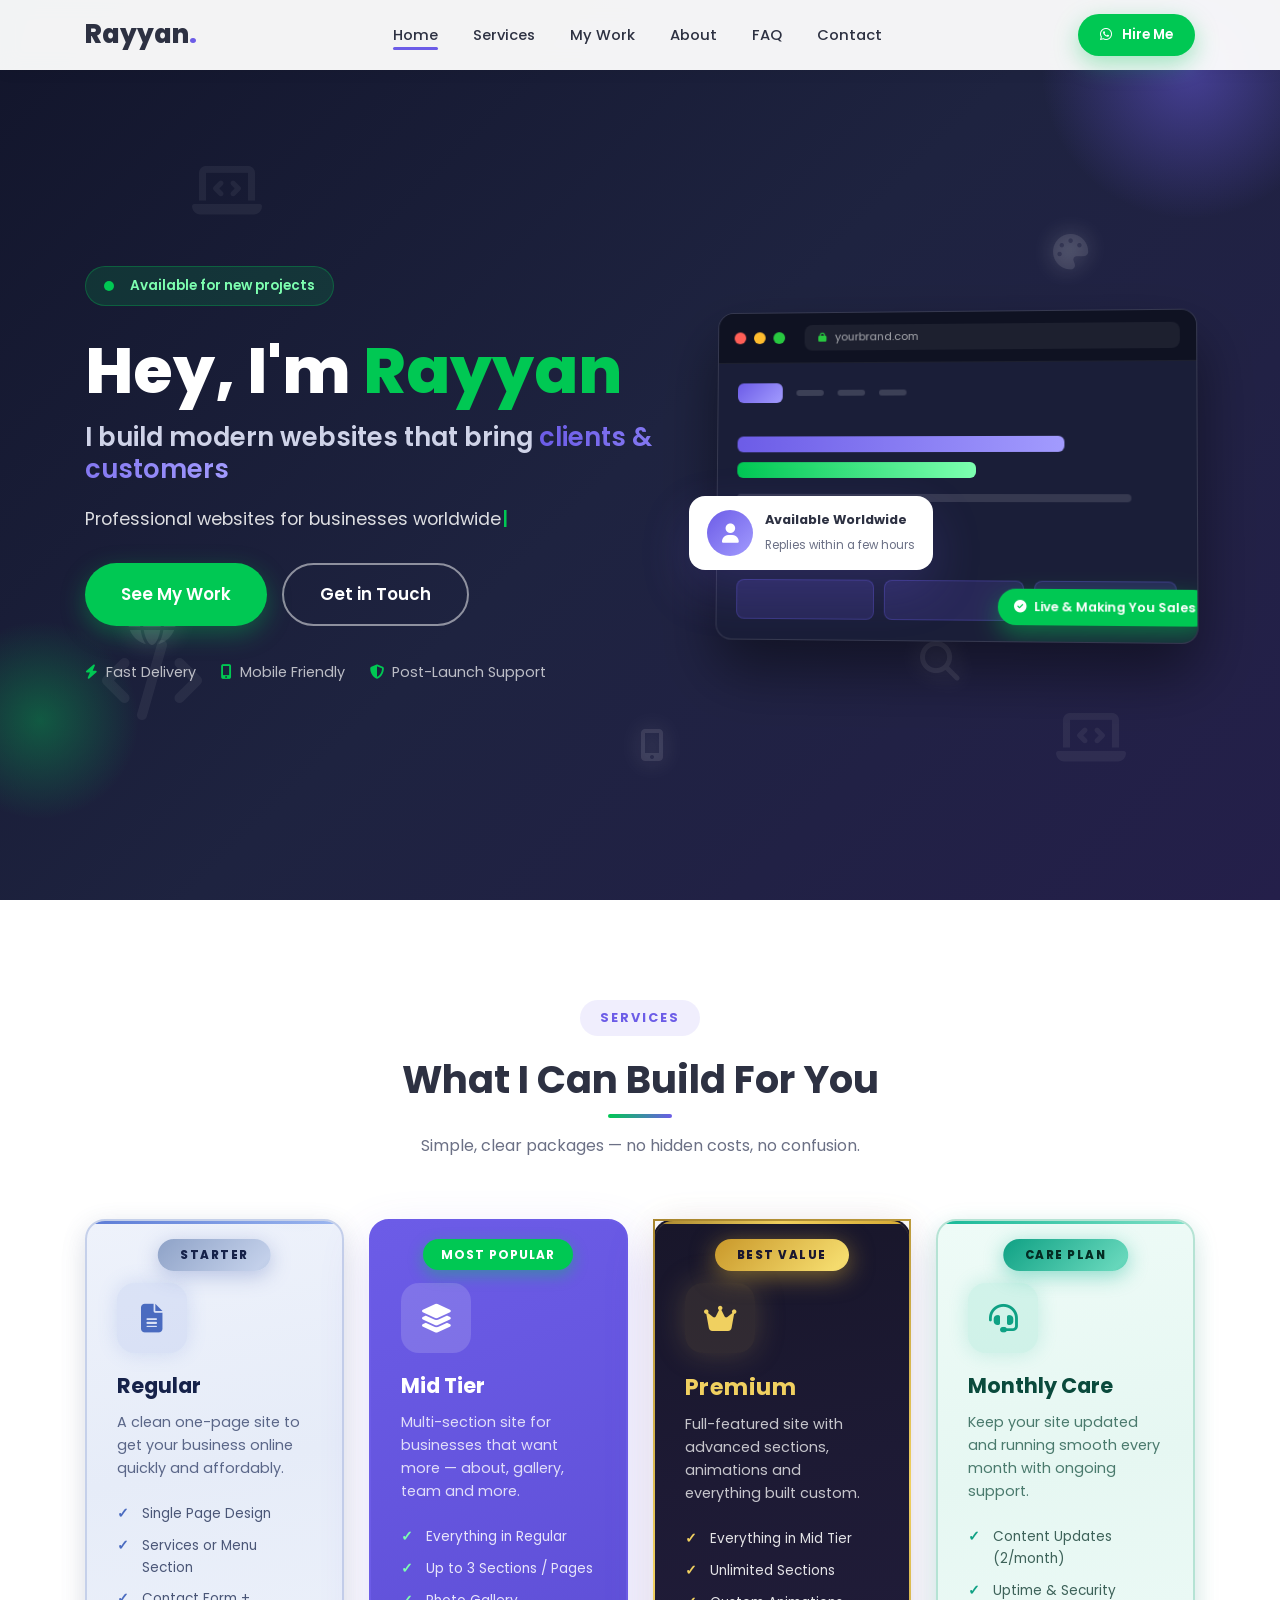
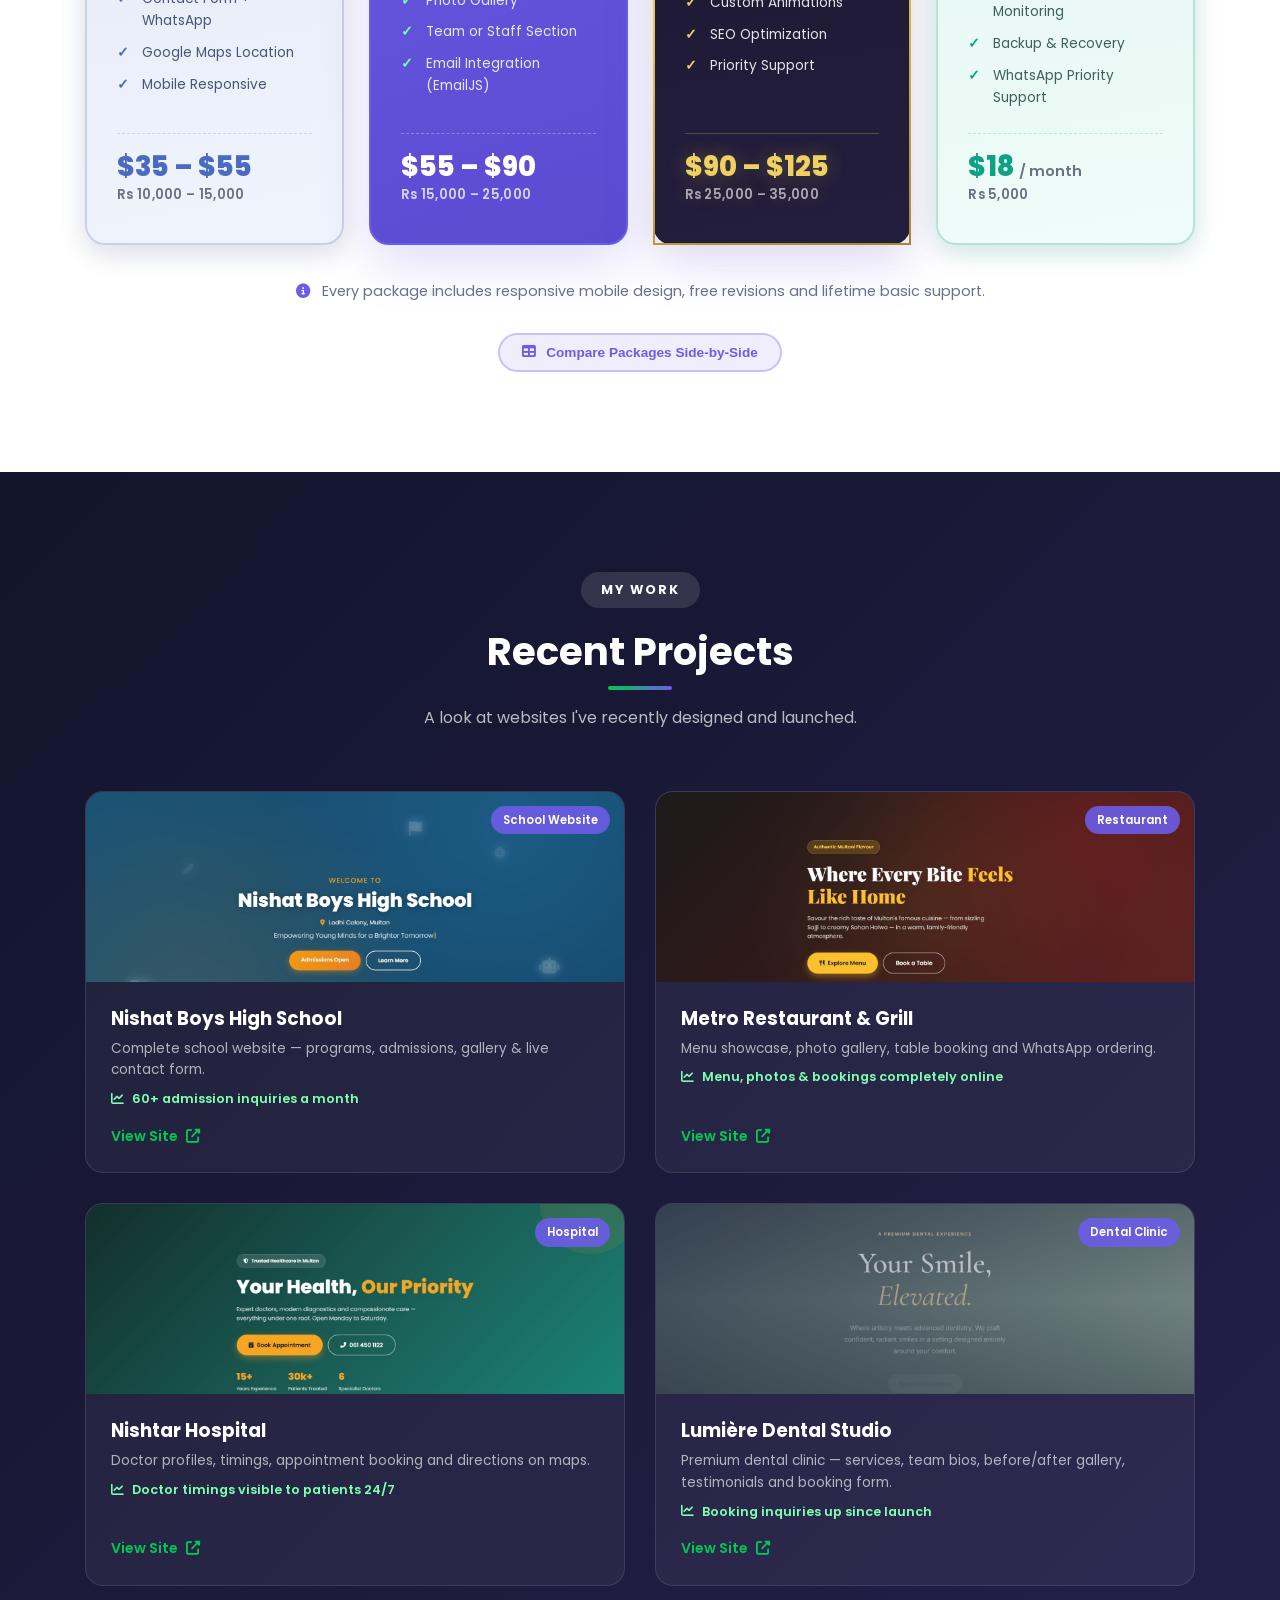
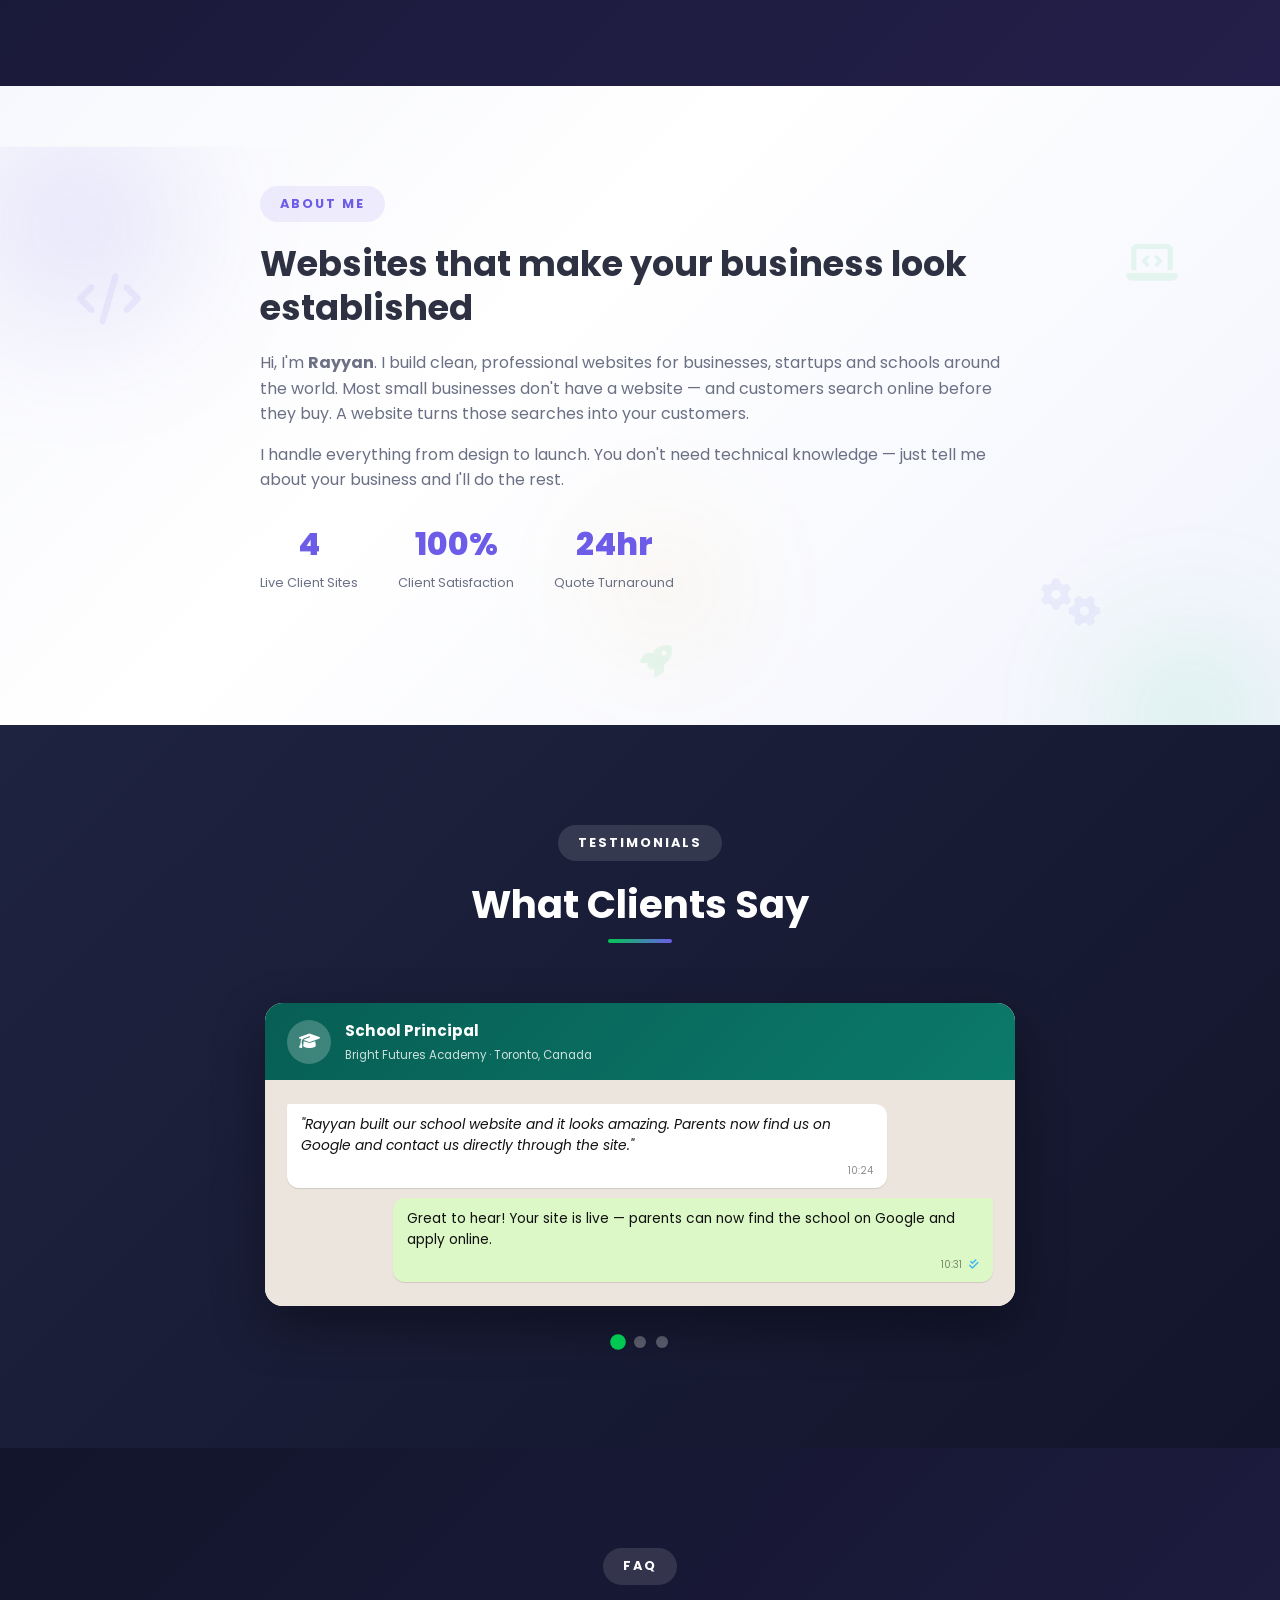
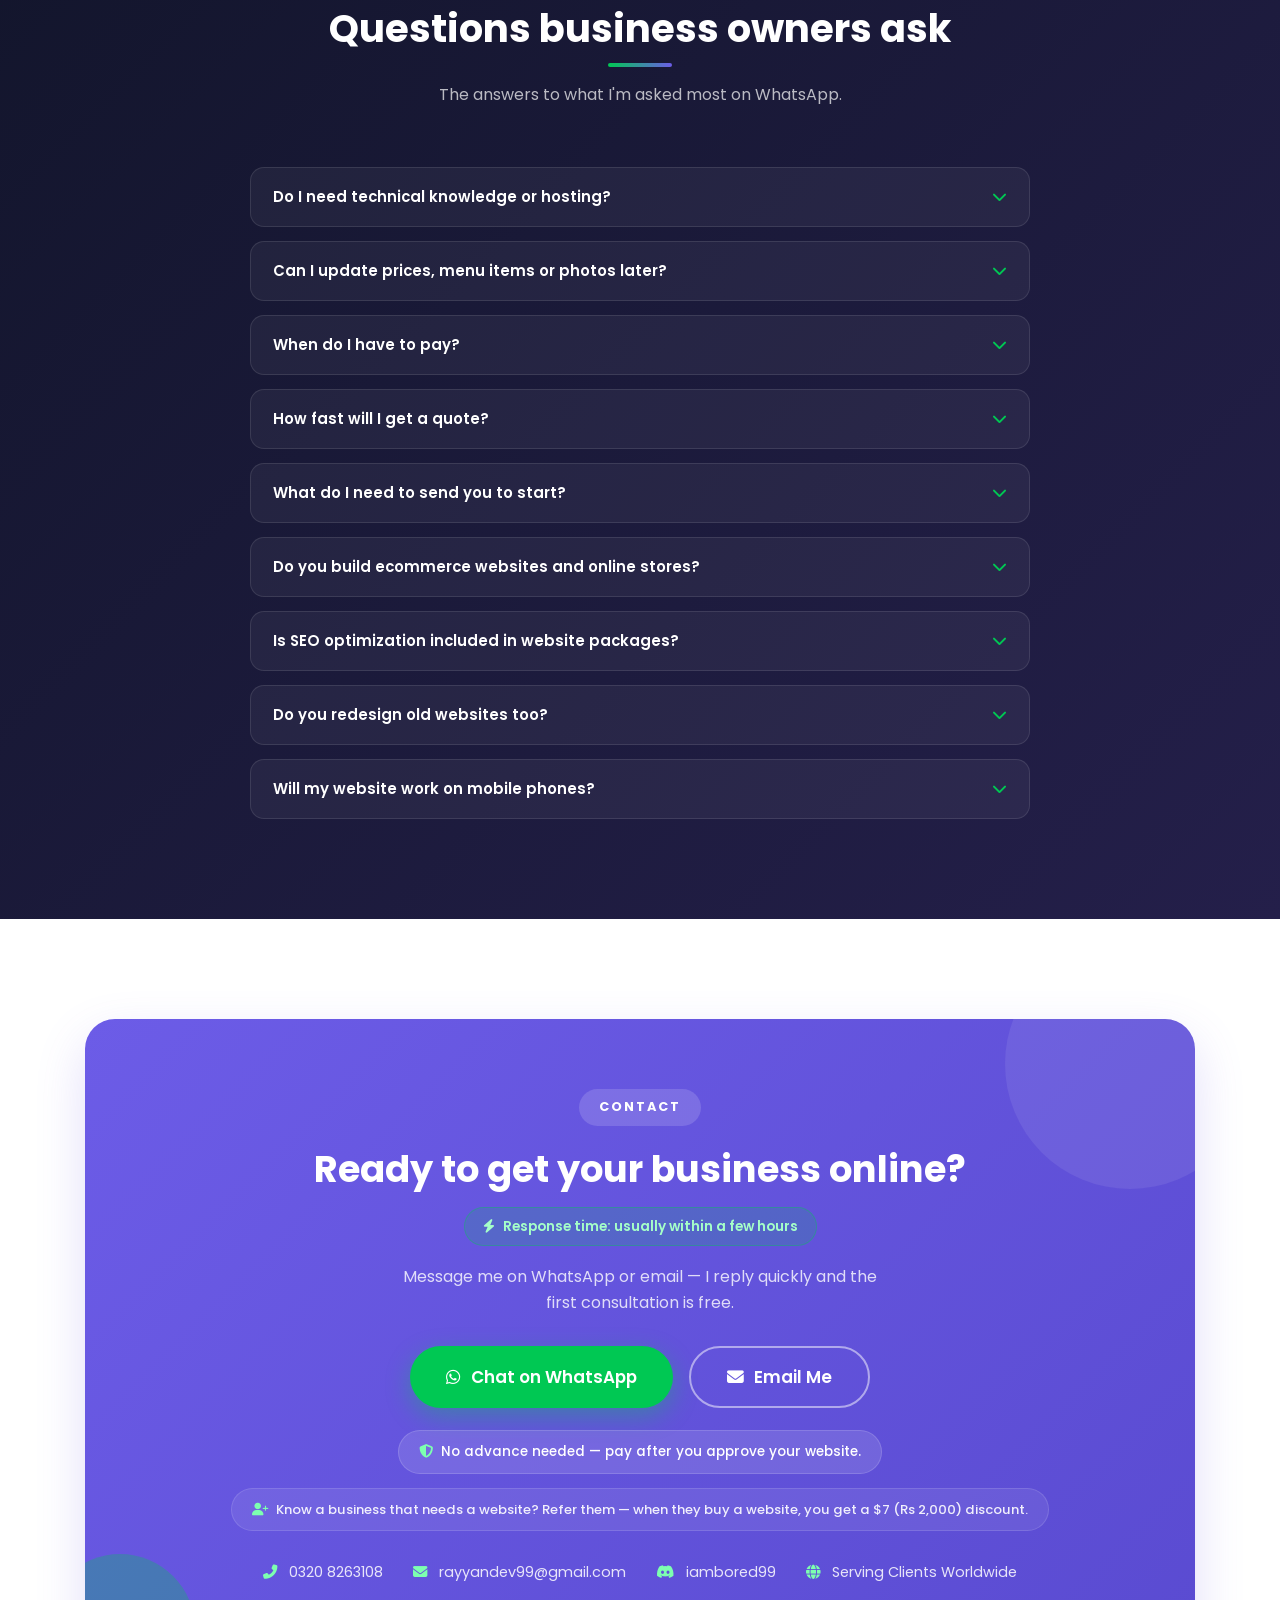
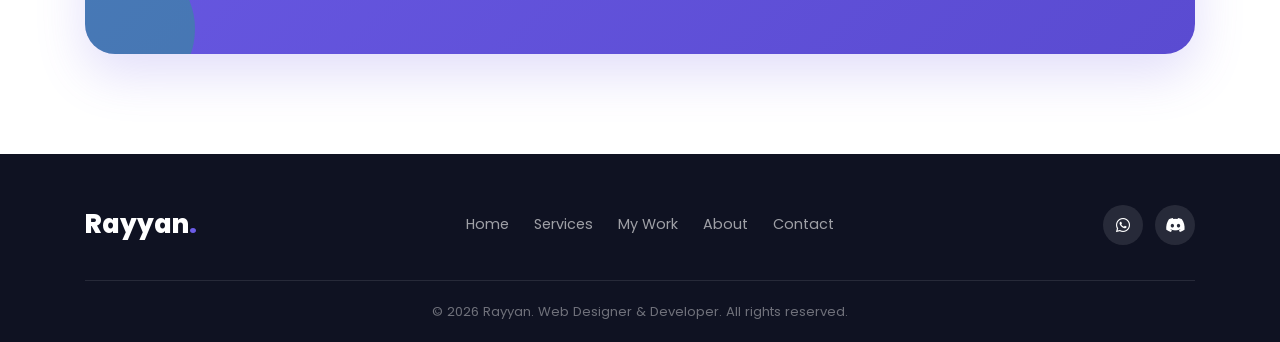
<file: index.html>
﻿<!DOCTYPE html>
<html lang="en">
<head>
    <meta charset="UTF-8">
    <meta name="viewport" content="width=device-width, initial-scale=1.0">
    <title>Professional Website Design for Businesses & Startups Worldwide | Rayyan</title>
    <meta name="description" content="Get a modern, professional website for your business, startup or school. Fast delivery, WhatsApp support, pay only after launch.">
    <meta name="keywords" content="website design, website development, web designer, web developer, professional website, affordable website design, business website, small business website, startup website, custom website, modern website design, responsive website, mobile friendly website, website redesign, landing page design, one page website, multi page website, website packages, website pricing, freelance web designer, freelance web developer, WhatsApp website, website with contact form, Google Maps website, online booking website, appointment website, photo gallery website, restaurant website, cafe website, school website, college website, clinic website, hospital website, dental website, salon website, boutique website, retail shop website, ecommerce website, online store, gym website, real estate website, portfolio website, personal website, website maintenance, SEO friendly website, website speed, fast website delivery, pay after delivery website, no advance website, website builder, website services, cheap website, web solutions, digital presence, website for doctors, website for dentists, website for schools, website for restaurants, website for shops, website support, website updates, website help, professional web pages, modern websites, websites worldwide, international client websites, web design pricing, custom coding website, hand coded website, HTML website, CSS website, JavaScript website
    <meta name="author" content="Rayyan">
    <meta name="theme-color" content="#6c5ce7">
    <link rel="canonical" href="https://pvpayaan-commits.github.io/rayyan-portfolio/">
    <link rel="sitemap" type="application/xml" title="Sitemap" href="/rayyan-portfolio/sitemap.xml">

    <!-- Open Graph / WhatsApp / Facebook link preview -->
    <meta property="og:type" content="website">
    <meta property="og:title" content="Professional Website Design for Businesses & Startups Worldwide | Rayyan">
    <meta property="og:description" content="Get a modern, professional website for your business, startup or school. Fast delivery, WhatsApp support, pay only after launch.">
    <meta property="og:image" content="assets/og-preview.jpg">
    <meta property="og:url" content="https://pvpayaan-commits.github.io/rayyan-portfolio/">
    <meta property="og:site_name" content="Rayyan Portfolio">

    <meta name="twitter:card" content="summary_large_image">
    <meta name="twitter:title" content="Professional Website Design for Businesses & Startups Worldwide | Rayyan">
    <meta name="twitter:description" content="Get a modern, professional website for your business, startup or school. Fast delivery, WhatsApp support, pay only after launch.">
    <meta name="twitter:image" content="assets/og-preview.jpg">

    <!-- Favicon -->
    <link rel="icon" type="image/svg+xml" href="data:image/svg+xml,%3Csvg xmlns='http://www.w3.org/2000/svg' viewBox='0 0 100 100'%3E%3Crect width='100' height='100' rx='20' fill='%236c5ce7'/%3E%3Ctext x='50' y='68' font-size='55' text-anchor='middle' fill='%23ffffff' font-family='Arial' font-weight='bold'%3ER%3C/text%3E%3C/svg%3E">

    <link rel="stylesheet" href="style.css">
    <link href="https://fonts.googleapis.com/css2?family=Poppins:wght@300;400;500;600;700;800&family=Playfair+Display:wght@700;900&display=swap" rel="stylesheet">
    <link rel="stylesheet" href="https://cdnjs.cloudflare.com/ajax/libs/font-awesome/6.4.0/css/all.min.css">

    <script type="application/ld+json">
    {
        "@context": "https://schema.org",
        "@type": "ProfessionalService",
        "name": "Rayyan - Web Developer",
        "image": "https://pvpayaan-commits.github.io/rayyan-portfolio/assets/og-preview.jpg",
        "url": "https://pvpayaan-commits.github.io/rayyan-portfolio/",
        "telephone": "+92-320-8263108",
        "email": "rayyandev99@gmail.com",
        "description": "Affordable, modern websites for businesses, startups and schools around the world. WhatsApp support, fast delivery, payment after delivery.",
        "areaServed": {
            "@type": "Place",
            "name": "Worldwide"
        },
        "priceRange": "$18 - $125",
        "makesOffer": [
            {
                "@type": "Offer",
                "itemOffered": {
                    "@type": "Service",
                    "name": "Starter Website Package",
                    "description": "Single-page website with contact form, WhatsApp integration and Google Maps location."
                },
                "priceCurrency": "USD",
                "price": "10000-15000"
            },
            {
                "@type": "Offer",
                "itemOffered": {
                    "@type": "Service",
                    "name": "Mid Tier Website Package",
                    "description": "Multi-section website with photo gallery, team section and email integration."
                },
                "priceCurrency": "USD",
                "price": "15000-25000"
            },
            {
                "@type": "Offer",
                "itemOffered": {
                    "@type": "Service",
                    "name": "Premium Website Package",
                    "description": "Full-featured custom website with unlimited sections, animations and SEO optimization."
                },
                "priceCurrency": "USD",
                "price": "25000-35000"
            },
            {
                "@type": "Offer",
                "itemOffered": {
                    "@type": "Service",
                    "name": "Monthly Care Plan",
                    "description": "Ongoing content updates, uptime monitoring, backups and priority support."
                },
                "priceCurrency": "USD",
                "price": "5000",
                "priceSpecification": {
                    "@type": "UnitPriceSpecification",
                    "billingIncrement": 1,
                    "unitCode": "MON"
                }
            }
        ],
        "sameAs": [
            "https://wa.me/923208263108"
        ]
    }
    </script>
</head>
<body>

    <!-- Navigation -->
    <nav class="navbar" id="navbar">
        <div class="container">
            <a href="#home" class="brand">Rayyan<span>.</span></a>
            <ul class="nav-links" id="navLinks">
                <li><a href="#home" class="active">Home</a></li>
                <li><a href="#services">Services</a></li>
                <li><a href="#work">My Work</a></li>
                <li><a href="#about">About</a></li>
                <li><a href="#faq">FAQ</a></li>
                <li><a href="#contact">Contact</a></li>
            </ul>
            <a href="https://wa.me/923208263108" target="_blank" class="btn btn-accent nav-cta">
                <i class="fab fa-whatsapp"></i> Hire Me
            </a>
            <div class="hamburger" id="hamburger">
                <span></span>
                <span></span>
                <span></span>
            </div>
        </div>
    </nav>

    <!-- Hero -->
    <section class="hero" id="home">
        <div class="hero-bg">
            <span class="bg-dot dot-1"></span>
            <span class="bg-dot dot-2"></span>
            <span class="bg-dot dot-3"></span>
            <i class="fas fa-code bg-icon icon-1"></i>
            <i class="fas fa-laptop-code bg-icon icon-2"></i>
            <i class="fas fa-laptop-code bg-icon icon-3"></i>
            <span class="shape shape-1"><i class="fas fa-globe"></i></span>
            <span class="shape shape-2"><i class="fas fa-palette"></i></span>
            <span class="shape shape-3"><i class="fas fa-mobile-alt"></i></span>
            <span class="shape shape-4"><i class="fas fa-search"></i></span>
        </div>
        <div class="container">
            <div class="hero-inner">
                <div class="hero-content">
                    <p class="hero-eyebrow"><span class="pulse-dot"></span> Available for new projects</p>
                    <h1 class="hero-title">Hey, I'm <span class="highlight">Rayyan</span></h1>
                    <h2 class="hero-subtitle">I build modern websites that bring <span class="gradient-text">clients & customers</span></h2>
                    <p class="hero-typing"><span id="typedText"></span><span class="type-cursor">|</span></p>
                    <div class="hero-actions">
                        <a href="#work" class="btn btn-accent btn-lg pulse-ring">See My Work</a>
                        <a href="#contact" class="btn btn-outline btn-lg">Get in Touch</a>
                    </div>
                    <div class="hero-trust">
                        <div class="trust-item"><i class="fas fa-bolt"></i> Fast Delivery</div>
                        <div class="trust-item"><i class="fas fa-mobile-alt"></i> Mobile Friendly</div>
                        <div class="trust-item"><i class="fas fa-shield-alt"></i> Post-Launch Support</div>
                    </div>
                </div>
                <div class="hero-mockup">
                    <div class="browser-window">
                        <div class="browser-top">
                            <span class="browser-dot red"></span>
                            <span class="browser-dot yellow"></span>
                            <span class="browser-dot green"></span>
                            <span class="browser-url"><i class="fas fa-lock"></i> yourbrand.com</span>
                        </div>
                        <div class="browser-body">
                            <div class="mock-nav"><span class="mock-logo"></span><span class="mock-link"></span><span class="mock-link"></span><span class="mock-link"></span></div>
                            <div class="mock-hero">
                                <span class="mock-headline"></span>
                                <span class="mock-headline short"></span>
                                <span class="mock-para"></span>
                                <span class="mock-btn"></span>
                            </div>
                            <div class="mock-cards">
                                <span class="mock-card"></span>
                                <span class="mock-card"></span>
                                <span class="mock-card"></span>
                            </div>
                        </div>
                        <div class="browser-badge">
                            <i class="fas fa-check-circle"></i> Live &amp; Making You Sales
                        </div>
                    </div>
                    <div class="hero-photo-badge">
                        <div class="photo-circle"><i class="fas fa-user"></i></div>
                        <div>
                            <strong>Available Worldwide</strong>
                            <span>Replies within a few hours</span>
                        </div>
                    </div>
                </div>
            </div>
        </div>
    </section>

    <!-- Services -->
    <section class="services" id="services">
        <div class="container">
            <div class="section-header">
                <span class="section-tag">Services</span>
                <h2>What I Can Build For You</h2>
                <p>Simple, clear packages — no hidden costs, no confusion.</p>
            </div>
            <div class="services-grid">
                <div class="service-card regular-card">
                    <div class="service-badge badge-silver">Starter</div>
                    <div class="service-icon icon-regular"><i class="fas fa-file-alt"></i></div>
                    <h3>Regular</h3>
                    <p>A clean one-page site to get your business online quickly and affordably.</p>
                    <ul>
                        <li>Single Page Design</li>
                        <li>Services or Menu Section</li>
                        <li>Contact Form + WhatsApp</li>
                        <li>Google Maps Location</li>
                        <li>Mobile Responsive</li>
                    </ul>
                    <div class="service-price price-regular"><span class="price-line">$35 – $55</span><span class="price-rs">Rs 10,000 – 15,000</span></div>
                </div>
                <div class="service-card featured">
                    <div class="service-badge">Most Popular</div>
                    <div class="service-icon"><i class="fas fa-layer-group"></i></div>
                    <h3>Mid Tier</h3>
                    <p>Multi-section site for businesses that want more — about, gallery, team and more.</p>
                    <ul>
                        <li>Everything in Regular</li>
                        <li>Up to 3 Sections / Pages</li>
                        <li>Photo Gallery</li>
                        <li>Team or Staff Section</li>
                        <li>Email Integration (EmailJS)</li>
                    </ul>
                    <div class="service-price"><span class="price-line">$55 – $90</span><span class="price-rs">Rs 15,000 – 25,000</span></div>
                </div>
                <div class="service-card premium-card">
                    <div class="service-badge badge-gold">Best Value</div>
                    <div class="service-icon icon-premium"><i class="fas fa-crown"></i></div>
                    <h3>Premium</h3>
                    <p>Full-featured site with advanced sections, animations and everything built custom.</p>
                    <ul>
                        <li>Everything in Mid Tier</li>
                        <li>Unlimited Sections</li>
                        <li>Custom Animations</li>
                        <li>SEO Optimization</li>
                        <li>Priority Support</li>
                    </ul>
                    <div class="service-price price-premium"><span class="price-line">$90 – $125</span><span class="price-rs">Rs 25,000 – 35,000</span></div>
                </div>
                <div class="service-card monthly-card">
                    <div class="service-badge badge-teal">Care Plan</div>
                    <div class="service-icon icon-monthly"><i class="fas fa-headset"></i></div>
                    <h3>Monthly Care</h3>
                    <p>Keep your site updated and running smooth every month with ongoing support.</p>
                    <ul>
                        <li>Content Updates (2/month)</li>
                        <li>Uptime & Security Monitoring</li>
                        <li>Backup & Recovery</li>
                        <li>WhatsApp Priority Support</li>
                    </ul>
                    <div class="service-price price-monthly"><span class="price-line">$18 <span class="price-per">/ month</span></span><span class="price-rs">Rs 5,000</span></div>
                </div>
            </div>
            <p class="services-note"><i class="fas fa-info-circle"></i> Every package includes responsive mobile design, free revisions and lifetime basic support.</p>
            <div class="compare-toggle">
                <button class="btn btn-outline btn-sm" id="compareToggle">
                    <i class="fas fa-table"></i> Compare Packages Side-by-Side
                </button>
            </div>
            <div class="compare-table-wrap" id="compareTable">
                <div class="table-scroll">
                    <table class="compare-table">
                        <thead>
                            <tr>
                                <th>Feature</th>
                                <th>Starter</th>
                                <th class="mid-col">Mid Tier <span class="pop-tag">Popular</span></th>
                                <th class="prem-col">Premium <span class="pop-tag gold">Best Value</span></th>
                                <th>Monthly Care</th>
                            </tr>
                        </thead>
                        <tbody>
                            <tr><td>One-page design</td><td><i class="fas fa-check"></i></td><td><i class="fas fa-check"></i></td><td><i class="fas fa-check"></i></td><td><i class="fas fa-minus"></i></td></tr>
                            <tr><td>Services / Menu section</td><td><i class="fas fa-check"></i></td><td><i class="fas fa-check"></i></td><td><i class="fas fa-check"></i></td><td><i class="fas fa-minus"></i></td></tr>
                            <tr><td>Contact form + WhatsApp</td><td><i class="fas fa-check"></i></td><td><i class="fas fa-check"></i></td><td><i class="fas fa-check"></i></td><td><i class="fas fa-minus"></i></td></tr>
                            <tr><td>Google Maps location</td><td><i class="fas fa-check"></i></td><td><i class="fas fa-check"></i></td><td><i class="fas fa-check"></i></td><td><i class="fas fa-minus"></i></td></tr>
                            <tr><td>Multi-section / extra pages</td><td><i class="fas fa-minus"></i></td><td><i class="fas fa-check"></i></td><td><i class="fas fa-check"></i></td><td><i class="fas fa-minus"></i></td></tr>
                            <tr><td>Photo gallery</td><td><i class="fas fa-minus"></i></td><td><i class="fas fa-check"></i></td><td><i class="fas fa-check"></i></td><td><i class="fas fa-minus"></i></td></tr>
                            <tr><td>Team / staff section</td><td><i class="fas fa-minus"></i></td><td><i class="fas fa-check"></i></td><td><i class="fas fa-check"></i></td><td><i class="fas fa-minus"></i></td></tr>
                            <tr><td>Email integration (EmailJS)</td><td><i class="fas fa-minus"></i></td><td><i class="fas fa-check"></i></td><td><i class="fas fa-check"></i></td><td><i class="fas fa-minus"></i></td></tr>
                            <tr><td>Custom animations</td><td><i class="fas fa-minus"></i></td><td><i class="fas fa-minus"></i></td><td><i class="fas fa-check"></i></td><td><i class="fas fa-minus"></i></td></tr>
                            <tr><td>SEO optimization</td><td><i class="fas fa-minus"></i></td><td><i class="fas fa-minus"></i></td><td><i class="fas fa-check"></i></td><td><i class="fas fa-minus"></i></td></tr>
                            <tr><td>Ongoing updates &amp; monitoring</td><td><i class="fas fa-minus"></i></td><td><i class="fas fa-minus"></i></td><td><i class="fas fa-minus"></i></td><td><i class="fas fa-check"></i></td></tr>
                            <tr class="price-row">
                                <td>Price</td>
                                <td>$35–55<span class="price-rs">Rs 10k–15k</span></td>
                                <td class="mid-col">$55–90<span class="price-rs">Rs 15k–25k</span></td>
                                <td class="prem-col">$90–125<span class="price-rs">Rs 25k–35k</span></td>
                                <td>$18<span class="price-rs">Rs 5k/mo</span></td>
                            </tr>
                        </tbody>
                    </table>
                </div>
            </div>
        </div>
    </section>

    <!-- Work -->
    <section class="work" id="work">
        <div class="container">
            <div class="section-header light">
                <span class="section-tag">My Work</span>
                <h2>Recent Projects</h2>
                <p>A look at websites I've recently designed and launched.</p>
            </div>
            <div class="work-grid">
                <a href="https://pvpayaan-commits.github.io/nishat-boys-high-school/" target="_blank" class="work-card">
                    <div class="work-thumb">
                        <img src="assets/school.jpg" alt="Nishat Boys High School website homepage - admissions and gallery, designed by Rayyan" loading="lazy">
                        <span class="work-type">School Website</span>
                    </div>
                    <div class="work-info">
                        <h3>Nishat Boys High School</h3>
                        <p class="work-desc">Complete school website — programs, admissions, gallery &amp; live contact form.</p>
                        <p class="work-metric"><i class="fas fa-chart-line"></i> 60+ admission inquiries a month</p>
                        <span class="work-link">View Site <i class="fas fa-external-link-alt"></i></span>
                    </div>
                </a>
                <a href="metro-restaurant/" target="_blank" class="work-card">
                    <div class="work-thumb">
                        <img src="assets/restaurant.jpg" alt="Metro Restaurant & Grill website - online menu, gallery and WhatsApp ordering" loading="lazy">
                        <span class="work-type">Restaurant</span>
                    </div>
                    <div class="work-info">
                        <h3>Metro Restaurant &amp; Grill</h3>
                        <p class="work-desc">Menu showcase, photo gallery, table booking and WhatsApp ordering.</p>
                        <p class="work-metric"><i class="fas fa-chart-line"></i> Menu, photos &amp; bookings completely online</p>
                        <span class="work-link">View Site <i class="fas fa-external-link-alt"></i></span>
                    </div>
                </a>
                <a href="city-care-clinic/" target="_blank" class="work-card">
                    <div class="work-thumb">
                        <img src="assets/clinic.jpg" alt="Nishtar Hospital website - doctor profiles, timings and appointment booking" loading="lazy">
                        <span class="work-type">Hospital</span>
                    </div>
                    <div class="work-info">
                        <h3>Nishtar Hospital</h3>
                        <p class="work-desc">Doctor profiles, timings, appointment booking and directions on maps.</p>
                        <p class="work-metric"><i class="fas fa-chart-line"></i> Doctor timings visible to patients 24/7</p>
                        <span class="work-link">View Site <i class="fas fa-external-link-alt"></i></span>
                    </div>
                </a>
                <a href="lumiere-dental/" target="_blank" class="work-card">
                    <div class="work-thumb">
                        <img src="assets/dental.jpg" alt="Lumiere Dental Studio website - services, team bios and before/after gallery" loading="lazy">
                        <span class="work-type">Dental Clinic</span>
                    </div>
                    <div class="work-info">
                        <h3>Lumière Dental Studio</h3>
                        <p class="work-desc">Premium dental clinic — services, team bios, before/after gallery, testimonials and booking form.</p>
                        <p class="work-metric"><i class="fas fa-chart-line"></i> Booking inquiries up since launch</p>
                        <span class="work-link">View Site <i class="fas fa-external-link-alt"></i></span>
                    </div>
                </a>
            </div>
        </div>
    </section>

    <!-- About -->
    <section class="about" id="about">
        <div class="about-bg">
            <i class="fas fa-code about-shape ab-1"></i>
            <i class="fas fa-laptop-code about-shape ab-2"></i>
            <i class="fas fa-brackets-curly about-shape ab-3"></i>
            <i class="fas fa-cogs about-shape ab-4"></i>
            <i class="fas fa-rocket about-shape ab-5"></i>
            <span class="about-blob blob-1"></span>
            <span class="about-blob blob-2"></span>
            <span class="about-blob blob-3"></span>
        </div>
        <div class="container">
            <div class="about-grid">
                <div class="about-content">
                    <span class="section-tag">About Me</span>
                    <h2>Websites that make your business look established</h2>
                    <p>
                        Hi, I'm <strong>Rayyan</strong>. I build clean, professional websites
                        for businesses, startups and schools around the world. Most small businesses don't have a
                        website — and customers search online before they buy. A website turns those searches
                        into your customers.
                    </p>
                    <p>
                        I handle everything from design to launch. You don't need technical knowledge —
                        just tell me about your business and I'll do the rest.
                    </p>
                    <div class="stats-row">
                        <div class="stat">
                            <span class="stat-num">4</span>
                            <span class="stat-label">Live Client Sites</span>
                        </div>
                        <div class="stat">
                            <span class="stat-num">100%</span>
                            <span class="stat-label">Client Satisfaction</span>
                        </div>
                        <div class="stat">
                            <span class="stat-num">24hr</span>
                            <span class="stat-label">Quote Turnaround</span>
                        </div>
                    </div>
                </div>
            </div>
        </div>
    </section>

    <!-- Testimonials -->
    <section class="testimonials">
        <div class="container">
            <div class="section-header light">
                <span class="section-tag">Testimonials</span>
                <h2>What Clients Say</h2>
            </div>
            <div class="testimonial-slider">
                <div class="t-card active">
                    <div class="wa-head">
                        <div class="wa-avatar"><i class="fas fa-graduation-cap"></i></div>
                        <div class="wa-who">
                            <strong>School Principal</strong>
                            <span>Bright Futures Academy · Toronto, Canada</span>
                        </div>
                    </div>
                    <div class="wa-body">
                        <div class="wa-bubble in">
                            <p>"Rayyan built our school website and it looks amazing. Parents now find us on Google and contact us directly through the site."</p>
                            <span class="wa-time">10:24</span>
                        </div>
                        <div class="wa-bubble out">
                            <p>Great to hear! Your site is live — parents can now find the school on Google and apply online.</p>
                            <span class="wa-time">10:31 <i class="fas fa-check-double"></i></span>
                        </div>
                    </div>
                </div>
                <div class="t-card">
                    <div class="wa-head">
                        <div class="wa-avatar"><i class="fas fa-store"></i></div>
                        <div class="wa-who">
                            <strong>Business Owner</strong>
                            <span>Retail Store · Dubai, UAE</span>
                        </div>
                    </div>
                    <div class="wa-body">
                        <div class="wa-bubble in">
                            <p>"Fast work, reasonable price, everything explained clearly. My shop's customers can finally find our timings and location online."</p>
                            <span class="wa-time">3:12</span>
                        </div>
                        <div class="wa-bubble out">
                            <p>Your store's timings and location are online now — customers can find you easily.</p>
                            <span class="wa-time">3:20 <i class="fas fa-check-double"></i></span>
                        </div>
                    </div>
                </div>
                <div class="t-card">
                    <div class="wa-head">
                        <div class="wa-avatar"><i class="fas fa-user-tie"></i></div>
                        <div class="wa-who">
                            <strong>Clinic Owner</strong>
                            <span>Private Clinic · London, UK</span>
                        </div>
                    </div>
                    <div class="wa-body">
                        <div class="wa-bubble in">
                            <p>"Very professional. He handled the hosting and everything else too — I didn't have to do anything technical."</p>
                            <span class="wa-time">6:47</span>
                        </div>
                        <div class="wa-bubble out">
                            <p>Hosting is handled — your clinic is live and secure. I'll stay on WhatsApp if you need anything.</p>
                            <span class="wa-time">6:52 <i class="fas fa-check-double"></i></span>
                        </div>
                    </div>
                </div>
            </div>
            <div class="t-dots">
                <span class="dot active" data-index="0"></span>
                <span class="dot" data-index="1"></span>
                <span class="dot" data-index="2"></span>
            </div>
        </div>
    </section>

    <!-- FAQ -->
    <section class="faq" id="faq">
        <div class="container">
            <div class="section-header light">
                <span class="section-tag">FAQ</span>
                <h2>Questions business owners ask</h2>
                <p>The answers to what I'm asked most on WhatsApp.</p>
            </div>
            <div class="faq-grid">
                <div class="faq-item">
                    <button class="faq-q"><span>Do I need technical knowledge or hosting?</span><i class="fas fa-chevron-down"></i></button>
                    <div class="faq-a"><p>No. I handle the domain, hosting and setup. You just send me your business details — I keep you updated on WhatsApp at every step.</p></div>
                </div>
                <div class="faq-item">
                    <button class="faq-q"><span>Can I update prices, menu items or photos later?</span><i class="fas fa-chevron-down"></i></button>
                    <div class="faq-a"><p>Yes. Simple text, price and photo updates are free for the first 90 days. After that, the Monthly Care plan covers regular updates.</p></div>
                </div>
                <div class="faq-item">
                    <button class="faq-q"><span>When do I have to pay?</span><i class="fas fa-chevron-down"></i></button>
                    <div class="faq-a"><p>No advance needed. You approve the design first and pay only after your website is live and working.</p></div>
                </div>
                <div class="faq-item">
                    <button class="faq-q"><span>How fast will I get a quote?</span><i class="fas fa-chevron-down"></i></button>
                    <div class="faq-a"><p>Within 24 hours of your message. Most one-page sites go live in 5–7 days after you approve the design.</p></div>
                </div>
                <div class="faq-item">
                    <button class="faq-q"><span>What do I need to send you to start?</span><i class="fas fa-chevron-down"></i></button>
                    <div class="faq-a"><p>Just your business name, address, phone and what you offer — ideally a few photos. I'll guide you through the rest.</p></div>
                </div>
                <div class="faq-item">
                    <button class="faq-q"><span>Do you build ecommerce websites and online stores?</span><i class="fas fa-chevron-down"></i></button>
                    <div class="faq-a"><p>Yes. I build clean, fast ecommerce and online store websites with product sections and WhatsApp ordering — ideal for boutiques, retail shops and small online sellers who don't want heavy platforms.</p></div>
                </div>
                <div class="faq-item">
                    <button class="faq-q"><span>Is SEO optimization included in website packages?</span><i class="fas fa-chevron-down"></i></button>
                    <div class="faq-a"><p>Every website I build is SEO-friendly — fast loading, mobile responsive, clean code, proper titles and meta descriptions, plus Google indexing setup. Premium packages add deeper on-page SEO optimization.</p></div>
                </div>
                <div class="faq-item">
                    <button class="faq-q"><span>Do you redesign old websites too?</span><i class="fas fa-chevron-down"></i></button>
                    <div class="faq-a"><p>Absolutely. If your current website looks outdated, loads slowly or doesn't work well on mobile, I can rebuild it as a modern, professional website — often at the same cost as a fresh project.</p></div>
                </div>
                <div class="faq-item">
                    <button class="faq-q"><span>Will my website work on mobile phones?</span><i class="fas fa-chevron-down"></i></button>
                    <div class="faq-a"><p>Yes — every site I build is fully responsive and loads fast on mobile, which is where most of your customers will find you.</p></div>
                </div>
            </div>
        </div>
    </section>

    <!-- Contact -->
    <section class="contact" id="contact">
        <div class="container">
            <div class="contact-box">
                <span class="section-tag">Contact</span>
                <h2>Ready to get your business online?</h2>
                <div class="response-badge"><i class="fas fa-bolt"></i> Response time: usually within a few hours</div>
                <p>Message me on WhatsApp or email — I reply quickly and the first consultation is free.</p>
                <div class="contact-actions">
                    <a href="https://wa.me/923208263108?text=Hi%20Rayyan%2C%20I%20want%20a%20website%20for%20my%20business" target="_blank" class="btn btn-accent btn-lg pulse-ring">
                        <i class="fab fa-whatsapp"></i> Chat on WhatsApp
                    </a>
                    <a href="mailto:rayyandev99@gmail.com" class="btn btn-outline btn-lg">
                        <i class="fas fa-envelope"></i> Email Me
                    </a>
                </div>
                <div class="payment-note"><i class="fas fa-shield-alt"></i> No advance needed — pay after you approve your website.</div>
                <div class="referral-note"><i class="fas fa-user-plus"></i> Know a business that needs a website? Refer them — when they buy a website, you get a $7 (Rs 2,000) discount.</div>
                <div class="contact-meta">
                    <span><i class="fas fa-phone-alt"></i> 0320 8263108</span>
                    <span><i class="fas fa-envelope"></i> rayyandev99@gmail.com</span>
                    <span><i class="fab fa-discord"></i> iambored99</span>
                    <span><i class="fas fa-globe"></i> Serving Clients Worldwide</span>
                </div>
            </div>
        </div>
    </section>

    <!-- Footer -->
    <footer class="footer">
        <div class="container">
            <div class="footer-top">
                <div class="footer-brand">Rayyan<span>.</span></div>
                <div class="footer-links">
                    <a href="#home">Home</a>
                    <a href="#services">Services</a>
                    <a href="#work">My Work</a>
                    <a href="#about">About</a>
                    <a href="#contact">Contact</a>
                </div>
                <div class="footer-social">
                    <a href="https://wa.me/923208263108" target="_blank" title="WhatsApp"><i class="fab fa-whatsapp"></i></a>
                    <a href="https://discord.com/users/iambored99" target="_blank" title="Discord"><i class="fab fa-discord"></i></a>
                </div>
            </div>
            <div class="footer-bottom">
                <p>&copy; 2026 Rayyan. Web Designer &amp; Developer. All rights reserved.</p>
            </div>
        </div>
    </footer>

    <a href="#home" class="back-to-top" id="backToTop">
        <i class="fas fa-arrow-up"></i>
    </a>

    <!-- Sticky Mobile WhatsApp CTA -->
    <a href="https://wa.me/923208263108?text=Hi%20Rayyan%2C%20I%20want%20a%20website%20for%20my%20business" target="_blank" class="sticky-wa" id="stickyWa">
        <span class="sticky-wa-icon"><i class="fab fa-whatsapp"></i></span>
        <span class="sticky-wa-text"><strong>Chat on WhatsApp</strong><small>Response in a few hours</small></span>
    </a>

    <script src="script.js"></script>
</body>
</html>
</file>
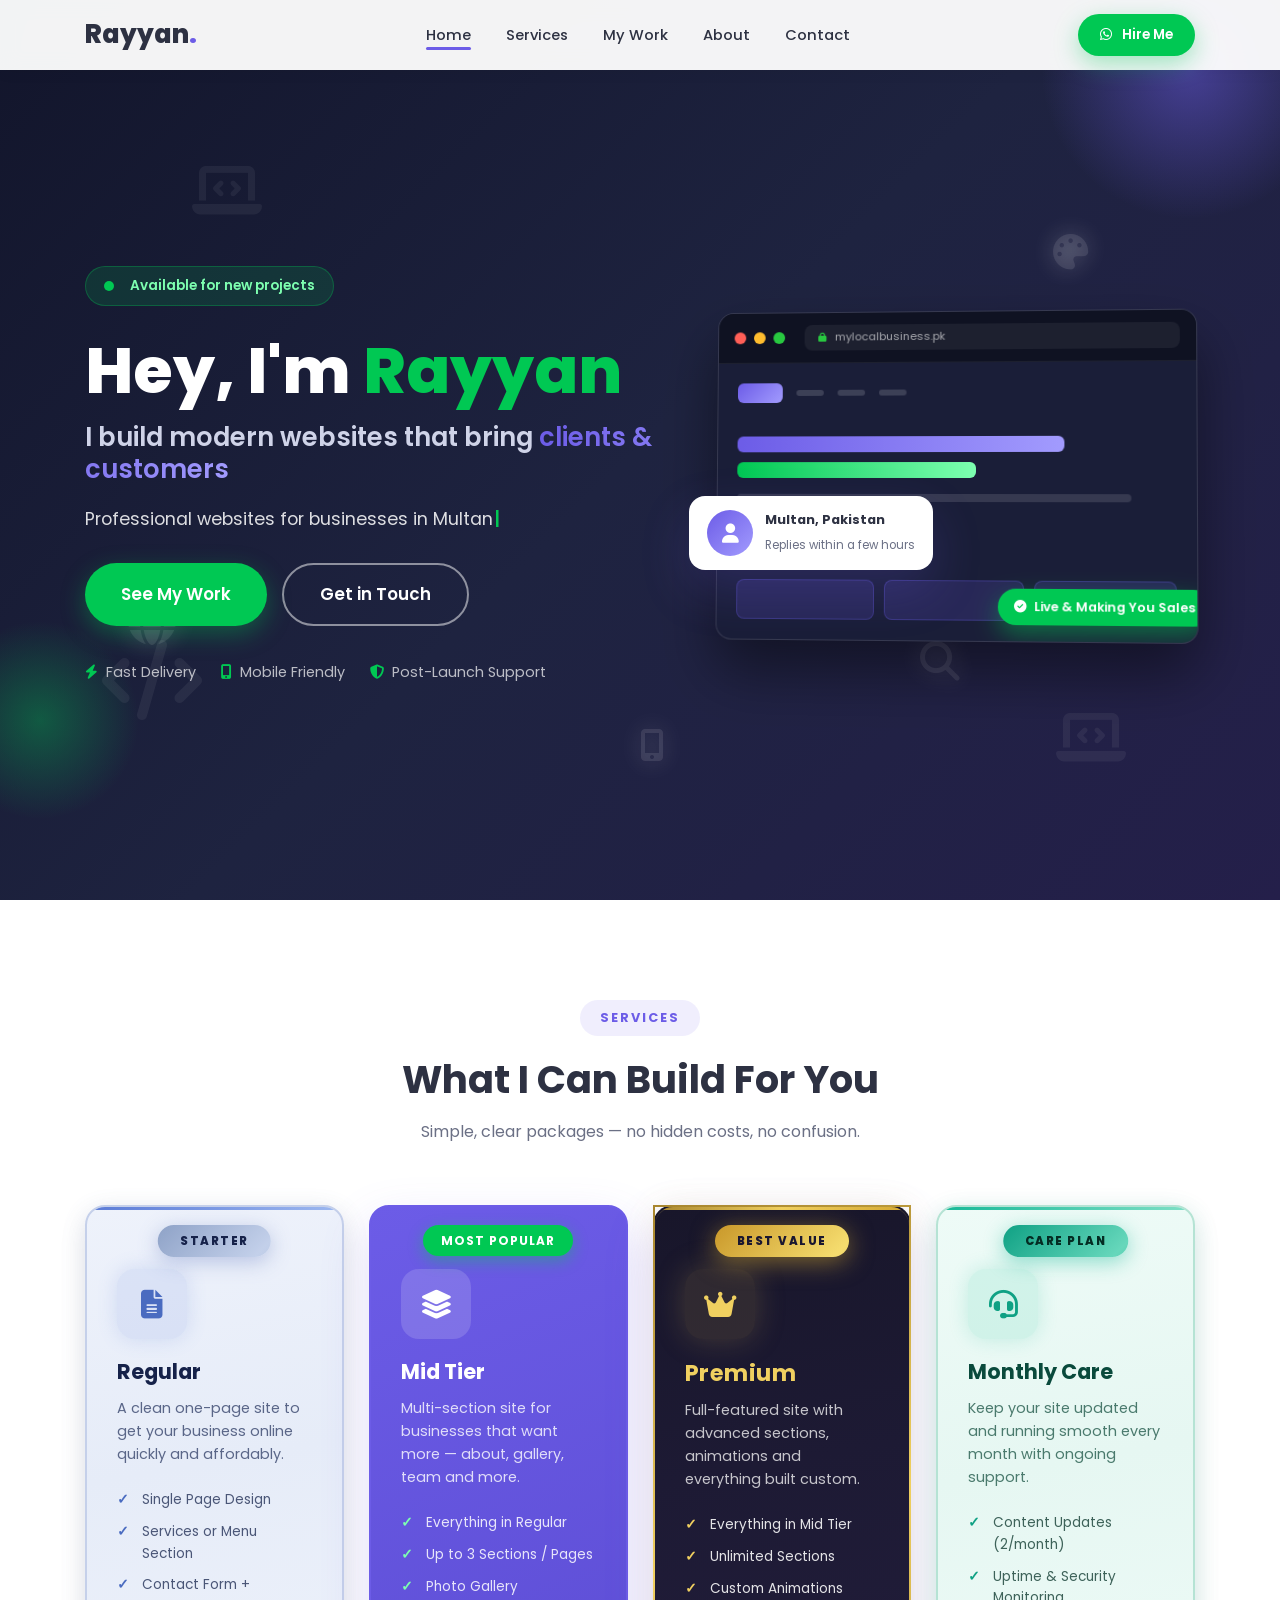
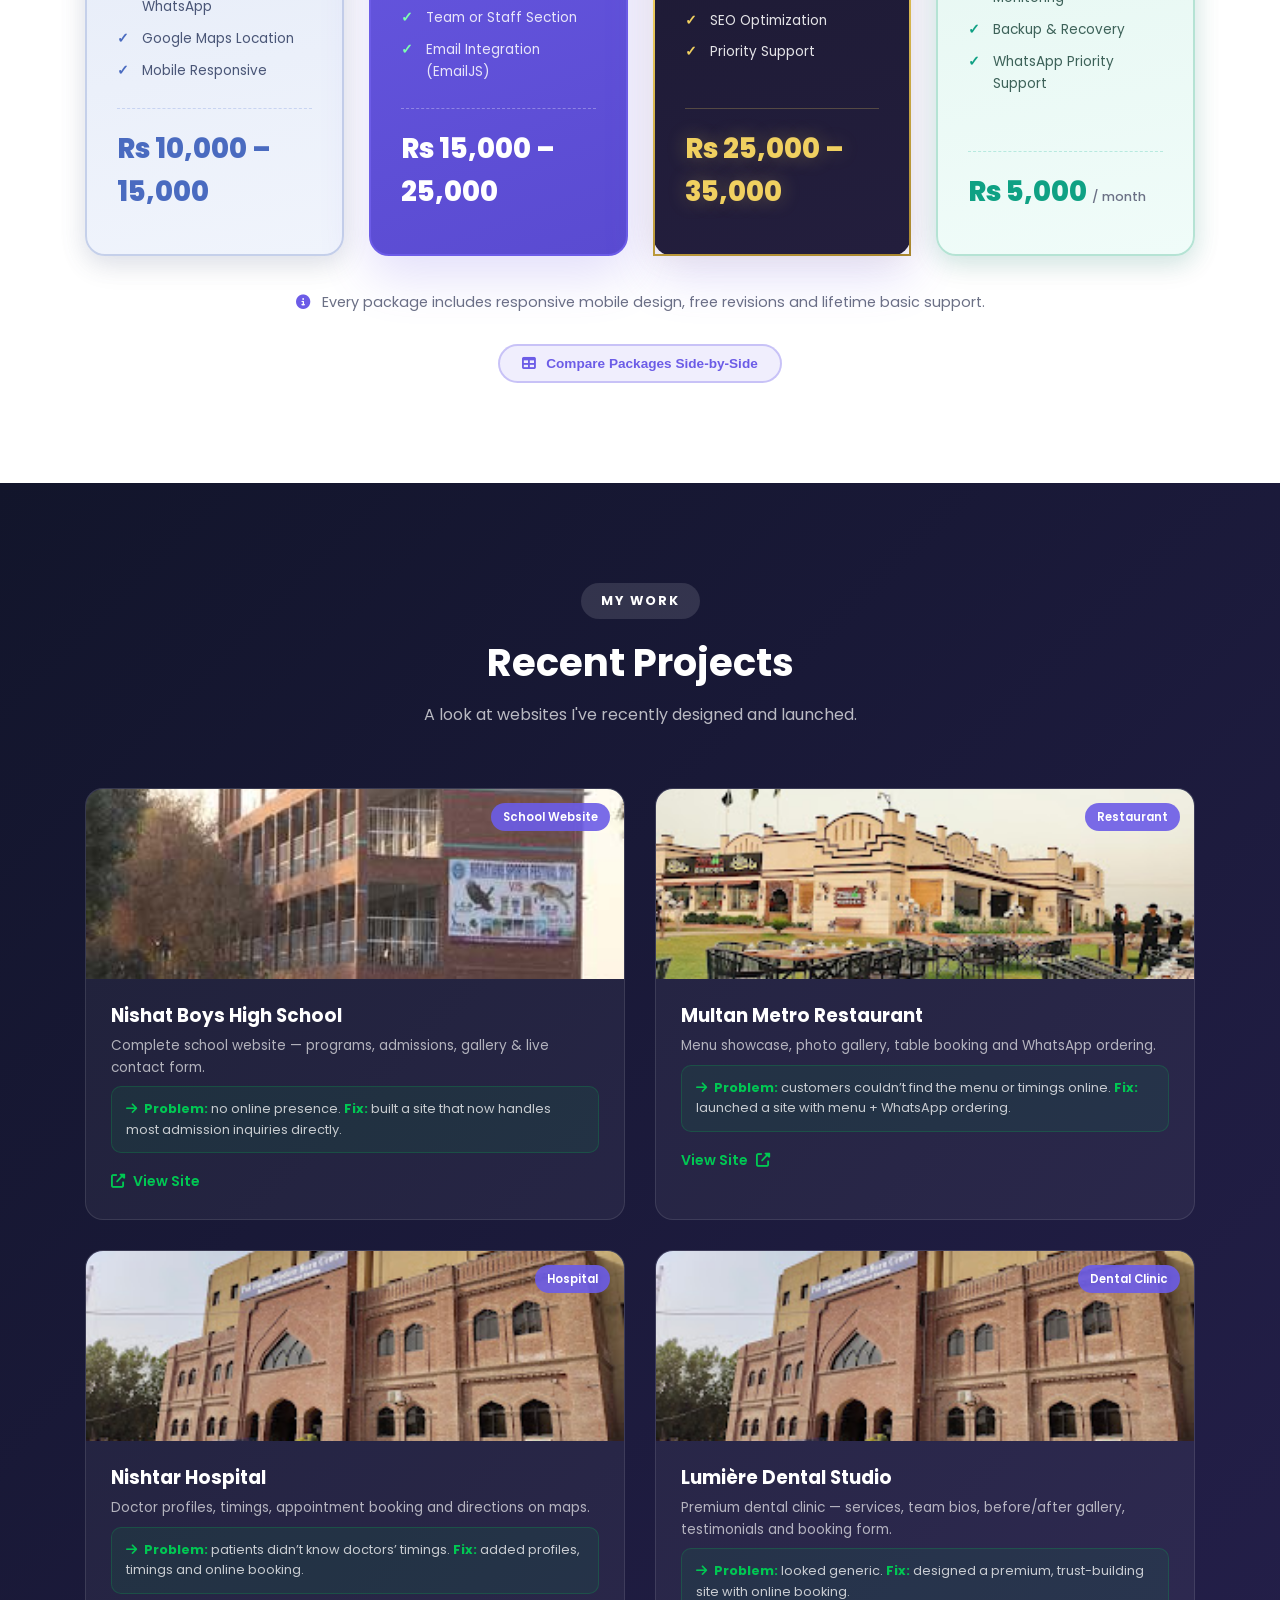
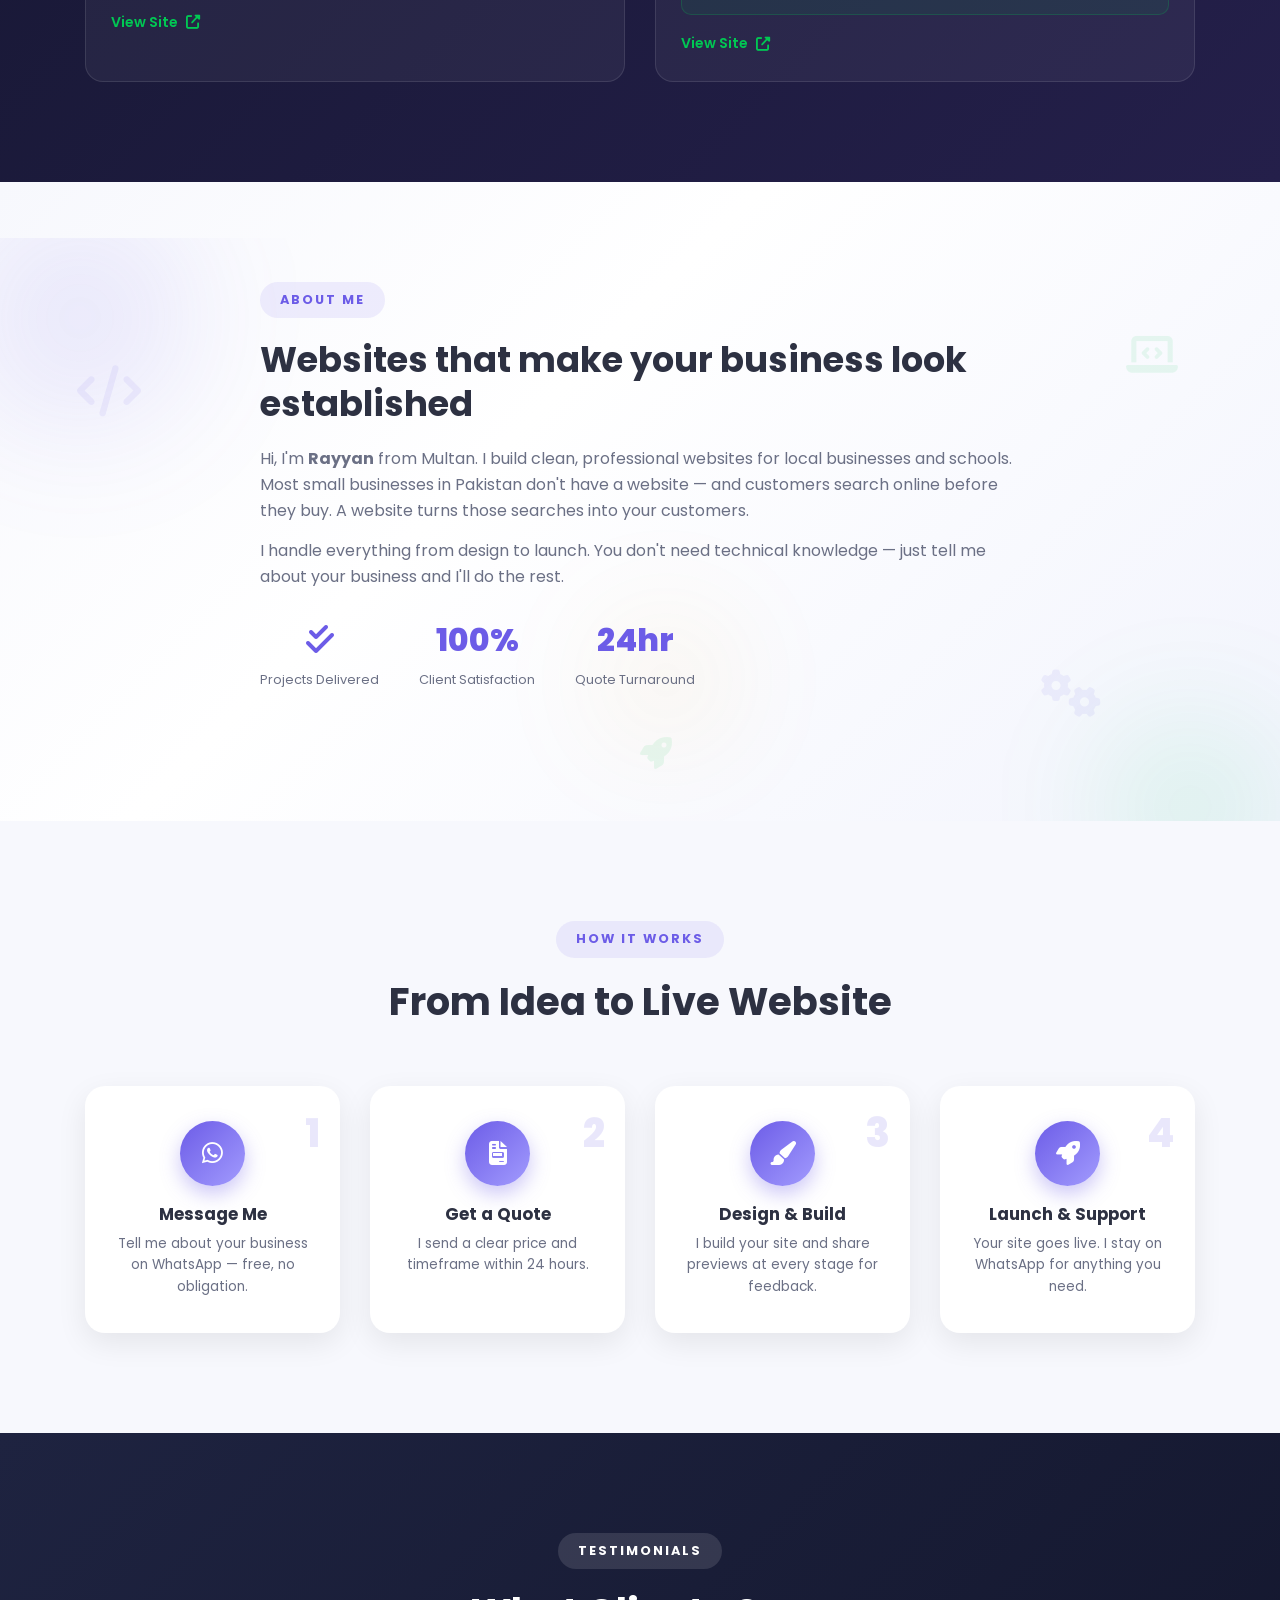
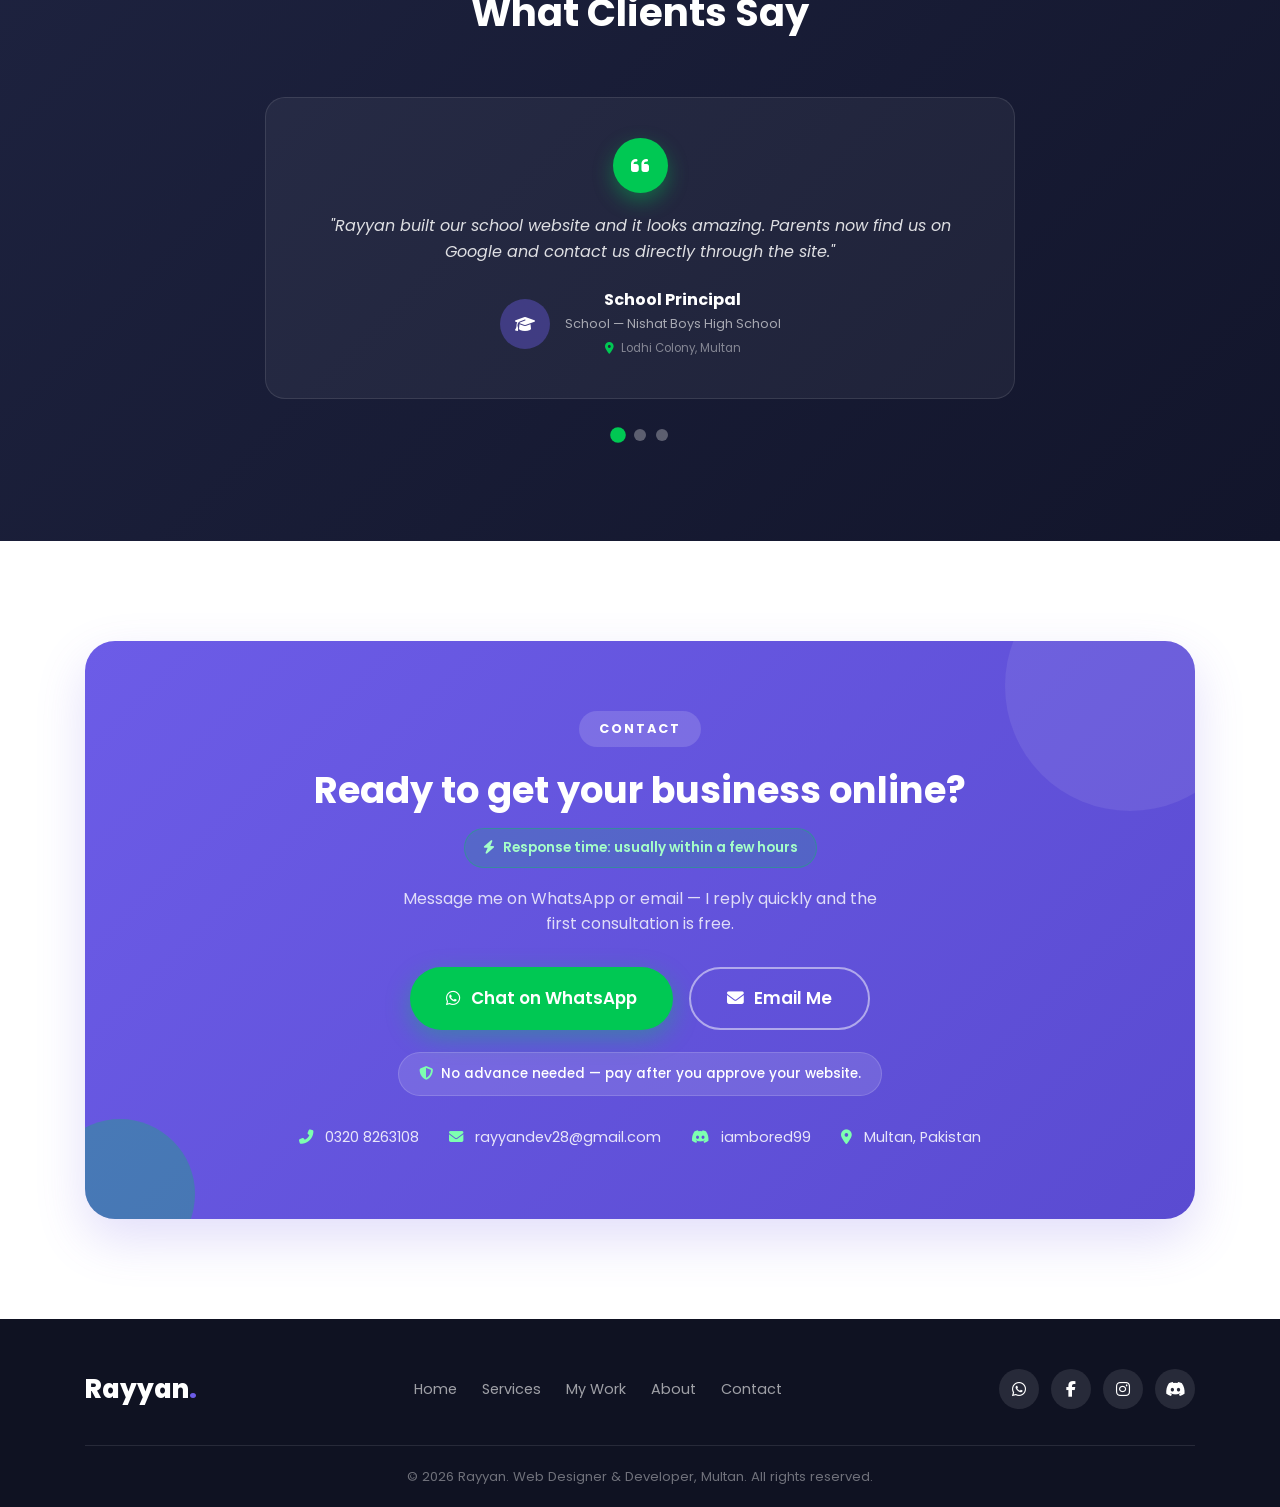
<file: backup/old-homepage/index.html>
﻿<!DOCTYPE html>
<html lang="en">
<head>
    <meta charset="UTF-8">
    <meta name="viewport" content="width=device-width, initial-scale=1.0">
    <title>Rayyan — Web Developer in Multan | Portfolio</title>
    <meta name="description" content="Web developer in Multan building affordable, modern websites for schools, restaurants, hospitals & local businesses in Pakistan. WhatsApp support, fast delivery, payment after delivery.">
    <meta name="keywords" content="web developer Multan, website designer Multan, website for business Pakistan, school website, restaurant website, affordable website Pakistan">
    <meta name="author" content="Rayyan">
    <meta name="theme-color" content="#6c5ce7">

    <!-- Open Graph / WhatsApp / Facebook link preview -->
    <meta property="og:type" content="website">
    <meta property="og:title" content="Rayyan — Web Developer in Multan">
    <meta property="og:description" content="I build modern websites that bring clients & customers. Schools, restaurants, hospitals & local businesses across Pakistan.">
    <meta property="og:image" content="assets/og-preview.jpg">
    <meta property="og:url" content="https://pvpayaan-commits.github.io/rayyan-portfolio/">
    <meta property="og:site_name" content="Rayyan Portfolio">

    <meta name="twitter:card" content="summary_large_image">
    <meta name="twitter:title" content="Rayyan — Web Developer in Multan">
    <meta name="twitter:description" content="Affordable, modern websites for local businesses in Pakistan. WhatsApp support from start to finish.">
    <meta name="twitter:image" content="assets/og-preview.jpg">

    <!-- Favicon -->
    <link rel="icon" type="image/svg+xml" href="data:image/svg+xml,%3Csvg xmlns='http://www.w3.org/2000/svg' viewBox='0 0 100 100'%3E%3Crect width='100' height='100' rx='20' fill='%236c5ce7'/%3E%3Ctext x='50' y='68' font-size='55' text-anchor='middle' fill='%23ffffff' font-family='Arial' font-weight='bold'%3ER%3C/text%3E%3C/svg%3E">

    <link rel="stylesheet" href="style.css">
    <link href="https://fonts.googleapis.com/css2?family=Poppins:wght@300;400;500;600;700;800&family=Playfair+Display:wght@700;900&display=swap" rel="stylesheet">
    <link rel="stylesheet" href="https://cdnjs.cloudflare.com/ajax/libs/font-awesome/6.4.0/css/all.min.css">
</head>
<body>

    <!-- Navigation -->
    <nav class="navbar" id="navbar">
        <div class="container">
            <a href="#home" class="brand">Rayyan<span>.</span></a>
            <ul class="nav-links" id="navLinks">
                <li><a href="#home" class="active">Home</a></li>
                <li><a href="#services">Services</a></li>
                <li><a href="#work">My Work</a></li>
                <li><a href="#about">About</a></li>
                <li><a href="#contact">Contact</a></li>
            </ul>
            <a href="https://wa.me/923208263108" target="_blank" class="btn btn-accent nav-cta">
                <i class="fab fa-whatsapp"></i> Hire Me
            </a>
            <div class="hamburger" id="hamburger">
                <span></span>
                <span></span>
                <span></span>
            </div>
        </div>
    </nav>

    <!-- Hero -->
    <section class="hero" id="home">
        <div class="hero-bg">
            <span class="bg-dot dot-1"></span>
            <span class="bg-dot dot-2"></span>
            <span class="bg-dot dot-3"></span>
            <i class="fas fa-code bg-icon icon-1"></i>
            <i class="fas fa-laptop-code bg-icon icon-2"></i>
            <i class="fas fa-laptop-code bg-icon icon-3"></i>
            <span class="shape shape-1"><i class="fas fa-globe"></i></span>
            <span class="shape shape-2"><i class="fas fa-palette"></i></span>
            <span class="shape shape-3"><i class="fas fa-mobile-alt"></i></span>
            <span class="shape shape-4"><i class="fas fa-search"></i></span>
        </div>
        <div class="container">
            <div class="hero-inner">
                <div class="hero-content">
                    <p class="hero-eyebrow"><span class="pulse-dot"></span> Available for new projects</p>
                    <h1 class="hero-title">Hey, I'm <span class="highlight">Rayyan</span></h1>
                    <h2 class="hero-subtitle">I build modern websites that bring <span class="gradient-text">clients & customers</span></h2>
                    <p class="hero-typing"><span id="typedText"></span><span class="type-cursor">|</span></p>
                    <div class="hero-actions">
                        <a href="#work" class="btn btn-accent btn-lg">See My Work</a>
                        <a href="#contact" class="btn btn-outline btn-lg">Get in Touch</a>
                    </div>
                    <div class="hero-trust">
                        <div class="trust-item"><i class="fas fa-bolt"></i> Fast Delivery</div>
                        <div class="trust-item"><i class="fas fa-mobile-alt"></i> Mobile Friendly</div>
                        <div class="trust-item"><i class="fas fa-shield-alt"></i> Post-Launch Support</div>
                    </div>
                </div>
                <div class="hero-mockup">
                    <div class="browser-window">
                        <div class="browser-top">
                            <span class="browser-dot red"></span>
                            <span class="browser-dot yellow"></span>
                            <span class="browser-dot green"></span>
                            <span class="browser-url"><i class="fas fa-lock"></i> mylocalbusiness.pk</span>
                        </div>
                        <div class="browser-body">
                            <div class="mock-nav"><span class="mock-logo"></span><span class="mock-link"></span><span class="mock-link"></span><span class="mock-link"></span></div>
                            <div class="mock-hero">
                                <span class="mock-headline"></span>
                                <span class="mock-headline short"></span>
                                <span class="mock-para"></span>
                                <span class="mock-btn"></span>
                            </div>
                            <div class="mock-cards">
                                <span class="mock-card"></span>
                                <span class="mock-card"></span>
                                <span class="mock-card"></span>
                            </div>
                        </div>
                        <div class="browser-badge">
                            <i class="fas fa-check-circle"></i> Live &amp; Making You Sales
                        </div>
                    </div>
                    <div class="hero-photo-badge">
                        <div class="photo-circle"><i class="fas fa-user"></i></div>
                        <div>
                            <strong>Multan, Pakistan</strong>
                            <span>Replies within a few hours</span>
                        </div>
                    </div>
                </div>
            </div>
        </div>
    </section>

    <!-- Services -->
    <section class="services" id="services">
        <div class="container">
            <div class="section-header">
                <span class="section-tag">Services</span>
                <h2>What I Can Build For You</h2>
                <p>Simple, clear packages — no hidden costs, no confusion.</p>
            </div>
            <div class="services-grid">
                <div class="service-card regular-card">
                    <div class="service-badge badge-silver">Starter</div>
                    <div class="service-icon icon-regular"><i class="fas fa-file-alt"></i></div>
                    <h3>Regular</h3>
                    <p>A clean one-page site to get your business online quickly and affordably.</p>
                    <ul>
                        <li>Single Page Design</li>
                        <li>Services or Menu Section</li>
                        <li>Contact Form + WhatsApp</li>
                        <li>Google Maps Location</li>
                        <li>Mobile Responsive</li>
                    </ul>
                    <div class="service-price price-regular">Rs 10,000 – 15,000</div>
                </div>
                <div class="service-card featured">
                    <div class="service-badge">Most Popular</div>
                    <div class="service-icon"><i class="fas fa-layer-group"></i></div>
                    <h3>Mid Tier</h3>
                    <p>Multi-section site for businesses that want more — about, gallery, team and more.</p>
                    <ul>
                        <li>Everything in Regular</li>
                        <li>Up to 3 Sections / Pages</li>
                        <li>Photo Gallery</li>
                        <li>Team or Staff Section</li>
                        <li>Email Integration (EmailJS)</li>
                    </ul>
                    <div class="service-price">Rs 15,000 – 25,000</div>
                </div>
                <div class="service-card premium-card">
                    <div class="service-badge badge-gold">Best Value</div>
                    <div class="service-icon icon-premium"><i class="fas fa-crown"></i></div>
                    <h3>Premium</h3>
                    <p>Full-featured site with advanced sections, animations and everything built custom.</p>
                    <ul>
                        <li>Everything in Mid Tier</li>
                        <li>Unlimited Sections</li>
                        <li>Custom Animations</li>
                        <li>SEO Optimization</li>
                        <li>Priority Support</li>
                    </ul>
                    <div class="service-price price-premium">Rs 25,000 – 35,000</div>
                </div>
                <div class="service-card monthly-card">
                    <div class="service-badge badge-teal">Care Plan</div>
                    <div class="service-icon icon-monthly"><i class="fas fa-headset"></i></div>
                    <h3>Monthly Care</h3>
                    <p>Keep your site updated and running smooth every month with ongoing support.</p>
                    <ul>
                        <li>Content Updates (2/month)</li>
                        <li>Uptime & Security Monitoring</li>
                        <li>Backup & Recovery</li>
                        <li>WhatsApp Priority Support</li>
                    </ul>
                    <div class="service-price price-monthly">Rs 5,000 <span>/ month</span></div>
                </div>
            </div>
            <p class="services-note"><i class="fas fa-info-circle"></i> Every package includes responsive mobile design, free revisions and lifetime basic support.</p>
            <div class="compare-toggle">
                <button class="btn btn-outline btn-sm" id="compareToggle">
                    <i class="fas fa-table"></i> Compare Packages Side-by-Side
                </button>
            </div>
            <div class="compare-table-wrap" id="compareTable">
                <div class="table-scroll">
                    <table class="compare-table">
                        <thead>
                            <tr>
                                <th>Feature</th>
                                <th>Starter</th>
                                <th class="mid-col">Mid Tier <span class="pop-tag">Popular</span></th>
                                <th class="prem-col">Premium <span class="pop-tag gold">Best Value</span></th>
                                <th>Monthly Care</th>
                            </tr>
                        </thead>
                        <tbody>
                            <tr><td>One-page design</td><td><i class="fas fa-check"></i></td><td><i class="fas fa-check"></i></td><td><i class="fas fa-check"></i></td><td><i class="fas fa-minus"></i></td></tr>
                            <tr><td>Services / Menu section</td><td><i class="fas fa-check"></i></td><td><i class="fas fa-check"></i></td><td><i class="fas fa-check"></i></td><td><i class="fas fa-minus"></i></td></tr>
                            <tr><td>Contact form + WhatsApp</td><td><i class="fas fa-check"></i></td><td><i class="fas fa-check"></i></td><td><i class="fas fa-check"></i></td><td><i class="fas fa-minus"></i></td></tr>
                            <tr><td>Google Maps location</td><td><i class="fas fa-check"></i></td><td><i class="fas fa-check"></i></td><td><i class="fas fa-check"></i></td><td><i class="fas fa-minus"></i></td></tr>
                            <tr><td>Multi-section / extra pages</td><td><i class="fas fa-minus"></i></td><td><i class="fas fa-check"></i></td><td><i class="fas fa-check"></i></td><td><i class="fas fa-minus"></i></td></tr>
                            <tr><td>Photo gallery</td><td><i class="fas fa-minus"></i></td><td><i class="fas fa-check"></i></td><td><i class="fas fa-check"></i></td><td><i class="fas fa-minus"></i></td></tr>
                            <tr><td>Team / staff section</td><td><i class="fas fa-minus"></i></td><td><i class="fas fa-check"></i></td><td><i class="fas fa-check"></i></td><td><i class="fas fa-minus"></i></td></tr>
                            <tr><td>Email integration (EmailJS)</td><td><i class="fas fa-minus"></i></td><td><i class="fas fa-check"></i></td><td><i class="fas fa-check"></i></td><td><i class="fas fa-minus"></i></td></tr>
                            <tr><td>Custom animations</td><td><i class="fas fa-minus"></i></td><td><i class="fas fa-minus"></i></td><td><i class="fas fa-check"></i></td><td><i class="fas fa-minus"></i></td></tr>
                            <tr><td>SEO optimization</td><td><i class="fas fa-minus"></i></td><td><i class="fas fa-minus"></i></td><td><i class="fas fa-check"></i></td><td><i class="fas fa-minus"></i></td></tr>
                            <tr><td>Ongoing updates &amp; monitoring</td><td><i class="fas fa-minus"></i></td><td><i class="fas fa-minus"></i></td><td><i class="fas fa-minus"></i></td><td><i class="fas fa-check"></i></td></tr>
                            <tr class="price-row">
                                <td>Price</td>
                                <td>Rs 10k–15k</td>
                                <td class="mid-col">Rs 15k–25k</td>
                                <td class="prem-col">Rs 25k–35k</td>
                                <td>Rs 5k/mo</td>
                            </tr>
                        </tbody>
                    </table>
                </div>
            </div>
        </div>
    </section>

    <!-- Work -->
    <section class="work" id="work">
        <div class="container">
            <div class="section-header light">
                <span class="section-tag">My Work</span>
                <h2>Recent Projects</h2>
                <p>A look at websites I've recently designed and launched.</p>
            </div>
            <div class="work-grid">
                <a href="https://pvpayaan-commits.github.io/nishat-boys-high-school/" target="_blank" class="work-card">
                    <div class="work-thumb">
                        <img src="assets/school.jpg" alt="Nishat Boys High School website">
                        <span class="work-type">School Website</span>
                    </div>
                    <div class="work-info">
                        <h3>Nishat Boys High School</h3>
                        <p class="work-desc">Complete school website — programs, admissions, gallery &amp; live contact form.</p>
                        <p class="work-case"><i class="fas fa-arrow-right"></i> <strong>Problem:</strong> no online presence. <strong>Fix:</strong> built a site that now handles most admission inquiries directly.</p>
                        <span class="work-link"><i class="fas fa-external-link-alt"></i> View Site</span>
                    </div>
                </a>
                <a href="multan-metro/" target="_blank" class="work-card">
                    <div class="work-thumb">
                        <img src="assets/restaurant.jpg" alt="Multan Metro Restaurant website">
                        <span class="work-type">Restaurant</span>
                    </div>
                    <div class="work-info">
                        <h3>Multan Metro Restaurant</h3>
                        <p class="work-desc">Menu showcase, photo gallery, table booking and WhatsApp ordering.</p>
                        <p class="work-case"><i class="fas fa-arrow-right"></i> <strong>Problem:</strong> customers couldn&rsquo;t find the menu or timings online. <strong>Fix:</strong> launched a site with menu + WhatsApp ordering.</p>
                        <span class="work-link">View Site <i class="fas fa-external-link-alt"></i></span>
                    </div>
                </a>
                <a href="city-care-clinic/" target="_blank" class="work-card">
                    <div class="work-thumb">
                        <img src="assets/clinic.jpg" alt="Nishtar Hospital website">
                        <span class="work-type">Hospital</span>
                    </div>
                    <div class="work-info">
                        <h3>Nishtar Hospital</h3>
                        <p class="work-desc">Doctor profiles, timings, appointment booking and directions on maps.</p>
                        <p class="work-case"><i class="fas fa-arrow-right"></i> <strong>Problem:</strong> patients didn&rsquo;t know doctors&rsquo; timings. <strong>Fix:</strong> added profiles, timings and online booking.</p>
                        <span class="work-link">View Site <i class="fas fa-external-link-alt"></i></span>
                    </div>
                </a>
                <a href="lumiere-dental/" target="_blank" class="work-card">
                    <div class="work-thumb">
                        <img src="assets/dental.jpg" alt="Lumière Dental Studio website">
                        <span class="work-type">Dental Clinic</span>
                    </div>
                    <div class="work-info">
                        <h3>Lumière Dental Studio</h3>
                        <p class="work-desc">Premium dental clinic — services, team bios, before/after gallery, testimonials and booking form.</p>
                        <p class="work-case"><i class="fas fa-arrow-right"></i> <strong>Problem:</strong> looked generic. <strong>Fix:</strong> designed a premium, trust-building site with online booking.</p>
                        <span class="work-link">View Site <i class="fas fa-external-link-alt"></i></span>
                    </div>
                </a>
            </div>
        </div>
    </section>

    <!-- About -->
    <section class="about" id="about">
        <div class="about-bg">
            <i class="fas fa-code about-shape ab-1"></i>
            <i class="fas fa-laptop-code about-shape ab-2"></i>
            <i class="fas fa-brackets-curly about-shape ab-3"></i>
            <i class="fas fa-cogs about-shape ab-4"></i>
            <i class="fas fa-rocket about-shape ab-5"></i>
            <span class="about-blob blob-1"></span>
            <span class="about-blob blob-2"></span>
            <span class="about-blob blob-3"></span>
        </div>
        <div class="container">
            <div class="about-grid">
                <div class="about-content">
                    <span class="section-tag">About Me</span>
                    <h2>Websites that make your business look established</h2>
                    <p>
                        Hi, I'm <strong>Rayyan</strong> from Multan. I build clean, professional websites
                        for local businesses and schools. Most small businesses in Pakistan don't have a
                        website — and customers search online before they buy. A website turns those searches
                        into your customers.
                    </p>
                    <p>
                        I handle everything from design to launch. You don't need technical knowledge —
                        just tell me about your business and I'll do the rest.
                    </p>
                    <div class="stats-row">
                        <div class="stat">
                            <span class="stat-num"><i class="fas fa-check-double"></i></span>
                            <span class="stat-label">Projects Delivered</span>
                        </div>
                        <div class="stat">
                            <span class="stat-num">100%</span>
                            <span class="stat-label">Client Satisfaction</span>
                        </div>
                        <div class="stat">
                            <span class="stat-num">24hr</span>
                            <span class="stat-label">Quote Turnaround</span>
                        </div>
                    </div>
                </div>
            </div>
        </div>
    </section>

    <!-- Process -->
    <section class="process">
        <div class="container">
            <div class="section-header">
                <span class="section-tag">How It Works</span>
                <h2>From Idea to Live Website</h2>
            </div>
            <div class="process-steps">
                <div class="process-step">
                    <div class="step-num">1</div>
                    <div class="step-icon"><i class="fab fa-whatsapp"></i></div>
                    <h3>Message Me</h3>
                    <p>Tell me about your business on WhatsApp — free, no obligation.</p>
                </div>
                <div class="process-step">
                    <div class="step-num">2</div>
                    <div class="step-icon"><i class="fas fa-file-invoice"></i></div>
                    <h3>Get a Quote</h3>
                    <p>I send a clear price and timeframe within 24 hours.</p>
                </div>
                <div class="process-step">
                    <div class="step-num">3</div>
                    <div class="step-icon"><i class="fas fa-paint-brush"></i></div>
                    <h3>Design & Build</h3>
                    <p>I build your site and share previews at every stage for feedback.</p>
                </div>
                <div class="process-step">
                    <div class="step-num">4</div>
                    <div class="step-icon"><i class="fas fa-rocket"></i></div>
                    <h3>Launch & Support</h3>
                    <p>Your site goes live. I stay on WhatsApp for anything you need.</p>
                </div>
            </div>
        </div>
    </section>

    <!-- Testimonials -->
    <section class="testimonials">
        <div class="container">
            <div class="section-header light">
                <span class="section-tag">Testimonials</span>
                <h2>What Clients Say</h2>
            </div>
            <div class="testimonial-slider">
                <div class="t-card active">
                    <div class="t-quote"><i class="fas fa-quote-left"></i></div>
                    <p>"Rayyan built our school website and it looks amazing. Parents now find us on Google and contact us directly through the site."</p>
                    <div class="t-author">
                        <div class="t-avatar"><i class="fas fa-graduation-cap"></i></div>
                        <div>
                            <h4>School Principal</h4>
                            <span>School — Nishat Boys High School</span>
                            <span class="t-loc"><i class="fas fa-map-marker-alt"></i> Lodhi Colony, Multan</span>
                        </div>
                    </div>
                </div>
                <div class="t-card">
                    <div class="t-quote"><i class="fas fa-quote-left"></i></div>
                    <p>"Fast work, reasonable price, everything explained clearly. My shop's customers can finally find our timings and location online."</p>
                    <div class="t-author">
                        <div class="t-avatar"><i class="fas fa-store"></i></div>
                        <div>
                            <h4>Business Owner</h4>
                            <span>Retail Store — Multan</span>
                            <span class="t-loc"><i class="fas fa-map-marker-alt"></i> Gulberg, Multan</span>
                        </div>
                    </div>
                </div>
                <div class="t-card">
                    <div class="t-quote"><i class="fas fa-quote-left"></i></div>
                    <p>"Very professional. He handled the hosting and everything else too — I didn't have to do anything technical."</p>
                    <div class="t-author">
                        <div class="t-avatar"><i class="fas fa-user-tie"></i></div>
                        <div>
                            <h4>Clinic Owner</h4>
                            <span>Private Clinic — Lodhi Colony</span>
                            <span class="t-loc"><i class="fas fa-map-marker-alt"></i> Lodhi Colony, Multan</span>
                        </div>
                    </div>
                </div>
            </div>
            <div class="t-dots">
                <span class="dot active" data-index="0"></span>
                <span class="dot" data-index="1"></span>
                <span class="dot" data-index="2"></span>
            </div>
        </div>
    </section>

    <!-- Contact -->
    <section class="contact" id="contact">
        <div class="container">
            <div class="contact-box">
                <span class="section-tag">Contact</span>
                <h2>Ready to get your business online?</h2>
                <div class="response-badge"><i class="fas fa-bolt"></i> Response time: usually within a few hours</div>
                <p>Message me on WhatsApp or email — I reply quickly and the first consultation is free.</p>
                <div class="contact-actions">
                    <a href="https://wa.me/923208263108?text=Hi%20Rayyan%2C%20I%20want%20a%20website%20for%20my%20business" target="_blank" class="btn btn-accent btn-lg">
                        <i class="fab fa-whatsapp"></i> Chat on WhatsApp
                    </a>
                    <a href="mailto:rayyandev28@gmail.com" class="btn btn-outline btn-lg">
                        <i class="fas fa-envelope"></i> Email Me
                    </a>
                </div>
                <div class="payment-note"><i class="fas fa-shield-alt"></i> No advance needed — pay after you approve your website.</div>
                <div class="contact-meta">
                    <span><i class="fas fa-phone-alt"></i> 0320 8263108</span>
                    <span><i class="fas fa-envelope"></i> rayyandev28@gmail.com</span>
                    <span><i class="fab fa-discord"></i> iambored99</span>
                    <span><i class="fas fa-map-marker-alt"></i> Multan, Pakistan</span>
                </div>
            </div>
        </div>
    </section>

    <!-- Footer -->
    <footer class="footer">
        <div class="container">
            <div class="footer-top">
                <div class="footer-brand">Rayyan<span>.</span></div>
                <div class="footer-links">
                    <a href="#home">Home</a>
                    <a href="#services">Services</a>
                    <a href="#work">My Work</a>
                    <a href="#about">About</a>
                    <a href="#contact">Contact</a>
                </div>
                <div class="footer-social">
                    <a href="https://wa.me/923208263108" target="_blank"><i class="fab fa-whatsapp"></i></a>
                    <a href="#"><i class="fab fa-facebook-f"></i></a>
                    <a href="#"><i class="fab fa-instagram"></i></a>
                    <a href="#"><i class="fab fa-discord"></i></a>
                </div>
            </div>
            <div class="footer-bottom">
                <p>&copy; 2026 Rayyan. Web Designer & Developer, Multan. All rights reserved.</p>
            </div>
        </div>
    </footer>

    <a href="#home" class="back-to-top" id="backToTop">
        <i class="fas fa-arrow-up"></i>
    </a>

    <!-- Sticky Mobile WhatsApp CTA -->
    <a href="https://wa.me/923208263108?text=Hi%20Rayyan%2C%20I%20want%20a%20website%20for%20my%20business" target="_blank" class="sticky-wa" id="stickyWa">
        <span class="sticky-wa-icon"><i class="fab fa-whatsapp"></i></span>
        <span class="sticky-wa-text"><strong>Chat on WhatsApp</strong><small>Response in a few hours</small></span>
    </a>

    <script src="script.js"></script>
</body>
</html>
</file>
<file: style.css>
:root {
    --primary: #6c5ce7;
    --primary-dark: #5a4bd1;
    --accent: #00c853;
    --accent-dark: #00a844;
    --dark: #0f1222;
    --dark-2: #171b30;
    --text: #2d3142;
    --text-light: #6b7085;
    --white: #ffffff;
    --off-white: #f7f8fd;
    --transition: all 0.3s ease;
    --shadow: 0 10px 30px rgba(0, 0, 0, 0.08);
    --shadow-lg: 0 20px 50px rgba(108, 92, 231, 0.2);
}

* {
    margin: 0;
    padding: 0;
    box-sizing: border-box;
}

html {
    scroll-behavior: smooth;
    scroll-padding-top: 80px;
}

body {
    font-family: 'Poppins', sans-serif;
    line-height: 1.6;
    color: var(--text);
    overflow-x: hidden;
}

.container {
    max-width: 1150px;
    margin: 0 auto;
    padding: 0 20px;
}

a {
    text-decoration: none;
    color: inherit;
}

ul {
    list-style: none;
}

h1, h2, h3, h4 {
    line-height: 1.25;
}

/* ============ Buttons ============ */
.btn {
    display: inline-flex;
    align-items: center;
    gap: 10px;
    padding: 13px 28px;
    border-radius: 50px;
    font-weight: 600;
    font-size: 0.95rem;
    transition: var(--transition);
    cursor: pointer;
    border: none;
}

.btn-lg {
    padding: 16px 36px;
    font-size: 1.05rem;
}

.btn-accent {
    background: var(--accent);
    color: var(--white);
    box-shadow: 0 8px 25px rgba(0, 200, 83, 0.35);
    position: relative;
    overflow: hidden;
}

.btn-accent::after {
    content: '';
    position: absolute;
    top: 0;
    left: -100%;
    width: 100%;
    height: 100%;
    background: linear-gradient(90deg, transparent, rgba(255,255,255,0.25), transparent);
    transition: 0s;
}

.btn-accent:hover::after {
    left: 100%;
    transition: left 0.7s ease;
}

.btn-accent:hover {
    background: var(--accent-dark);
    transform: translateY(-3px);
    box-shadow: 0 12px 30px rgba(0, 200, 83, 0.45);
}

.btn-primary {
    background: var(--primary);
    color: var(--white);
    box-shadow: 0 8px 25px rgba(108, 92, 231, 0.35);
}

.btn-primary:hover {
    background: var(--primary-dark);
    transform: translateY(-3px);
}

.btn-outline {
    background: transparent;
    color: var(--white);
    border: 2px solid rgba(255, 255, 255, 0.5);
}

.btn-outline:hover {
    background: var(--white);
    color: var(--primary);
    transform: translateY(-3px);
}

/* ============ Section Headers ============ */
section {
    padding: 100px 0;
}

.section-header {
    text-align: center;
    margin-bottom: 60px;
}

.section-tag {
    display: inline-block;
    background: rgba(108, 92, 231, 0.1);
    color: var(--primary);
    font-size: 0.8rem;
    font-weight: 700;
    text-transform: uppercase;
    letter-spacing: 2px;
    padding: 8px 20px;
    border-radius: 50px;
    margin-bottom: 20px;
}

.section-header h2 {
    font-size: 2.4rem;
    font-weight: 700;
    color: var(--text);
}

.section-header p {
    color: var(--text-light);
    margin-top: 15px;
}

.section-header.light h2 {
    color: var(--white);
}

.section-header.light p {
    color: rgba(255, 255, 255, 0.7);
}

.section-header.light .section-tag {
    background: rgba(255, 255, 255, 0.12);
    color: var(--white);
}

/* ============ Navigation ============ */
.navbar {
    position: fixed;
    top: 0;
    left: 0;
    right: 0;
    z-index: 1000;
    background: rgba(255, 255, 255, 0.95);
    backdrop-filter: blur(10px);
    box-shadow: 0 2px 15px rgba(0, 0, 0, 0.05);
    transition: var(--transition);
}

.navbar .container {
    display: flex;
    justify-content: space-between;
    align-items: center;
    padding: 14px 20px;
}

.brand,
.footer-brand {
    font-size: 1.6rem;
    font-weight: 800;
    color: var(--text);
}

.brand span,
.footer-brand span {
    color: var(--primary);
}

.nav-links {
    display: flex;
    gap: 35px;
}

.nav-links a {
    font-size: 0.92rem;
    font-weight: 500;
    color: var(--text);
    position: relative;
    transition: var(--transition);
}

.nav-links a::after {
    content: '';
    position: absolute;
    bottom: -5px;
    left: 0;
    width: 0;
    height: 3px;
    background: var(--primary);
    border-radius: 3px;
    transition: var(--transition);
}

.nav-links a:hover::after,
.nav-links a.active::after {
    width: 100%;
}

.nav-cta {
    padding: 10px 22px;
    font-size: 0.85rem;
}

.hamburger {
    display: none;
    flex-direction: column;
    gap: 6px;
    cursor: pointer;
}

.hamburger span {
    width: 28px;
    height: 3px;
    background: var(--text);
    border-radius: 3px;
    transition: var(--transition);
}

/* ============ Hero ============ */
.hero {
    position: relative;
    background: linear-gradient(135deg, #12152b 0%, #1e2340 50%, #241f4a 100%);
    min-height: 100vh;
    display: flex;
    align-items: center;
    padding: 140px 0 90px;
    overflow: hidden;
    animation: heroGradient 12s ease-in-out infinite alternate;
}

@keyframes heroGradient {
    0% { background-position: 0% 50%; }
    100% { background-position: 100% 50%; }
}

.hero-bg {
    position: absolute;
    top: 0;
    left: 0;
    right: 0;
    bottom: 0;
    pointer-events: none;
}

.bg-dot {
    position: absolute;
    border-radius: 50%;
    background: radial-gradient(circle, rgba(108, 92, 231, 0.5) 0%, transparent 70%);
    animation: float 8s ease-in-out infinite;
}

.dot-1 {
    width: 300px;
    height: 300px;
    top: -80px;
    right: -60px;
}

.dot-2 {
    width: 200px;
    height: 200px;
    bottom: 80px;
    left: -60px;
    background: radial-gradient(circle, rgba(0, 200, 83, 0.35) 0%, transparent 70%);
    animation-delay: 2s;
}

.dot-3 {
    width: 150px;
    height: 150px;
    top: 40%;
    right: 25%;
    animation-delay: 4s;
}

.bg-icon {
    position: absolute;
    color: rgba(255, 255, 255, 0.06);
    font-size: 4rem;
    animation: float 12s ease-in-out infinite;
}

.icon-1 {
    bottom: 20%;
    left: 8%;
    font-size: 5rem;
}

.icon-2 {
    top: 18%;
    left: 15%;
    font-size: 3.5rem;
    animation-delay: 3s;
}

.icon-3 {
    bottom: 15%;
    right: 12%;
    font-size: 3.5rem;
    animation-delay: 5s;
}

@keyframes float {
    0%, 100% {
        transform: translateY(0) rotate(0deg);
    }
    50% {
        transform: translateY(-25px) rotate(5deg);
    }
}

.hero-content {
    position: relative;
    max-width: 850px;
}

.hero-eyebrow {
    display: inline-flex;
    align-items: center;
    gap: 8px;
    background: rgba(0, 200, 83, 0.15);
    border: 1px solid rgba(0, 200, 83, 0.3);
    color: #7dffb0;
    padding: 8px 18px;
    border-radius: 50px;
    font-size: 0.85rem;
    font-weight: 600;
    margin-bottom: 25px;
}

.hero-title {
    font-size: 4rem;
    font-weight: 800;
    color: var(--white);
    margin-bottom: 10px;
}

.hero-title .highlight {
    color: var(--accent);
    position: relative;
}

.hero-subtitle {
    font-size: 1.6rem;
    font-weight: 600;
    color: #cfd3e8;
    margin-bottom: 20px;
}

.gradient-text {
    background: linear-gradient(90deg, var(--primary), #a29bfe);
    -webkit-background-clip: text;
    background-clip: text;
    -webkit-text-fill-color: transparent;
}

/* Pulsing dot on eyebrow */
.pulse-dot {
    display: inline-block;
    width: 10px;
    height: 10px;
    background: var(--accent);
    border-radius: 50%;
    margin-right: 8px;
    animation: pulse 2s ease-in-out infinite;
    vertical-align: middle;
}

@keyframes pulse {
    0%, 100% { box-shadow: 0 0 0 0 rgba(0, 200, 83, 0.7); }
    50% { box-shadow: 0 0 0 10px rgba(0, 200, 83, 0); }
}

/* Typing cursor */
.hero-typing {
    color: rgba(255, 255, 255, 0.85);
    font-size: 1.1rem;
    margin-bottom: 30px;
    min-height: 1.6em;
}

.type-cursor {
    color: var(--accent);
    font-weight: 600;
    animation: blink 0.8s step-end infinite;
    margin-left: 2px;
}

@keyframes blink {
    0%, 100% { opacity: 1; }
    50% { opacity: 0; }
}

/* Floating shapes in hero */
.shape {
    position: absolute;
    color: rgba(255, 255, 255, 0.1);
    animation: float 12s ease-in-out infinite;
}

.shape i { text-shadow: 0 0 25px rgba(255,255,255,0.2); }
.shape-1 { left: 10%; top: 65%; font-size: 3rem; animation-delay: 0s; }
.shape-2 { right: 15%; top: 25%; font-size: 2.2rem; animation-delay: 2s; }
.shape-3 { left: 50%; top: 80%; font-size: 2rem; animation-delay: 3.5s; }
.shape-4 { right: 25%; top: 70%; font-size: 2.5rem; animation-delay: 5s; }

@keyframes float {
    0%, 100% { transform: translateY(0) rotate(0deg); opacity: 0.5; }
    25% { transform: translateY(-25px) rotate(8deg); opacity: 1; }
    50% { transform: translateY(0) rotate(-5deg); opacity: 0.7; }
    75% { transform: translateY(-15px) rotate(5deg); opacity: 1; }
}

/* Stat suffix */
.stat-suffix {
    font-size: 1.8rem;
    font-weight: 800;
    color: var(--primary);
}

.hero-actions {
    display: flex;
    gap: 15px;
    flex-wrap: wrap;
    margin-bottom: 35px;
}

.hero-trust {
    display: flex;
    gap: 25px;
    flex-wrap: wrap;
}

.trust-item {
    color: rgba(255, 255, 255, 0.7);
    font-size: 0.9rem;
    display: flex;
    align-items: center;
    gap: 8px;
}

.trust-item i {
    color: var(--accent);
}

/* ============ Hero Inner (Two-Column) ============ */
.hero-inner {
    display: grid;
    grid-template-columns: 1.2fr 1fr;
    gap: 50px;
    align-items: center;
    position: relative;
}

.hero-mockup {
    position: relative;
    perspective: 1200px;
}

/* Browser Window Mockup */
.browser-window {
    background: #1a1e38;
    border: 1px solid rgba(255, 255, 255, 0.12);
    border-radius: 16px;
    overflow: hidden;
    box-shadow: 0 30px 60px rgba(0, 0, 0, 0.45);
    transform: rotateY(-4deg) rotateX(2deg);
    animation: mockFloat 6s ease-in-out infinite;
}

@keyframes mockFloat {
    0%, 100% { transform: rotateY(-4deg) rotateX(2deg) translateY(0); }
    50% { transform: rotateY(-4deg) rotateX(2deg) translateY(-12px); }
}

.browser-top {
    display: flex;
    align-items: center;
    gap: 8px;
    padding: 12px 16px;
    background: #0f1222;
    border-bottom: 1px solid rgba(255, 255, 255, 0.06);
}

.browser-dot {
    width: 12px;
    height: 12px;
    border-radius: 50%;
}

.browser-dot.red { background: #ff5f57; }
.browser-dot.yellow { background: #febc2e; }
.browser-dot.green { background: #28c840; }

.browser-url {
    margin-left: 12px;
    background: rgba(255, 255, 255, 0.06);
    border-radius: 8px;
    padding: 4px 14px;
    font-size: 0.7rem;
    color: rgba(255, 255, 255, 0.6);
    flex: 1;
}

.browser-url i {
    margin-right: 6px;
    color: #28c840;
    font-size: 0.6rem;
}

.browser-body {
    padding: 20px;
    display: flex;
    flex-direction: column;
    gap: 20px;
}

.mock-nav {
    display: flex;
    align-items: center;
    gap: 14px;
}

.mock-logo {
    width: 46px;
    height: 20px;
    background: linear-gradient(135deg, var(--primary), #a29bfe);
    border-radius: 6px;
}

.mock-link {
    width: 28px;
    height: 6px;
    background: rgba(255, 255, 255, 0.15);
    border-radius: 4px;
}

.mock-link:first-of-type {
    width: 40px;
    background: rgba(255, 255, 255, 0.3);
}

.mock-hero {
    display: flex;
    flex-direction: column;
    gap: 10px;
    padding: 14px 0;
}

.mock-headline {
    width: 75%;
    height: 16px;
    background: linear-gradient(90deg, var(--primary), #a29bfe);
    border-radius: 6px;
    animation: shimmer 2.5s ease-in-out infinite;
}

.mock-headline.short {
    width: 55%;
    height: 16px;
    background: linear-gradient(90deg, var(--accent), #7dffb0);
    animation-delay: 0.5s;
}

.mock-para {
    width: 90%;
    height: 8px;
    background: rgba(255, 255, 255, 0.12);
    border-radius: 4px;
    margin-top: 6px;
}

.mock-btn {
    width: 100px;
    height: 26px;
    background: var(--accent);
    border-radius: 13px;
    margin-top: 8px;
    box-shadow: 0 6px 16px rgba(0, 200, 83, 0.4);
}

.mock-cards {
    display: flex;
    gap: 10px;
}

.mock-card {
    flex: 1;
    height: 40px;
    background: rgba(108, 92, 231, 0.18);
    border: 1px solid rgba(108, 92, 231, 0.3);
    border-radius: 8px;
}

@keyframes shimmer {
    0%, 100% { opacity: 1; }
    50% { opacity: 0.6; }
}

.browser-badge {
    position: absolute;
    bottom: 16px;
    right: -14px;
    background: var(--accent);
    color: var(--white);
    padding: 8px 16px;
    border-radius: 50px;
    font-size: 0.78rem;
    font-weight: 600;
    box-shadow: 0 10px 25px rgba(0, 200, 83, 0.45);
    display: flex;
    align-items: center;
    gap: 8px;
    z-index: 3;
}

/* Hero photo badge */
.hero-photo-badge {
    position: absolute;
    bottom: 70px;
    left: -24px;
    background: var(--white);
    border-radius: 16px;
    padding: 14px 18px;
    display: flex;
    align-items: center;
    gap: 12px;
    box-shadow: var(--shadow-lg);
    z-index: 4;
}

.photo-circle {
    width: 46px;
    height: 46px;
    border-radius: 50%;
    background: linear-gradient(135deg, var(--primary), #a29bfe);
    display: flex;
    align-items: center;
    justify-content: center;
    color: var(--white);
    font-size: 1.2rem;
}

.hero-photo-badge strong {
    display: block;
    font-size: 0.8rem;
    color: var(--text);
}

.hero-photo-badge span {
    font-size: 0.72rem;
    color: var(--text-light);
}

/* Hero entrance animations */
.hero .hero-eyebrow,
.hero .hero-title,
.hero .hero-subtitle,
.hero .hero-typing {
    opacity: 0;
    animation: heroEnter 0.8s ease forwards;
}

.hero .hero-eyebrow { animation-delay: 0.1s; }
.hero .hero-title { animation-delay: 0.25s; }
.hero .hero-subtitle { animation-delay: 0.4s; }
.hero .hero-typing { animation-delay: 0.55s; }

.hero .hero-actions,
.hero .hero-trust {
    opacity: 0;
    animation: heroEnter 0.8s ease forwards;
}

.hero .hero-actions { animation-delay: 0.7s; }
.hero .hero-trust { animation-delay: 0.85s; }

@keyframes heroEnter {
    from {
        opacity: 0;
        transform: translateY(25px);
    }
    to {
        opacity: 1;
        transform: translateY(0);
    }
}

/* ============ Services ============ */
.services {
    background: var(--white);
}

.services-grid {
    display: grid;
    grid-template-columns: repeat(4, 1fr);
    gap: 25px;
    align-items: stretch;
}

.service-card {
    background: var(--off-white);
    border-radius: 20px;
    padding: 40px 30px;
    border: 2px solid transparent;
    transition: var(--transition);
    position: relative;
    display: flex;
    flex-direction: column;
}

.service-card:hover {
    transform: translateY(-8px);
    border-color: rgba(108, 92, 231, 0.3);
    box-shadow: var(--shadow);
}

.service-card.featured {
    background: linear-gradient(160deg, var(--primary) 0%, var(--primary-dark) 100%);
    border-color: var(--primary);
    box-shadow: var(--shadow-lg);
    transform: scale(1.04);
    position: relative;
    padding-top: 62px;
}

.service-badge {
    position: absolute;
    top: 18px;
    left: 50%;
    transform: translateX(-50%);
    background: var(--accent);
    color: var(--white);
    font-size: 0.75rem;
    font-weight: 700;
    padding: 6px 18px;
    border-radius: 50px;
    text-transform: uppercase;
    letter-spacing: 1px;
    white-space: nowrap;
    box-shadow: 0 5px 15px rgba(0, 200, 83, 0.4);
}

.service-icon {
    width: 70px;
    height: 70px;
    background: rgba(108, 92, 231, 0.1);
    border-radius: 18px;
    display: flex;
    align-items: center;
    justify-content: center;
    font-size: 1.8rem;
    color: var(--primary);
    margin-bottom: 20px;
}

.service-card.featured .service-icon {
    background: rgba(255, 255, 255, 0.15);
    color: var(--white);
}

.service-card h3 {
    font-size: 1.3rem;
    margin-bottom: 12px;
    color: var(--text);
}

.service-card.featured h3 {
    color: var(--white);
}

.service-card p {
    color: var(--text-light);
    font-size: 0.9rem;
    margin-bottom: 18px;
}

.service-card.featured p {
    color: rgba(255, 255, 255, 0.8);
}

.service-card ul {
    margin-bottom: 20px;
    flex-grow: 1;
}

.service-card ul li {
    font-size: 0.85rem;
    color: var(--text-light);
    padding: 5px 0;
    padding-left: 25px;
    position: relative;
}

.service-card.featured ul li {
    color: rgba(255, 255, 255, 0.85);
}

.service-card ul li::before {
    content: '✓';
    position: absolute;
    left: 0;
    color: var(--accent);
    font-weight: 700;
}

.service-card.featured ul li::before {
    color: #7dffb0;
}

.service-price {
    color: var(--primary);
    border-top: 1px dashed #ddd;
    padding-top: 18px;
    margin-top: auto;
    display: flex;
    flex-direction: column;
    align-items: flex-start;
    gap: 5px;
    line-height: 1.15;
}

.service-price .price-line {
    font-size: 1.7rem;
    font-weight: 800;
    line-height: 1.1;
}

.service-price .price-rs {
    font-size: 0.82rem;
    font-weight: 600;
    color: var(--text-light);
    letter-spacing: 0.3px;
}

.service-price .price-per {
    font-size: 0.9rem;
    font-weight: 600;
    color: var(--text-light);
}

.service-card.featured .service-price {
    color: var(--white);
    border-top-color: rgba(255, 255, 255, 0.3);
}

.service-card.featured .service-price .price-rs,
.service-card.featured .service-price .price-per {
    color: rgba(255, 255, 255, 0.75);
}

.service-card.premium-card .price-rs,
.service-card.premium-card .price-per {
    color: rgba(255, 255, 255, 0.6);
}

/* Premium Card — Dark Gold Luxury */
.service-card.premium-card {
    background: linear-gradient(170deg, #18162a 0%, #1d1a34 40%, #231e3d 100%);
    border: 2px solid transparent;
    border-image: linear-gradient(160deg, #a8862e, #f0d060, #a8862e) 1;
    box-shadow:
        0 0 30px rgba(200, 168, 78, 0.12),
        inset 0 1px 0 rgba(240, 208, 96, 0.15),
        var(--shadow-lg);
    transform: scale(1.06);
    position: relative;
    overflow: hidden;
    padding-top: 62px;
    transition: all 0.4s ease;
}

.service-card.premium-card::before {
    content: '';
    position: absolute;
    top: 0;
    left: -150%;
    width: 150%;
    height: 100%;
    background: linear-gradient(90deg, transparent, rgba(240, 208, 96, 0.06), transparent);
    animation: premiumSweep 4s ease-in-out infinite;
    pointer-events: none;
}

@keyframes premiumSweep {
    0% { left: -150%; }
    50%, 100% { left: 150%; }
}

.service-card.premium-card::after {
    content: '';
    position: absolute;
    top: 0;
    left: 0;
    right: 0;
    height: 3px;
    background: linear-gradient(90deg, #a8862e, #f0d060, #d4a832, #f0d060, #a8862e);
    background-size: 200% 100%;
    animation: goldShimmer 3s linear infinite;
}

@keyframes goldShimmer {
    0% { background-position: 200% 0; }
    100% { background-position: -200% 0; }
}

.service-card.premium-card:hover {
    transform: scale(1.08);
    box-shadow:
        0 0 50px rgba(200, 168, 78, 0.3),
        0 0 80px rgba(200, 168, 78, 0.1),
        inset 0 1px 0 rgba(240, 208, 96, 0.2),
        var(--shadow-xl);
}

/* Gold badge with shine */
.badge-gold {
    position: absolute;
    top: 18px;
    left: 50%;
    transform: translateX(-50%);
    background: linear-gradient(135deg, #c9982a, #f5dc6e, #c9982a);
    background-size: 200% 100%;
    animation: badgeShine 2.5s ease-in-out infinite;
    color: #1a1730;
    font-size: 0.72rem;
    font-weight: 800;
    padding: 7px 22px;
    border-radius: 50px;
    text-transform: uppercase;
    letter-spacing: 1.5px;
    white-space: nowrap;
    box-shadow: 0 5px 25px rgba(212, 168, 50, 0.55);
    z-index: 2;
}

@keyframes badgeShine {
    0%, 100% { background-position: 0% 50%; }
    50% { background-position: 100% 50%; }
}

/* Crown icon with glow + pulse */
.icon-premium {
    background: rgba(200, 168, 78, 0.12) !important;
    color: #f0d060 !important;
    box-shadow: 0 0 30px rgba(200, 168, 78, 0.25);
    animation: iconPulse 3s ease-in-out infinite;
}

@keyframes iconPulse {
    0%, 100% { box-shadow: 0 0 20px rgba(200, 168, 78, 0.2); }
    50% { box-shadow: 0 0 40px rgba(240, 208, 96, 0.45); }
}

.service-card.premium-card:hover .icon-premium {
    box-shadow: 0 0 50px rgba(240, 208, 96, 0.55);
    transform: scale(1.1);
}

/* Gold text */
.service-card.premium-card h3 {
    color: #f0d060;
    font-size: 1.4rem;
    letter-spacing: 0.5px;
}

.service-card.premium-card p {
    color: rgba(255, 255, 255, 0.75);
}

.service-card.premium-card ul li {
    color: rgba(255, 255, 255, 0.88);
}

.service-card.premium-card ul li::before {
    color: #f0d060;
}

.price-premium {
    color: #f0d060 !important;
    border-top: 1px solid rgba(240, 208, 96, 0.25) !important;
    text-shadow: 0 0 20px rgba(240, 208, 96, 0.3);
}

/* Regular Card — Steel Blue Starter */
.service-card.regular-card {
    background: linear-gradient(170deg, #eef2fb 0%, #e6ecf8 40%, #f0f4fc 100%);
    border-color: #c5d0ea;
    box-shadow: 0 6px 25px rgba(120, 140, 200, 0.15), var(--shadow);
    position: relative;
    overflow: hidden;
    padding-top: 62px;
    transition: all 0.4s ease;
}

.service-card.regular-card::before {
    content: '';
    position: absolute;
    top: 0;
    left: 0;
    right: 0;
    height: 3px;
    background: linear-gradient(90deg, #5b7bd6, #9db8f0, #5b7bd6);
    background-size: 200% 100%;
    animation: goldShimmer 3s linear infinite;
}

.service-card.regular-card:hover {
    transform: translateY(-9px);
    box-shadow: 0 15px 40px rgba(91, 123, 214, 0.28), var(--shadow-lg);
    border-color: #8fa7e0;
}

.badge-silver {
    position: absolute;
    top: 18px;
    left: 50%;
    transform: translateX(-50%);
    background: linear-gradient(135deg, #8ea2c7, #c3d0ea, #8ea2c7);
    background-size: 200% 100%;
    animation: badgeShine 2.5s ease-in-out infinite;
    color: #16224a;
    font-size: 0.72rem;
    font-weight: 800;
    padding: 7px 22px;
    border-radius: 50px;
    text-transform: uppercase;
    letter-spacing: 1.5px;
    white-space: nowrap;
    box-shadow: 0 5px 20px rgba(120, 140, 200, 0.45);
    z-index: 2;
}

.icon-regular {
    background: rgba(91, 123, 214, 0.12) !important;
    color: #4a6bc0 !important;
    box-shadow: 0 0 20px rgba(91, 123, 214, 0.2);
    animation: iconPulseBlue 3s ease-in-out infinite;
}

@keyframes iconPulseBlue {
    0%, 100% { box-shadow: 0 0 15px rgba(91, 123, 214, 0.15); }
    50% { box-shadow: 0 0 35px rgba(91, 123, 214, 0.4); }
}

.service-card.regular-card:hover .icon-regular {
    box-shadow: 0 0 40px rgba(91, 123, 214, 0.45);
    transform: scale(1.1);
}

/* Soft radial glow behind regular card */
.service-card.regular-card::after {
    content: '';
    position: absolute;
    top: -30%;
    right: -20%;
    width: 200px;
    height: 200px;
    background: radial-gradient(circle, rgba(91, 123, 214, 0.12), transparent 70%);
    border-radius: 50%;
    pointer-events: none;
}

.service-card.regular-card h3 {
    color: #16224a;
}

.service-card.regular-card p {
    color: #5a6688;
}

.service-card.regular-card ul li {
    color: #4a5677;
}

.service-card.regular-card ul li::before {
    color: #4a6bc0;
}

.price-regular {
    color: #4a6bc0 !important;
    border-top-color: rgba(91, 123, 214, 0.25) !important;
}

/* Monthly Card — Teal Care */
.service-card.monthly-card {
    background: linear-gradient(170deg, #eefbf7 0%, #e6f7f2 40%, #f0fcf9 100%);
    border-color: #b5e3d4;
    box-shadow: 0 6px 25px rgba(26, 180, 152, 0.15), var(--shadow);
    position: relative;
    overflow: hidden;
    padding-top: 62px;
    transition: all 0.4s ease;
}

.service-card.monthly-card::before {
    content: '';
    position: absolute;
    top: 0;
    left: 0;
    right: 0;
    height: 3px;
    background: linear-gradient(90deg, #17b897, #7fe0c6, #17b897);
    background-size: 200% 100%;
    animation: goldShimmer 3s linear infinite;
}

.service-card.monthly-card:hover {
    transform: translateY(-9px);
    box-shadow: 0 15px 40px rgba(23, 184, 151, 0.28), var(--shadow-lg);
    border-color: #6fd4b8;
}

.badge-teal {
    position: absolute;
    top: 18px;
    left: 50%;
    transform: translateX(-50%);
    background: linear-gradient(135deg, #0fa184, #66d7bb, #0fa184);
    background-size: 200% 100%;
    animation: badgeShine 2.5s ease-in-out infinite;
    color: #042c23;
    font-size: 0.72rem;
    font-weight: 800;
    padding: 7px 22px;
    border-radius: 50px;
    text-transform: uppercase;
    letter-spacing: 1.5px;
    white-space: nowrap;
    box-shadow: 0 5px 20px rgba(23, 184, 151, 0.45);
    z-index: 2;
}

.icon-monthly {
    background: rgba(23, 184, 151, 0.12) !important;
    color: #0fa184 !important;
    box-shadow: 0 0 20px rgba(23, 184, 151, 0.2);
    animation: iconPulseTeal 3s ease-in-out infinite;
}

@keyframes iconPulseTeal {
    0%, 100% { box-shadow: 0 0 15px rgba(23, 184, 151, 0.15); }
    50% { box-shadow: 0 0 35px rgba(23, 184, 151, 0.4); }
}

.service-card.monthly-card:hover .icon-monthly {
    box-shadow: 0 0 40px rgba(23, 184, 151, 0.45);
    transform: scale(1.1);
}

.service-card.monthly-card h3 {
    color: #0a4a3c;
}

.service-card.monthly-card p {
    color: #4a7a6d;
}

.service-card.monthly-card ul li {
    color: #3d6259;
}

.service-card.monthly-card ul li::before {
    color: #0fa184;
}

.price-monthly {
    color: #0fa184 !important;
    border-top-color: rgba(23, 184, 151, 0.25) !important;
}

.services-note {
    text-align: center;
    margin-top: 35px;
    color: var(--text-light);
    font-size: 0.9rem;
}

.services-note i {
    color: var(--primary);
    margin-right: 8px;
}

/* Compare table toggle */
.btn-sm {
    padding: 10px 22px;
    font-size: 0.85rem;
}

.compare-toggle {
    text-align: center;
    margin-top: 30px;
}

.compare-toggle .btn {
    background: rgba(108, 92, 231, 0.1);
    color: var(--primary);
    border: 2px solid rgba(108, 92, 231, 0.3);
}

.compare-toggle .btn:hover {
    background: var(--primary);
    color: var(--white);
}

.compare-table-wrap {
    display: none;
    margin-top: 30px;
    background: var(--off-white);
    border-radius: 20px;
    padding: 25px;
    overflow: hidden;
}

.compare-table-wrap.open {
    display: block;
    animation: fadeIn 0.4s ease;
}

.table-scroll {
    overflow-x: auto;
}

.compare-table {
    width: 100%;
    border-collapse: collapse;
    min-width: 640px;
}

.compare-table th,
.compare-table td {
    padding: 14px 16px;
    text-align: center;
    border-bottom: 1px solid #e6e9f5;
    font-size: 0.88rem;
}

.compare-table th {
    background: var(--white);
    font-weight: 700;
    color: var(--text);
    box-shadow: 0 2px 10px rgba(0,0,0,0.05);
}

.compare-table th:first-child,
.compare-table td:first-child {
    text-align: left;
    font-weight: 600;
    color: var(--text);
}

.compare-table .mid-col {
    background: rgba(108, 92, 231, 0.07);
}

.compare-table .prem-col {
    background: rgba(240, 208, 96, 0.1);
}

.compare-table td .fa-check {
    color: var(--accent);
}

.compare-table td .fa-minus {
    color: #c3c7d6;
}

.pop-tag {
    display: block;
    font-size: 0.62rem;
    font-weight: 700;
    color: var(--primary);
    background: rgba(108, 92, 231, 0.12);
    padding: 2px 8px;
    border-radius: 50px;
    margin-top: 4px;
}

.pop-tag.gold {
    color: #b8860b;
    background: rgba(240, 208, 96, 0.25);
}

.price-row td {
    font-weight: 800;
    color: var(--primary);
    font-size: 1rem;
    background: var(--white);
    border-top: 2px solid #dfe4f2;
    line-height: 1.25;
    white-space: nowrap;
}

.compare-table .price-row .price-rs {
    display: block;
    font-size: 0.72rem;
    font-weight: 600;
    color: var(--text-light);
    margin-top: 2px;
}

/* ============ Work ============ */
.work {
    background: linear-gradient(135deg, #12152b 0%, #241f4a 100%);
}

.work-grid {
    display: grid;
    grid-template-columns: repeat(2, 1fr);
    gap: 30px;
}

.work-card {
    background: rgba(255, 255, 255, 0.05);
    border: 1px solid rgba(255, 255, 255, 0.1);
    border-radius: 18px;
    overflow: hidden;
    transition: var(--transition);
    display: flex;
    flex-direction: column;
}

.work-card:hover {
    transform: translateY(-10px);
    border-color: var(--accent);
    box-shadow: 0 20px 40px rgba(0, 0, 0, 0.3);
}

.work-thumb {
    height: 190px;
    display: flex;
    flex-direction: column;
    align-items: center;
    justify-content: center;
    gap: 15px;
    background: linear-gradient(135deg, rgba(108, 92, 231, 0.3) 0%, rgba(0, 200, 83, 0.2) 100%);
    position: relative;
    overflow: hidden;
}

.work-thumb img {
    position: absolute;
    inset: 0;
    width: 100%;
    height: 100%;
    object-fit: cover;
    transition: transform 0.5s ease;
}

.work-card:hover .work-thumb img {
    transform: scale(1.08);
}

.work-thumb i {
    font-size: 3.2rem;
    color: rgba(255, 255, 255, 0.7);
}

.work-type {
    position: absolute;
    top: 14px;
    right: 14px;
    background: rgba(108, 92, 231, 0.9);
    color: var(--white);
    font-size: 0.72rem;
    font-weight: 600;
    padding: 5px 12px;
    border-radius: 50px;
}

.work-info {
    padding: 25px;
    flex: 1;
    display: flex;
    flex-direction: column;
}

.work-info h3 {
    color: var(--white);
    font-size: 1.15rem;
    margin-bottom: 8px;
}

.work-info p {
    color: rgba(255, 255, 255, 0.65);
    font-size: 0.85rem;
    margin-bottom: 15px;
}

.work-info p.work-desc {
    margin-bottom: 8px;
}

.work-info p.work-metric {
    display: flex;
    align-items: center;
    gap: 8px;
    color: #7dffb0;
    font-size: 0.8rem;
    font-weight: 600;
    margin-bottom: 15px;
}

.work-link {
    display: inline-flex;
    align-items: center;
    gap: 8px;
    color: var(--accent);
    font-size: 0.88rem;
    font-weight: 600;
    transition: var(--transition);
    margin-top: auto;
}

.work-card:hover .work-link {
    transform: translateX(0);
}

.work-card:hover .work-link i {
    transform: translateX(5px);
}

/* ============ About ============ */
.about {
    background: linear-gradient(135deg, #f7f8fd 0%, #ffffff 40%, #f2f4fd 100%);
    overflow: hidden;
    position: relative;
}

.about-bg {
    position: absolute;
    inset: 0;
    pointer-events: none;
    overflow: hidden;
}

.about-shape {
    position: absolute;
    color: var(--primary);
    opacity: 0.08;
    animation: float 12s ease-in-out infinite;
}

.ab-1 { left: 6%; top: 20%; font-size: 3.2rem; animation-delay: 0s; }
.ab-2 { right: 8%; top: 15%; font-size: 2.6rem; animation-delay: 1.5s; color: var(--accent); }
.ab-3 { left: 12%; bottom: 18%; font-size: 2.4rem; animation-delay: 3s; color: #f0a500; }
.ab-4 { right: 14%; bottom: 25%; font-size: 3rem; animation-delay: 4s; }
.ab-5 { left: 50%; top: 78%; font-size: 2rem; animation-delay: 2.5s; color: var(--accent); }

.about-blob {
    position: absolute;
    border-radius: 50%;
    filter: blur(60px);
    opacity: 0.5;
    animation: blobFloat 14s ease-in-out infinite;
}

.blob-1 { width: 320px; height: 320px; top: -80px; left: -80px; background: radial-gradient(circle, rgba(108, 92, 231, 0.35), transparent 70%); animation-delay: 0s; }
.blob-2 { width: 260px; height: 260px; bottom: -60px; right: -40px; background: radial-gradient(circle, rgba(0, 200, 83, 0.3), transparent 70%); animation-delay: 3s; }
.blob-3 { width: 180px; height: 180px; top: 55%; left: 45%; background: radial-gradient(circle, rgba(240, 165, 0, 0.25), transparent 70%); animation-delay: 6s; }

@keyframes blobFloat {
    0%, 100% { transform: translate(0, 0) scale(1); }
    33% { transform: translate(20px, -25px) scale(1.1); }
    66% { transform: translate(-15px, 20px) scale(0.95); }
}

.about-grid {
    display: grid;
    grid-template-columns: 1fr;
    gap: 60px;
    align-items: center;
    max-width: 760px;
    margin: 0 auto;
    text-align: left;
}

.about-photo {
    position: relative;
}

.photo-frame {
    background: linear-gradient(150deg, var(--primary) 0%, var(--accent) 100%);
    border-radius: 30px;
    height: 420px;
    display: flex;
    align-items: center;
    justify-content: center;
    position: relative;
    overflow: hidden;
    box-shadow: var(--shadow-lg);
}

.photo-frame i {
    font-size: 7rem;
    color: rgba(255, 255, 255, 0.4);
}

.photo-badge {
    position: absolute;
    bottom: 25px;
    left: 25px;
    background: var(--white);
    padding: 12px 20px;
    border-radius: 12px;
    font-size: 0.9rem;
    font-weight: 600;
    color: var(--text);
    box-shadow: var(--shadow);
}

.photo-badge i {
    color: var(--accent);
    margin-right: 8px;
}

.about-content h2 {
    font-size: 2.2rem;
    margin-bottom: 20px;
    color: var(--text);
}

.about-content p {
    color: var(--text-light);
    margin-bottom: 15px;
}

.stats-row {
    display: flex;
    gap: 40px;
    margin: 25px 0 30px;
}

.stat {
    text-align: center;
}

.stat-num {
    display: block;
    font-size: 2rem;
    font-weight: 800;
    color: var(--primary);
}

.stat-label {
    font-size: 0.8rem;
    color: var(--text-light);
}

/* ============ Testimonials ============ */
.testimonials {
    background: linear-gradient(135deg, #1e2340 0%, #12152b 100%);
}

.testimonial-slider {
    max-width: 750px;
    margin: 0 auto;
}

.t-card {
    background: #fff;
    border-radius: 18px;
    overflow: hidden;
    display: none;
    box-shadow: 0 20px 50px rgba(0, 0, 0, 0.35);
    text-align: left;
}

.t-card.active {
    display: block;
    animation: fadeIn 0.5s ease;
}

@keyframes fadeIn {
    from {
        opacity: 0;
        transform: translateY(20px);
    }
    to {
        opacity: 1;
        transform: translateY(0);
    }
}

/* WhatsApp chat style */
.wa-head {
    background: linear-gradient(135deg, #075e54, #0b7a6a);
    padding: 16px 22px;
    display: flex;
    align-items: center;
    gap: 14px;
}

.wa-avatar {
    width: 44px;
    height: 44px;
    border-radius: 50%;
    background: rgba(255, 255, 255, 0.22);
    color: #fff;
    display: flex;
    align-items: center;
    justify-content: center;
    flex-shrink: 0;
    font-size: 1.05rem;
}

.wa-who strong {
    color: #fff;
    font-size: 0.95rem;
    display: block;
}

.wa-who span {
    color: rgba(255, 255, 255, 0.8);
    font-size: 0.72rem;
    display: block;
    margin-top: 2px;
}

.wa-body {
    background: #ece5dd;
    padding: 24px 22px;
    display: flex;
    flex-direction: column;
    gap: 10px;
    min-height: 180px;
    justify-content: center;
}

.wa-bubble {
    max-width: 85%;
    padding: 10px 14px;
    border-radius: 12px;
    font-size: 0.86rem;
    line-height: 1.55;
    box-shadow: 0 1px 1px rgba(0, 0, 0, 0.12);
}

.wa-bubble p {
    color: #111;
    font-style: italic;
    margin: 0;
}

.wa-bubble.out p {
    font-style: normal;
}

.wa-bubble.in {
    background: #fff;
    align-self: flex-start;
    border-top-left-radius: 2px;
}

.wa-bubble.out {
    background: #dcf8c6;
    align-self: flex-end;
    border-top-right-radius: 2px;
}

.wa-time {
    display: block;
    text-align: right;
    font-size: 0.62rem;
    color: rgba(0, 0, 0, 0.45);
    margin-top: 6px;
}

.wa-time i {
    margin-left: 4px;
    color: #34b7f1;
    font-size: 0.68rem;
}

.t-dots {
    display: flex;
    justify-content: center;
    gap: 10px;
    margin-top: 30px;
}

.t-dots .dot {
    width: 12px;
    height: 12px;
    border-radius: 50%;
    background: rgba(255, 255, 255, 0.3);
    cursor: pointer;
    transition: var(--transition);
}

.t-dots .dot.active {
    background: var(--accent);
    transform: scale(1.3);
}

/* ============ FAQ ============ */
.faq {
    background: linear-gradient(135deg, #12152b 0%, #241f4a 100%);
}

.faq-grid {
    max-width: 780px;
    margin: 0 auto;
    display: flex;
    flex-direction: column;
    gap: 14px;
}

.faq-item {
    background: rgba(255, 255, 255, 0.05);
    border: 1px solid rgba(255, 255, 255, 0.1);
    border-radius: 14px;
    overflow: hidden;
    transition: border-color 0.3s ease;
}

.faq-item.open {
    border-color: rgba(0, 200, 83, 0.35);
}

.faq-q {
    width: 100%;
    display: flex;
    align-items: center;
    justify-content: space-between;
    gap: 14px;
    padding: 18px 22px;
    background: transparent;
    border: none;
    color: var(--white);
    font-size: 0.93rem;
    font-weight: 600;
    cursor: pointer;
    text-align: left;
    font-family: inherit;
    transition: var(--transition);
}

.faq-q i {
    color: var(--accent);
    transition: transform 0.3s ease;
    flex-shrink: 0;
}

.faq-item.open .faq-q i {
    transform: rotate(180deg);
}

.faq-a {
    max-height: 0;
    overflow: hidden;
    transition: max-height 0.35s ease;
}

.faq-a p {
    padding: 0 22px 18px;
    color: rgba(255, 255, 255, 0.7);
    font-size: 0.86rem;
    line-height: 1.7;
    margin: 0;
}

.faq-item.open .faq-a {
    max-height: 260px;
}

/* ============ Contact ============ */
.contact {
    background: var(--white);
    padding-bottom: 100px;
}

.contact-box {
    background: linear-gradient(135deg, var(--primary) 0%, var(--primary-dark) 100%);
    border-radius: 30px;
    padding: 70px 40px;
    text-align: center;
    position: relative;
    overflow: hidden;
    box-shadow: var(--shadow-lg);
}

.contact-box::before {
    content: '';
    position: absolute;
    width: 250px;
    height: 250px;
    border-radius: 50%;
    background: rgba(255, 255, 255, 0.08);
    top: -80px;
    right: -60px;
}

.contact-box::after {
    content: '';
    position: absolute;
    width: 150px;
    height: 150px;
    border-radius: 50%;
    background: rgba(0, 200, 83, 0.3);
    bottom: -50px;
    left: -40px;
}

.contact-box .section-tag {
    background: rgba(255, 255, 255, 0.15);
    color: var(--white);
    position: relative;
}

.contact-box h2 {
    color: var(--white);
    font-size: 2.3rem;
    margin-bottom: 15px;
    position: relative;
}

.contact-box p {
    color: rgba(255, 255, 255, 0.8);
    max-width: 500px;
    margin: 0 auto 30px;
    position: relative;
}

.contact-box .btn {
    position: relative;
    z-index: 1;
}

.contact-actions {
    display: flex;
    justify-content: center;
    gap: 16px;
    flex-wrap: wrap;
    position: relative;
    z-index: 1;
}

.contact-meta {
    display: flex;
    justify-content: center;
    gap: 30px;
    margin-top: 30px;
    color: rgba(255, 255, 255, 0.85);
    font-size: 0.9rem;
    position: relative;
    flex-wrap: wrap;
}

.contact-meta i {
    margin-right: 8px;
    color: #7dffb0;
}

.response-badge {
    display: inline-flex;
    align-items: center;
    gap: 8px;
    background: rgba(0, 200, 83, 0.15);
    border: 1px solid rgba(0, 200, 83, 0.35);
    color: #a5ffc8;
    padding: 8px 18px;
    border-radius: 50px;
    font-size: 0.85rem;
    font-weight: 600;
    margin-bottom: 18px;
    position: relative;
    z-index: 1;
}

.payment-note {
    margin-top: 22px;
    position: relative;
    z-index: 1;
    display: inline-flex;
    align-items: center;
    gap: 8px;
    background: rgba(255, 255, 255, 0.12);
    border: 1px solid rgba(255, 255, 255, 0.15);
    color: var(--white);
    padding: 10px 20px;
    border-radius: 50px;
    font-size: 0.85rem;
    font-weight: 500;
}

.payment-note i {
    color: #7dffb0;
}

.referral-note {
    margin-top: 14px;
    position: relative;
    z-index: 1;
    display: inline-flex;
    align-items: center;
    justify-content: center;
    gap: 8px;
    background: rgba(255, 255, 255, 0.08);
    border: 1px solid rgba(255, 255, 255, 0.12);
    color: rgba(255, 255, 255, 0.9);
    padding: 10px 20px;
    border-radius: 50px;
    font-size: 0.82rem;
    font-weight: 500;
    flex-wrap: wrap;
    max-width: 90%;
}

.referral-note i {
    color: #7dffb0;
}

/* Sticky WhatsApp CTA (mobile) */
.sticky-wa {
    position: fixed;
    bottom: 16px;
    left: 50%;
    transform: translateX(-50%);
    z-index: 1100;
    background: var(--accent);
    color: var(--white);
    border-radius: 50px;
    display: flex;
    align-items: center;
    gap: 10px;
    padding: 12px 22px;
    box-shadow: 0 10px 30px rgba(0, 200, 83, 0.5);
    opacity: 0;
    visibility: hidden;
    transform: translateX(-50%) translateY(20px);
    transition: all 0.4s ease;
    width: calc(100% - 40px);
    max-width: 400px;
    justify-content: center;
}

.sticky-wa.show {
    opacity: 1;
    visibility: visible;
    transform: translateX(-50%) translateY(0);
}

.sticky-wa-icon {
    width: 40px;
    height: 40px;
    border-radius: 50%;
    background: rgba(255, 255, 255, 0.2);
    display: flex;
    align-items: center;
    justify-content: center;
    font-size: 1.4rem;
    flex-shrink: 0;
}

.sticky-wa-text {
    text-align: left;
    line-height: 1.3;
}

.sticky-wa-text strong {
    display: block;
    font-size: 0.95rem;
    font-weight: 700;
}

.sticky-wa-text small {
    font-size: 0.72rem;
    opacity: 0.9;
}

.sticky-wa:hover {
    background: var(--accent-dark);
    transform: translateX(-50%) translateY(-2px);
}

/* ============ Footer ============ */
.footer {
    background: var(--dark);
    padding: 50px 0 0;
}

.footer-top {
    display: flex;
    justify-content: space-between;
    align-items: center;
    padding-bottom: 35px;
    border-bottom: 1px solid rgba(255, 255, 255, 0.1);
    flex-wrap: wrap;
    gap: 20px;
}

.footer-brand {
    color: var(--white);
}

.footer-links {
    display: flex;
    gap: 25px;
}

.footer-links a {
    color: rgba(255, 255, 255, 0.6);
    font-size: 0.9rem;
    transition: var(--transition);
}

.footer-links a:hover {
    color: var(--accent);
}

.footer-social {
    display: flex;
    gap: 12px;
}

.footer-social a {
    width: 40px;
    height: 40px;
    background: rgba(255, 255, 255, 0.1);
    border-radius: 50%;
    display: flex;
    align-items: center;
    justify-content: center;
    color: var(--white);
    transition: var(--transition);
}

.footer-social a:hover {
    background: var(--accent);
    transform: translateY(-4px);
}

.footer-bottom {
    padding: 20px 0;
    text-align: center;
}

.footer-bottom p {
    color: rgba(255, 255, 255, 0.4);
    font-size: 0.82rem;
}

/* ============ Reveal Animation ============ */
.reveal {
    opacity: 0;
    transform: translateY(30px);
    transition: opacity 0.7s ease, transform 0.7s ease;
}

.reveal.revealed {
    opacity: 1;
    transform: translateY(0);
}

/* ============ Back to Top ============ */
.back-to-top {
    position: fixed;
    bottom: 30px;
    right: 30px;
    width: 50px;
    height: 50px;
    background: var(--primary);
    color: var(--white);
    border-radius: 50%;
    display: flex;
    align-items: center;
    justify-content: center;
    font-size: 1.2rem;
    box-shadow: var(--shadow-lg);
    opacity: 0;
    visibility: hidden;
    transform: translateY(20px);
    transition: var(--transition);
    z-index: 999;
}

.back-to-top.show {
    opacity: 1;
    visibility: visible;
    transform: translateY(0);
}

/* Scroll Progress Bar */
#scrollProgress {
    position: fixed;
    top: 0;
    left: 0;
    height: 4px;
    width: 0;
    background: linear-gradient(90deg, var(--primary), var(--accent), #f0a500);
    z-index: 9999;
    transition: width 0.1s linear;
}

/* ============ Responsive ============ */
@media (min-width: 769px) {
    .sticky-wa {
        display: none;
    }
}

@media (max-width: 992px) {
    .services-grid,
    .work-grid {
        grid-template-columns: 1fr 1fr;
    }

    .service-card.featured,
    .service-card.premium-card {
        transform: none;
    }

    .about-grid {
        grid-template-columns: 1fr;
    }

    .hero-title {
        font-size: 3rem;
    }
}

@media (max-width: 768px) {
    section {
        padding: 70px 0;
    }

    .nav-links,
    .nav-cta {
        display: none;
    }

    .hamburger {
        display: flex;
        z-index: 1002;
    }

    .hamburger.active span:nth-child(1) {
        transform: rotate(45deg) translate(7px, 7px);
    }

    .hamburger.active span:nth-child(2) {
        opacity: 0;
    }

    .hamburger.active span:nth-child(3) {
        transform: rotate(-45deg) translate(7px, -7px);
    }

    .nav-links {
        display: flex;
        position: fixed;
        top: 0;
        right: -100%;
        width: 75%;
        max-width: 320px;
        height: 100vh;
        background: var(--white);
        flex-direction: column;
        justify-content: center;
        gap: 30px;
        padding: 50px;
        box-shadow: -10px 0 30px rgba(0, 0, 0, 0.2);
        transition: var(--transition);
        z-index: 1001;
    }

    .nav-links.active {
        right: 0;
    }

    .hero {
        padding: 120px 0 70px;
    }

    .hero-title {
        font-size: 2.5rem;
    }

    .hero-subtitle {
        font-size: 1.2rem;
    }

    .hero-inner {
        grid-template-columns: 1fr;
        gap: 60px;
    }

    .hero-mockup {
        max-width: 480px;
        margin: 0 auto;
        width: 100%;
    }

    .hero-photo-badge {
        left: 8px;
    }

    .browser-badge {
        right: 8px;
    }

    .browser-window {
        transform: none;
        animation: none;
    }

    .services-grid,
    .work-grid {
        grid-template-columns: 1fr;
    }
}

@media (max-width: 576px) {
    .hero-title {
        font-size: 2rem;
    }

    .hero-actions {
        flex-direction: column;
    }

    .hero-actions .btn {
        width: 100%;
        justify-content: center;
    }

    .testimonial-slider .wa-body {
        padding: 16px 14px;
    }

    .wa-bubble {
        max-width: 92%;
    }

    .contact-box {
        padding: 50px 25px;
    }

    .footer-top {
        flex-direction: column;
        text-align: center;
    }
}

/* ============ Extra Animations ============ */

/* Section heading underline draws in on scroll */
.section-header h2 {
    position: relative;
    padding-bottom: 14px;
}

.section-header h2::after {
    content: '';
    position: absolute;
    bottom: 0;
    left: 50%;
    width: 64px;
    height: 4px;
    border-radius: 4px;
    background: linear-gradient(90deg, var(--accent), var(--primary));
    transform: translateX(-50%) scaleX(0);
    opacity: 0;
    transition: opacity 0.4s ease;
}

.section-header.revealed h2::after {
    opacity: 1;
    transform: translateX(-50%) scaleX(1);
    transition: transform 0.8s cubic-bezier(0.22, 1, 0.36, 1);
}

/* Shine sweep across work card thumbnails */
.work-card {
    position: relative;
}

.work-card::after {
    content: '';
    position: absolute;
    top: 0;
    left: -80%;
    width: 55%;
    height: 100%;
    background: linear-gradient(90deg, transparent, rgba(255, 255, 255, 0.18), transparent);
    transform: skewX(-20deg);
    pointer-events: none;
    z-index: 2;
    transition: 0s;
}

.work-card:hover::after {
    left: 130%;
    transition: left 0.8s ease;
}

/* Work thumbnail pops bright on hover */
.work-card:hover .work-thumb img {
    filter: brightness(1.15) saturate(1.08);
}

/* Service feature list pops in with a stagger when the card reveals */
.service-card.revealed ul li {
    animation: listPop 0.45s ease forwards;
}

.service-card.revealed ul li:nth-child(1) { animation-delay: 0.1s; }
.service-card.revealed ul li:nth-child(2) { animation-delay: 0.2s; }
.service-card.revealed ul li:nth-child(3) { animation-delay: 0.3s; }
.service-card.revealed ul li:nth-child(4) { animation-delay: 0.4s; }
.service-card.revealed ul li:nth-child(5) { animation-delay: 0.5s; }
.service-card.revealed ul li:nth-child(6) { animation-delay: 0.6s; }
.service-card.revealed ul li:nth-child(7) { animation-delay: 0.7s; }
.service-card.revealed ul li:nth-child(8) { animation-delay: 0.8s; }

@keyframes listPop {
    from {
        opacity: 0;
        transform: translateX(-10px);
    }
    to {
        opacity: 1;
        transform: translateX(0);
    }
}

/* Pulsing ring on the primary WhatsApp CTAs */
.pulse-ring {
    animation: ringPulse 2.4s ease-out infinite;
}

@keyframes ringPulse {
    0% {
        box-shadow: 0 0 0 0 rgba(0, 200, 83, 0.45);
    }
    70% {
        box-shadow: 0 0 0 16px rgba(0, 200, 83, 0);
    }
    100% {
        box-shadow: 0 0 0 0 rgba(0, 200, 83, 0);
    }
}

.pulse-ring:hover {
    animation-play-state: paused;
}

/* ============ Accessibility: reduced motion ============ */
@media (prefers-reduced-motion: reduce) {
    *,
    *::before,
    *::after {
        animation-duration: 0.01ms !important;
        animation-iteration-count: 1 !important;
        transition-duration: 0.01ms !important;
    }

    html {
        scroll-behavior: auto;
    }

    .reveal {
        opacity: 1;
        transform: none;
    }
}
</file>
<file: backup/old-homepage/style.css>
:root {
    --primary: #6c5ce7;
    --primary-dark: #5a4bd1;
    --accent: #00c853;
    --accent-dark: #00a844;
    --dark: #0f1222;
    --dark-2: #171b30;
    --text: #2d3142;
    --text-light: #6b7085;
    --white: #ffffff;
    --off-white: #f7f8fd;
    --transition: all 0.3s ease;
    --shadow: 0 10px 30px rgba(0, 0, 0, 0.08);
    --shadow-lg: 0 20px 50px rgba(108, 92, 231, 0.2);
}

* {
    margin: 0;
    padding: 0;
    box-sizing: border-box;
}

html {
    scroll-behavior: smooth;
    scroll-padding-top: 80px;
}

body {
    font-family: 'Poppins', sans-serif;
    line-height: 1.6;
    color: var(--text);
    overflow-x: hidden;
}

.container {
    max-width: 1150px;
    margin: 0 auto;
    padding: 0 20px;
}

a {
    text-decoration: none;
    color: inherit;
}

ul {
    list-style: none;
}

h1, h2, h3, h4 {
    line-height: 1.25;
}

/* ============ Buttons ============ */
.btn {
    display: inline-flex;
    align-items: center;
    gap: 10px;
    padding: 13px 28px;
    border-radius: 50px;
    font-weight: 600;
    font-size: 0.95rem;
    transition: var(--transition);
    cursor: pointer;
    border: none;
}

.btn-lg {
    padding: 16px 36px;
    font-size: 1.05rem;
}

.btn-accent {
    background: var(--accent);
    color: var(--white);
    box-shadow: 0 8px 25px rgba(0, 200, 83, 0.35);
    position: relative;
    overflow: hidden;
}

.btn-accent::after {
    content: '';
    position: absolute;
    top: 0;
    left: -100%;
    width: 100%;
    height: 100%;
    background: linear-gradient(90deg, transparent, rgba(255,255,255,0.25), transparent);
    transition: 0s;
}

.btn-accent:hover::after {
    left: 100%;
    transition: left 0.7s ease;
}

.btn-accent:hover {
    background: var(--accent-dark);
    transform: translateY(-3px);
    box-shadow: 0 12px 30px rgba(0, 200, 83, 0.45);
}

.btn-primary {
    background: var(--primary);
    color: var(--white);
    box-shadow: 0 8px 25px rgba(108, 92, 231, 0.35);
}

.btn-primary:hover {
    background: var(--primary-dark);
    transform: translateY(-3px);
}

.btn-outline {
    background: transparent;
    color: var(--white);
    border: 2px solid rgba(255, 255, 255, 0.5);
}

.btn-outline:hover {
    background: var(--white);
    color: var(--primary);
    transform: translateY(-3px);
}

/* ============ Section Headers ============ */
section {
    padding: 100px 0;
}

.section-header {
    text-align: center;
    margin-bottom: 60px;
}

.section-tag {
    display: inline-block;
    background: rgba(108, 92, 231, 0.1);
    color: var(--primary);
    font-size: 0.8rem;
    font-weight: 700;
    text-transform: uppercase;
    letter-spacing: 2px;
    padding: 8px 20px;
    border-radius: 50px;
    margin-bottom: 20px;
}

.section-header h2 {
    font-size: 2.4rem;
    font-weight: 700;
    color: var(--text);
}

.section-header p {
    color: var(--text-light);
    margin-top: 15px;
}

.section-header.light h2 {
    color: var(--white);
}

.section-header.light p {
    color: rgba(255, 255, 255, 0.7);
}

.section-header.light .section-tag {
    background: rgba(255, 255, 255, 0.12);
    color: var(--white);
}

/* ============ Navigation ============ */
.navbar {
    position: fixed;
    top: 0;
    left: 0;
    right: 0;
    z-index: 1000;
    background: rgba(255, 255, 255, 0.95);
    backdrop-filter: blur(10px);
    box-shadow: 0 2px 15px rgba(0, 0, 0, 0.05);
    transition: var(--transition);
}

.navbar .container {
    display: flex;
    justify-content: space-between;
    align-items: center;
    padding: 14px 20px;
}

.brand,
.footer-brand {
    font-size: 1.6rem;
    font-weight: 800;
    color: var(--text);
}

.brand span,
.footer-brand span {
    color: var(--primary);
}

.nav-links {
    display: flex;
    gap: 35px;
}

.nav-links a {
    font-size: 0.92rem;
    font-weight: 500;
    color: var(--text);
    position: relative;
    transition: var(--transition);
}

.nav-links a::after {
    content: '';
    position: absolute;
    bottom: -5px;
    left: 0;
    width: 0;
    height: 3px;
    background: var(--primary);
    border-radius: 3px;
    transition: var(--transition);
}

.nav-links a:hover::after,
.nav-links a.active::after {
    width: 100%;
}

.nav-cta {
    padding: 10px 22px;
    font-size: 0.85rem;
}

.hamburger {
    display: none;
    flex-direction: column;
    gap: 6px;
    cursor: pointer;
}

.hamburger span {
    width: 28px;
    height: 3px;
    background: var(--text);
    border-radius: 3px;
    transition: var(--transition);
}

/* ============ Hero ============ */
.hero {
    position: relative;
    background: linear-gradient(135deg, #12152b 0%, #1e2340 50%, #241f4a 100%);
    min-height: 100vh;
    display: flex;
    align-items: center;
    padding: 140px 0 90px;
    overflow: hidden;
    animation: heroGradient 12s ease-in-out infinite alternate;
}

@keyframes heroGradient {
    0% { background-position: 0% 50%; }
    100% { background-position: 100% 50%; }
}

.hero-bg {
    position: absolute;
    top: 0;
    left: 0;
    right: 0;
    bottom: 0;
    pointer-events: none;
}

.bg-dot {
    position: absolute;
    border-radius: 50%;
    background: radial-gradient(circle, rgba(108, 92, 231, 0.5) 0%, transparent 70%);
    animation: float 8s ease-in-out infinite;
}

.dot-1 {
    width: 300px;
    height: 300px;
    top: -80px;
    right: -60px;
}

.dot-2 {
    width: 200px;
    height: 200px;
    bottom: 80px;
    left: -60px;
    background: radial-gradient(circle, rgba(0, 200, 83, 0.35) 0%, transparent 70%);
    animation-delay: 2s;
}

.dot-3 {
    width: 150px;
    height: 150px;
    top: 40%;
    right: 25%;
    animation-delay: 4s;
}

.bg-icon {
    position: absolute;
    color: rgba(255, 255, 255, 0.06);
    font-size: 4rem;
    animation: float 12s ease-in-out infinite;
}

.icon-1 {
    bottom: 20%;
    left: 8%;
    font-size: 5rem;
}

.icon-2 {
    top: 18%;
    left: 15%;
    font-size: 3.5rem;
    animation-delay: 3s;
}

.icon-3 {
    bottom: 15%;
    right: 12%;
    font-size: 3.5rem;
    animation-delay: 5s;
}

@keyframes float {
    0%, 100% {
        transform: translateY(0) rotate(0deg);
    }
    50% {
        transform: translateY(-25px) rotate(5deg);
    }
}

.hero-content {
    position: relative;
    max-width: 850px;
}

.hero-eyebrow {
    display: inline-flex;
    align-items: center;
    gap: 8px;
    background: rgba(0, 200, 83, 0.15);
    border: 1px solid rgba(0, 200, 83, 0.3);
    color: #7dffb0;
    padding: 8px 18px;
    border-radius: 50px;
    font-size: 0.85rem;
    font-weight: 600;
    margin-bottom: 25px;
}

.hero-title {
    font-size: 4rem;
    font-weight: 800;
    color: var(--white);
    margin-bottom: 10px;
}

.hero-title .highlight {
    color: var(--accent);
    position: relative;
}

.hero-subtitle {
    font-size: 1.6rem;
    font-weight: 600;
    color: #cfd3e8;
    margin-bottom: 20px;
}

.gradient-text {
    background: linear-gradient(90deg, var(--primary), #a29bfe);
    -webkit-background-clip: text;
    background-clip: text;
    -webkit-text-fill-color: transparent;
}

/* Pulsing dot on eyebrow */
.pulse-dot {
    display: inline-block;
    width: 10px;
    height: 10px;
    background: var(--accent);
    border-radius: 50%;
    margin-right: 8px;
    animation: pulse 2s ease-in-out infinite;
    vertical-align: middle;
}

@keyframes pulse {
    0%, 100% { box-shadow: 0 0 0 0 rgba(0, 200, 83, 0.7); }
    50% { box-shadow: 0 0 0 10px rgba(0, 200, 83, 0); }
}

/* Typing cursor */
.hero-typing {
    color: rgba(255, 255, 255, 0.85);
    font-size: 1.1rem;
    margin-bottom: 30px;
    min-height: 1.6em;
}

.type-cursor {
    color: var(--accent);
    font-weight: 600;
    animation: blink 0.8s step-end infinite;
    margin-left: 2px;
}

@keyframes blink {
    0%, 100% { opacity: 1; }
    50% { opacity: 0; }
}

/* Floating shapes in hero */
.shape {
    position: absolute;
    color: rgba(255, 255, 255, 0.1);
    animation: float 12s ease-in-out infinite;
}

.shape i { text-shadow: 0 0 25px rgba(255,255,255,0.2); }
.shape-1 { left: 10%; top: 65%; font-size: 3rem; animation-delay: 0s; }
.shape-2 { right: 15%; top: 25%; font-size: 2.2rem; animation-delay: 2s; }
.shape-3 { left: 50%; top: 80%; font-size: 2rem; animation-delay: 3.5s; }
.shape-4 { right: 25%; top: 70%; font-size: 2.5rem; animation-delay: 5s; }

@keyframes float {
    0%, 100% { transform: translateY(0) rotate(0deg); opacity: 0.5; }
    25% { transform: translateY(-25px) rotate(8deg); opacity: 1; }
    50% { transform: translateY(0) rotate(-5deg); opacity: 0.7; }
    75% { transform: translateY(-15px) rotate(5deg); opacity: 1; }
}

/* Stat suffix */
.stat-suffix {
    font-size: 1.8rem;
    font-weight: 800;
    color: var(--primary);
}

.hero-actions {
    display: flex;
    gap: 15px;
    flex-wrap: wrap;
    margin-bottom: 35px;
}

.hero-trust {
    display: flex;
    gap: 25px;
    flex-wrap: wrap;
}

.trust-item {
    color: rgba(255, 255, 255, 0.7);
    font-size: 0.9rem;
    display: flex;
    align-items: center;
    gap: 8px;
}

.trust-item i {
    color: var(--accent);
}

/* ============ Hero Inner (Two-Column) ============ */
.hero-inner {
    display: grid;
    grid-template-columns: 1.2fr 1fr;
    gap: 50px;
    align-items: center;
    position: relative;
}

.hero-mockup {
    position: relative;
    perspective: 1200px;
}

/* Browser Window Mockup */
.browser-window {
    background: #1a1e38;
    border: 1px solid rgba(255, 255, 255, 0.12);
    border-radius: 16px;
    overflow: hidden;
    box-shadow: 0 30px 60px rgba(0, 0, 0, 0.45);
    transform: rotateY(-4deg) rotateX(2deg);
    animation: mockFloat 6s ease-in-out infinite;
}

@keyframes mockFloat {
    0%, 100% { transform: rotateY(-4deg) rotateX(2deg) translateY(0); }
    50% { transform: rotateY(-4deg) rotateX(2deg) translateY(-12px); }
}

.browser-top {
    display: flex;
    align-items: center;
    gap: 8px;
    padding: 12px 16px;
    background: #0f1222;
    border-bottom: 1px solid rgba(255, 255, 255, 0.06);
}

.browser-dot {
    width: 12px;
    height: 12px;
    border-radius: 50%;
}

.browser-dot.red { background: #ff5f57; }
.browser-dot.yellow { background: #febc2e; }
.browser-dot.green { background: #28c840; }

.browser-url {
    margin-left: 12px;
    background: rgba(255, 255, 255, 0.06);
    border-radius: 8px;
    padding: 4px 14px;
    font-size: 0.7rem;
    color: rgba(255, 255, 255, 0.6);
    flex: 1;
}

.browser-url i {
    margin-right: 6px;
    color: #28c840;
    font-size: 0.6rem;
}

.browser-body {
    padding: 20px;
    display: flex;
    flex-direction: column;
    gap: 20px;
}

.mock-nav {
    display: flex;
    align-items: center;
    gap: 14px;
}

.mock-logo {
    width: 46px;
    height: 20px;
    background: linear-gradient(135deg, var(--primary), #a29bfe);
    border-radius: 6px;
}

.mock-link {
    width: 28px;
    height: 6px;
    background: rgba(255, 255, 255, 0.15);
    border-radius: 4px;
}

.mock-link:first-of-type {
    width: 40px;
    background: rgba(255, 255, 255, 0.3);
}

.mock-hero {
    display: flex;
    flex-direction: column;
    gap: 10px;
    padding: 14px 0;
}

.mock-headline {
    width: 75%;
    height: 16px;
    background: linear-gradient(90deg, var(--primary), #a29bfe);
    border-radius: 6px;
    animation: shimmer 2.5s ease-in-out infinite;
}

.mock-headline.short {
    width: 55%;
    height: 16px;
    background: linear-gradient(90deg, var(--accent), #7dffb0);
    animation-delay: 0.5s;
}

.mock-para {
    width: 90%;
    height: 8px;
    background: rgba(255, 255, 255, 0.12);
    border-radius: 4px;
    margin-top: 6px;
}

.mock-btn {
    width: 100px;
    height: 26px;
    background: var(--accent);
    border-radius: 13px;
    margin-top: 8px;
    box-shadow: 0 6px 16px rgba(0, 200, 83, 0.4);
}

.mock-cards {
    display: flex;
    gap: 10px;
}

.mock-card {
    flex: 1;
    height: 40px;
    background: rgba(108, 92, 231, 0.18);
    border: 1px solid rgba(108, 92, 231, 0.3);
    border-radius: 8px;
}

@keyframes shimmer {
    0%, 100% { opacity: 1; }
    50% { opacity: 0.6; }
}

.browser-badge {
    position: absolute;
    bottom: 16px;
    right: -14px;
    background: var(--accent);
    color: var(--white);
    padding: 8px 16px;
    border-radius: 50px;
    font-size: 0.78rem;
    font-weight: 600;
    box-shadow: 0 10px 25px rgba(0, 200, 83, 0.45);
    display: flex;
    align-items: center;
    gap: 8px;
    z-index: 3;
}

/* Hero photo badge */
.hero-photo-badge {
    position: absolute;
    bottom: 70px;
    left: -24px;
    background: var(--white);
    border-radius: 16px;
    padding: 14px 18px;
    display: flex;
    align-items: center;
    gap: 12px;
    box-shadow: var(--shadow-lg);
    z-index: 4;
}

.photo-circle {
    width: 46px;
    height: 46px;
    border-radius: 50%;
    background: linear-gradient(135deg, var(--primary), #a29bfe);
    display: flex;
    align-items: center;
    justify-content: center;
    color: var(--white);
    font-size: 1.2rem;
}

.hero-photo-badge strong {
    display: block;
    font-size: 0.8rem;
    color: var(--text);
}

.hero-photo-badge span {
    font-size: 0.72rem;
    color: var(--text-light);
}

/* Hero entrance animations */
.hero .hero-eyebrow,
.hero .hero-title,
.hero .hero-subtitle,
.hero .hero-typing {
    opacity: 0;
    animation: heroEnter 0.8s ease forwards;
}

.hero .hero-eyebrow { animation-delay: 0.1s; }
.hero .hero-title { animation-delay: 0.25s; }
.hero .hero-subtitle { animation-delay: 0.4s; }
.hero .hero-typing { animation-delay: 0.55s; }

.hero .hero-actions,
.hero .hero-trust {
    opacity: 0;
    animation: heroEnter 0.8s ease forwards;
}

.hero .hero-actions { animation-delay: 0.7s; }
.hero .hero-trust { animation-delay: 0.85s; }

@keyframes heroEnter {
    from {
        opacity: 0;
        transform: translateY(25px);
    }
    to {
        opacity: 1;
        transform: translateY(0);
    }
}

/* ============ Services ============ */
.services {
    background: var(--white);
}

.services-grid {
    display: grid;
    grid-template-columns: repeat(4, 1fr);
    gap: 25px;
    align-items: stretch;
}

.service-card {
    background: var(--off-white);
    border-radius: 20px;
    padding: 40px 30px;
    border: 2px solid transparent;
    transition: var(--transition);
    position: relative;
    display: flex;
    flex-direction: column;
}

.service-card:hover {
    transform: translateY(-8px);
    border-color: rgba(108, 92, 231, 0.3);
    box-shadow: var(--shadow);
}

.service-card.featured {
    background: linear-gradient(160deg, var(--primary) 0%, var(--primary-dark) 100%);
    border-color: var(--primary);
    box-shadow: var(--shadow-lg);
    transform: scale(1.04);
    position: relative;
    padding-top: 62px;
}

.service-badge {
    position: absolute;
    top: 18px;
    left: 50%;
    transform: translateX(-50%);
    background: var(--accent);
    color: var(--white);
    font-size: 0.75rem;
    font-weight: 700;
    padding: 6px 18px;
    border-radius: 50px;
    text-transform: uppercase;
    letter-spacing: 1px;
    white-space: nowrap;
    box-shadow: 0 5px 15px rgba(0, 200, 83, 0.4);
}

.service-icon {
    width: 70px;
    height: 70px;
    background: rgba(108, 92, 231, 0.1);
    border-radius: 18px;
    display: flex;
    align-items: center;
    justify-content: center;
    font-size: 1.8rem;
    color: var(--primary);
    margin-bottom: 20px;
}

.service-card.featured .service-icon {
    background: rgba(255, 255, 255, 0.15);
    color: var(--white);
}

.service-card h3 {
    font-size: 1.3rem;
    margin-bottom: 12px;
    color: var(--text);
}

.service-card.featured h3 {
    color: var(--white);
}

.service-card p {
    color: var(--text-light);
    font-size: 0.9rem;
    margin-bottom: 18px;
}

.service-card.featured p {
    color: rgba(255, 255, 255, 0.8);
}

.service-card ul {
    margin-bottom: 20px;
    flex-grow: 1;
}

.service-card ul li {
    font-size: 0.85rem;
    color: var(--text-light);
    padding: 5px 0;
    padding-left: 25px;
    position: relative;
}

.service-card.featured ul li {
    color: rgba(255, 255, 255, 0.85);
}

.service-card ul li::before {
    content: '✓';
    position: absolute;
    left: 0;
    color: var(--accent);
    font-weight: 700;
}

.service-card.featured ul li::before {
    color: #7dffb0;
}

.service-price {
    font-size: 1.7rem;
    font-weight: 800;
    color: var(--primary);
    border-top: 1px dashed #ddd;
    padding-top: 18px;
    margin-top: auto;
}

.service-card.featured .service-price {
    color: var(--white);
    border-top-color: rgba(255, 255, 255, 0.3);
}

.service-price span {
    font-size: 0.8rem;
    font-weight: 500;
    color: var(--text-light);
}

.service-card.featured .service-price span {
    color: rgba(255, 255, 255, 0.7);
}

/* Premium Card — Dark Gold Luxury */
.service-card.premium-card {
    background: linear-gradient(170deg, #18162a 0%, #1d1a34 40%, #231e3d 100%);
    border: 2px solid transparent;
    border-image: linear-gradient(160deg, #a8862e, #f0d060, #a8862e) 1;
    box-shadow:
        0 0 30px rgba(200, 168, 78, 0.12),
        inset 0 1px 0 rgba(240, 208, 96, 0.15),
        var(--shadow-lg);
    transform: scale(1.06);
    position: relative;
    overflow: hidden;
    padding-top: 62px;
    transition: all 0.4s ease;
}

.service-card.premium-card::before {
    content: '';
    position: absolute;
    top: 0;
    left: -150%;
    width: 150%;
    height: 100%;
    background: linear-gradient(90deg, transparent, rgba(240, 208, 96, 0.06), transparent);
    animation: premiumSweep 4s ease-in-out infinite;
    pointer-events: none;
}

@keyframes premiumSweep {
    0% { left: -150%; }
    50%, 100% { left: 150%; }
}

.service-card.premium-card::after {
    content: '';
    position: absolute;
    top: 0;
    left: 0;
    right: 0;
    height: 3px;
    background: linear-gradient(90deg, #a8862e, #f0d060, #d4a832, #f0d060, #a8862e);
    background-size: 200% 100%;
    animation: goldShimmer 3s linear infinite;
}

@keyframes goldShimmer {
    0% { background-position: 200% 0; }
    100% { background-position: -200% 0; }
}

.service-card.premium-card:hover {
    transform: scale(1.08);
    box-shadow:
        0 0 50px rgba(200, 168, 78, 0.3),
        0 0 80px rgba(200, 168, 78, 0.1),
        inset 0 1px 0 rgba(240, 208, 96, 0.2),
        var(--shadow-xl);
}

/* Gold badge with shine */
.badge-gold {
    position: absolute;
    top: 18px;
    left: 50%;
    transform: translateX(-50%);
    background: linear-gradient(135deg, #c9982a, #f5dc6e, #c9982a);
    background-size: 200% 100%;
    animation: badgeShine 2.5s ease-in-out infinite;
    color: #1a1730;
    font-size: 0.72rem;
    font-weight: 800;
    padding: 7px 22px;
    border-radius: 50px;
    text-transform: uppercase;
    letter-spacing: 1.5px;
    white-space: nowrap;
    box-shadow: 0 5px 25px rgba(212, 168, 50, 0.55);
    z-index: 2;
}

@keyframes badgeShine {
    0%, 100% { background-position: 0% 50%; }
    50% { background-position: 100% 50%; }
}

/* Crown icon with glow + pulse */
.icon-premium {
    background: rgba(200, 168, 78, 0.12) !important;
    color: #f0d060 !important;
    box-shadow: 0 0 30px rgba(200, 168, 78, 0.25);
    animation: iconPulse 3s ease-in-out infinite;
}

@keyframes iconPulse {
    0%, 100% { box-shadow: 0 0 20px rgba(200, 168, 78, 0.2); }
    50% { box-shadow: 0 0 40px rgba(240, 208, 96, 0.45); }
}

.service-card.premium-card:hover .icon-premium {
    box-shadow: 0 0 50px rgba(240, 208, 96, 0.55);
    transform: scale(1.1);
}

/* Gold text */
.service-card.premium-card h3 {
    color: #f0d060;
    font-size: 1.4rem;
    letter-spacing: 0.5px;
}

.service-card.premium-card p {
    color: rgba(255, 255, 255, 0.75);
}

.service-card.premium-card ul li {
    color: rgba(255, 255, 255, 0.88);
}

.service-card.premium-card ul li::before {
    color: #f0d060;
}

.price-premium {
    color: #f0d060 !important;
    border-top: 1px solid rgba(240, 208, 96, 0.25) !important;
    text-shadow: 0 0 20px rgba(240, 208, 96, 0.3);
}

/* Regular Card — Steel Blue Starter */
.service-card.regular-card {
    background: linear-gradient(170deg, #eef2fb 0%, #e6ecf8 40%, #f0f4fc 100%);
    border-color: #c5d0ea;
    box-shadow: 0 6px 25px rgba(120, 140, 200, 0.15), var(--shadow);
    position: relative;
    overflow: hidden;
    padding-top: 62px;
    transition: all 0.4s ease;
}

.service-card.regular-card::before {
    content: '';
    position: absolute;
    top: 0;
    left: 0;
    right: 0;
    height: 3px;
    background: linear-gradient(90deg, #5b7bd6, #9db8f0, #5b7bd6);
    background-size: 200% 100%;
    animation: goldShimmer 3s linear infinite;
}

.service-card.regular-card:hover {
    transform: translateY(-9px);
    box-shadow: 0 15px 40px rgba(91, 123, 214, 0.28), var(--shadow-lg);
    border-color: #8fa7e0;
}

.badge-silver {
    position: absolute;
    top: 18px;
    left: 50%;
    transform: translateX(-50%);
    background: linear-gradient(135deg, #8ea2c7, #c3d0ea, #8ea2c7);
    background-size: 200% 100%;
    animation: badgeShine 2.5s ease-in-out infinite;
    color: #16224a;
    font-size: 0.72rem;
    font-weight: 800;
    padding: 7px 22px;
    border-radius: 50px;
    text-transform: uppercase;
    letter-spacing: 1.5px;
    white-space: nowrap;
    box-shadow: 0 5px 20px rgba(120, 140, 200, 0.45);
    z-index: 2;
}

.icon-regular {
    background: rgba(91, 123, 214, 0.12) !important;
    color: #4a6bc0 !important;
    box-shadow: 0 0 20px rgba(91, 123, 214, 0.2);
    animation: iconPulseBlue 3s ease-in-out infinite;
}

@keyframes iconPulseBlue {
    0%, 100% { box-shadow: 0 0 15px rgba(91, 123, 214, 0.15); }
    50% { box-shadow: 0 0 35px rgba(91, 123, 214, 0.4); }
}

.service-card.regular-card:hover .icon-regular {
    box-shadow: 0 0 40px rgba(91, 123, 214, 0.45);
    transform: scale(1.1);
}

/* Soft radial glow behind regular card */
.service-card.regular-card::after {
    content: '';
    position: absolute;
    top: -30%;
    right: -20%;
    width: 200px;
    height: 200px;
    background: radial-gradient(circle, rgba(91, 123, 214, 0.12), transparent 70%);
    border-radius: 50%;
    pointer-events: none;
}

.service-card.regular-card h3 {
    color: #16224a;
}

.service-card.regular-card p {
    color: #5a6688;
}

.service-card.regular-card ul li {
    color: #4a5677;
}

.service-card.regular-card ul li::before {
    color: #4a6bc0;
}

.price-regular {
    color: #4a6bc0 !important;
    border-top-color: rgba(91, 123, 214, 0.25) !important;
}

/* Monthly Card — Teal Care */
.service-card.monthly-card {
    background: linear-gradient(170deg, #eefbf7 0%, #e6f7f2 40%, #f0fcf9 100%);
    border-color: #b5e3d4;
    box-shadow: 0 6px 25px rgba(26, 180, 152, 0.15), var(--shadow);
    position: relative;
    overflow: hidden;
    padding-top: 62px;
    transition: all 0.4s ease;
}

.service-card.monthly-card::before {
    content: '';
    position: absolute;
    top: 0;
    left: 0;
    right: 0;
    height: 3px;
    background: linear-gradient(90deg, #17b897, #7fe0c6, #17b897);
    background-size: 200% 100%;
    animation: goldShimmer 3s linear infinite;
}

.service-card.monthly-card:hover {
    transform: translateY(-9px);
    box-shadow: 0 15px 40px rgba(23, 184, 151, 0.28), var(--shadow-lg);
    border-color: #6fd4b8;
}

.badge-teal {
    position: absolute;
    top: 18px;
    left: 50%;
    transform: translateX(-50%);
    background: linear-gradient(135deg, #0fa184, #66d7bb, #0fa184);
    background-size: 200% 100%;
    animation: badgeShine 2.5s ease-in-out infinite;
    color: #042c23;
    font-size: 0.72rem;
    font-weight: 800;
    padding: 7px 22px;
    border-radius: 50px;
    text-transform: uppercase;
    letter-spacing: 1.5px;
    white-space: nowrap;
    box-shadow: 0 5px 20px rgba(23, 184, 151, 0.45);
    z-index: 2;
}

.icon-monthly {
    background: rgba(23, 184, 151, 0.12) !important;
    color: #0fa184 !important;
    box-shadow: 0 0 20px rgba(23, 184, 151, 0.2);
    animation: iconPulseTeal 3s ease-in-out infinite;
}

@keyframes iconPulseTeal {
    0%, 100% { box-shadow: 0 0 15px rgba(23, 184, 151, 0.15); }
    50% { box-shadow: 0 0 35px rgba(23, 184, 151, 0.4); }
}

.service-card.monthly-card:hover .icon-monthly {
    box-shadow: 0 0 40px rgba(23, 184, 151, 0.45);
    transform: scale(1.1);
}

.service-card.monthly-card h3 {
    color: #0a4a3c;
}

.service-card.monthly-card p {
    color: #4a7a6d;
}

.service-card.monthly-card ul li {
    color: #3d6259;
}

.service-card.monthly-card ul li::before {
    color: #0fa184;
}

.price-monthly {
    color: #0fa184 !important;
    border-top-color: rgba(23, 184, 151, 0.25) !important;
}

.services-note {
    text-align: center;
    margin-top: 35px;
    color: var(--text-light);
    font-size: 0.9rem;
}

.services-note i {
    color: var(--primary);
    margin-right: 8px;
}

/* Compare table toggle */
.btn-sm {
    padding: 10px 22px;
    font-size: 0.85rem;
}

.compare-toggle {
    text-align: center;
    margin-top: 30px;
}

.compare-toggle .btn {
    background: rgba(108, 92, 231, 0.1);
    color: var(--primary);
    border: 2px solid rgba(108, 92, 231, 0.3);
}

.compare-toggle .btn:hover {
    background: var(--primary);
    color: var(--white);
}

.compare-table-wrap {
    display: none;
    margin-top: 30px;
    background: var(--off-white);
    border-radius: 20px;
    padding: 25px;
    overflow: hidden;
}

.compare-table-wrap.open {
    display: block;
    animation: fadeIn 0.4s ease;
}

.table-scroll {
    overflow-x: auto;
}

.compare-table {
    width: 100%;
    border-collapse: collapse;
    min-width: 640px;
}

.compare-table th,
.compare-table td {
    padding: 14px 16px;
    text-align: center;
    border-bottom: 1px solid #e6e9f5;
    font-size: 0.88rem;
}

.compare-table th {
    background: var(--white);
    font-weight: 700;
    color: var(--text);
    box-shadow: 0 2px 10px rgba(0,0,0,0.05);
}

.compare-table th:first-child,
.compare-table td:first-child {
    text-align: left;
    font-weight: 600;
    color: var(--text);
}

.compare-table .mid-col {
    background: rgba(108, 92, 231, 0.07);
}

.compare-table .prem-col {
    background: rgba(240, 208, 96, 0.1);
}

.compare-table td .fa-check {
    color: var(--accent);
}

.compare-table td .fa-minus {
    color: #c3c7d6;
}

.pop-tag {
    display: block;
    font-size: 0.62rem;
    font-weight: 700;
    color: var(--primary);
    background: rgba(108, 92, 231, 0.12);
    padding: 2px 8px;
    border-radius: 50px;
    margin-top: 4px;
}

.pop-tag.gold {
    color: #b8860b;
    background: rgba(240, 208, 96, 0.25);
}

.price-row td {
    font-weight: 800;
    color: var(--primary);
    font-size: 1rem;
    background: var(--white);
    border-top: 2px solid #dfe4f2;
}

/* ============ Work ============ */
.work {
    background: linear-gradient(135deg, #12152b 0%, #241f4a 100%);
}

.work-grid {
    display: grid;
    grid-template-columns: repeat(2, 1fr);
    gap: 30px;
}

.work-card {
    background: rgba(255, 255, 255, 0.05);
    border: 1px solid rgba(255, 255, 255, 0.1);
    border-radius: 18px;
    overflow: hidden;
    transition: var(--transition);
    display: block;
}

.work-card:hover {
    transform: translateY(-10px);
    border-color: var(--accent);
    box-shadow: 0 20px 40px rgba(0, 0, 0, 0.3);
}

.work-thumb {
    height: 190px;
    display: flex;
    flex-direction: column;
    align-items: center;
    justify-content: center;
    gap: 15px;
    background: linear-gradient(135deg, rgba(108, 92, 231, 0.3) 0%, rgba(0, 200, 83, 0.2) 100%);
    position: relative;
    overflow: hidden;
}

.work-thumb img {
    position: absolute;
    inset: 0;
    width: 100%;
    height: 100%;
    object-fit: cover;
    transition: transform 0.5s ease;
}

.work-card:hover .work-thumb img {
    transform: scale(1.08);
}

.work-thumb i {
    font-size: 3.2rem;
    color: rgba(255, 255, 255, 0.7);
}

.work-type {
    position: absolute;
    top: 14px;
    right: 14px;
    background: rgba(108, 92, 231, 0.9);
    color: var(--white);
    font-size: 0.72rem;
    font-weight: 600;
    padding: 5px 12px;
    border-radius: 50px;
}

.work-info {
    padding: 25px;
}

.work-info h3 {
    color: var(--white);
    font-size: 1.15rem;
    margin-bottom: 8px;
}

.work-info p {
    color: rgba(255, 255, 255, 0.65);
    font-size: 0.85rem;
    margin-bottom: 15px;
}

.work-info p.work-desc {
    margin-bottom: 8px;
}

.work-case {
    background: rgba(0, 200, 83, 0.08);
    border: 1px solid rgba(0, 200, 83, 0.2);
    border-radius: 10px;
    padding: 12px 14px;
    font-size: 0.8rem !important;
    line-height: 1.6;
    color: rgba(255, 255, 255, 0.75) !important;
    margin-bottom: 15px;
}

.work-case i {
    color: var(--accent);
    margin-right: 4px;
}

.work-case strong {
    color: var(--accent);
}

.work-link {
    display: inline-flex;
    align-items: center;
    gap: 8px;
    color: var(--accent);
    font-size: 0.88rem;
    font-weight: 600;
    transition: var(--transition);
}

.work-card:hover .work-link {
    transform: translateX(0);
}

.work-card:hover .work-link i {
    transform: translateX(5px);
}

/* ============ About ============ */
.about {
    background: linear-gradient(135deg, #f7f8fd 0%, #ffffff 40%, #f2f4fd 100%);
    overflow: hidden;
    position: relative;
}

.about-bg {
    position: absolute;
    inset: 0;
    pointer-events: none;
    overflow: hidden;
}

.about-shape {
    position: absolute;
    color: var(--primary);
    opacity: 0.08;
    animation: float 12s ease-in-out infinite;
}

.ab-1 { left: 6%; top: 20%; font-size: 3.2rem; animation-delay: 0s; }
.ab-2 { right: 8%; top: 15%; font-size: 2.6rem; animation-delay: 1.5s; color: var(--accent); }
.ab-3 { left: 12%; bottom: 18%; font-size: 2.4rem; animation-delay: 3s; color: #f0a500; }
.ab-4 { right: 14%; bottom: 25%; font-size: 3rem; animation-delay: 4s; }
.ab-5 { left: 50%; top: 78%; font-size: 2rem; animation-delay: 2.5s; color: var(--accent); }

.about-blob {
    position: absolute;
    border-radius: 50%;
    filter: blur(60px);
    opacity: 0.5;
    animation: blobFloat 14s ease-in-out infinite;
}

.blob-1 { width: 320px; height: 320px; top: -80px; left: -80px; background: radial-gradient(circle, rgba(108, 92, 231, 0.35), transparent 70%); animation-delay: 0s; }
.blob-2 { width: 260px; height: 260px; bottom: -60px; right: -40px; background: radial-gradient(circle, rgba(0, 200, 83, 0.3), transparent 70%); animation-delay: 3s; }
.blob-3 { width: 180px; height: 180px; top: 55%; left: 45%; background: radial-gradient(circle, rgba(240, 165, 0, 0.25), transparent 70%); animation-delay: 6s; }

@keyframes blobFloat {
    0%, 100% { transform: translate(0, 0) scale(1); }
    33% { transform: translate(20px, -25px) scale(1.1); }
    66% { transform: translate(-15px, 20px) scale(0.95); }
}

.about-grid {
    display: grid;
    grid-template-columns: 1fr;
    gap: 60px;
    align-items: center;
    max-width: 760px;
    margin: 0 auto;
    text-align: left;
}

.about-photo {
    position: relative;
}

.photo-frame {
    background: linear-gradient(150deg, var(--primary) 0%, var(--accent) 100%);
    border-radius: 30px;
    height: 420px;
    display: flex;
    align-items: center;
    justify-content: center;
    position: relative;
    overflow: hidden;
    box-shadow: var(--shadow-lg);
}

.photo-frame i {
    font-size: 7rem;
    color: rgba(255, 255, 255, 0.4);
}

.photo-badge {
    position: absolute;
    bottom: 25px;
    left: 25px;
    background: var(--white);
    padding: 12px 20px;
    border-radius: 12px;
    font-size: 0.9rem;
    font-weight: 600;
    color: var(--text);
    box-shadow: var(--shadow);
}

.photo-badge i {
    color: var(--accent);
    margin-right: 8px;
}

.about-content h2 {
    font-size: 2.2rem;
    margin-bottom: 20px;
    color: var(--text);
}

.about-content p {
    color: var(--text-light);
    margin-bottom: 15px;
}

.stats-row {
    display: flex;
    gap: 40px;
    margin: 25px 0 30px;
}

.stat {
    text-align: center;
}

.stat-num {
    display: block;
    font-size: 2rem;
    font-weight: 800;
    color: var(--primary);
}

.stat-label {
    font-size: 0.8rem;
    color: var(--text-light);
}

/* ============ Process ============ */
.process {
    background: var(--off-white);
}

.process-steps {
    display: grid;
    grid-template-columns: repeat(4, 1fr);
    gap: 30px;
}

.process-step {
    text-align: center;
    padding: 35px 25px;
    background: var(--white);
    border-radius: 20px;
    position: relative;
    transition: var(--transition);
    box-shadow: var(--shadow);
}

.process-step:hover {
    transform: translateY(-8px);
}

.step-num {
    position: absolute;
    top: 15px;
    right: 20px;
    font-size: 2.5rem;
    font-weight: 800;
    color: rgba(108, 92, 231, 0.15);
}

.step-icon {
    width: 65px;
    height: 65px;
    background: linear-gradient(135deg, var(--primary), #a29bfe);
    border-radius: 50%;
    display: flex;
    align-items: center;
    justify-content: center;
    margin: 0 auto 18px;
    color: var(--white);
    font-size: 1.5rem;
    box-shadow: 0 8px 20px rgba(108, 92, 231, 0.35);
}

.process-step h3 {
    font-size: 1.05rem;
    margin-bottom: 8px;
    color: var(--text);
}

.process-step p {
    font-size: 0.85rem;
    color: var(--text-light);
}

/* ============ Testimonials ============ */
.testimonials {
    background: linear-gradient(135deg, #1e2340 0%, #12152b 100%);
}

.testimonial-slider {
    max-width: 750px;
    margin: 0 auto;
}

.t-card {
    background: rgba(255, 255, 255, 0.05);
    border: 1px solid rgba(255, 255, 255, 0.1);
    border-radius: 20px;
    padding: 40px;
    text-align: center;
    display: none;
}

.t-card.active {
    display: block;
    animation: fadeIn 0.5s ease;
}

@keyframes fadeIn {
    from {
        opacity: 0;
        transform: translateY(20px);
    }
    to {
        opacity: 1;
        transform: translateY(0);
    }
}

.t-quote {
    width: 55px;
    height: 55px;
    background: var(--accent);
    border-radius: 50%;
    display: flex;
    align-items: center;
    justify-content: center;
    margin: 0 auto 20px;
    color: var(--white);
    font-size: 1.3rem;
    box-shadow: 0 8px 20px rgba(0, 200, 83, 0.4);
}

.t-card p {
    color: rgba(255, 255, 255, 0.85);
    font-style: italic;
    margin-bottom: 25px;
    font-size: 1rem;
}

.t-author {
    display: flex;
    align-items: center;
    justify-content: center;
    gap: 15px;
}

.t-avatar {
    width: 50px;
    height: 50px;
    background: rgba(108, 92, 231, 0.4);
    border-radius: 50%;
    display: flex;
    align-items: center;
    justify-content: center;
    color: var(--white);
}

.t-author h4 {
    color: var(--white);
    font-size: 1rem;
}

.t-author span {
    color: rgba(255, 255, 255, 0.6);
    font-size: 0.8rem;
}

.t-author .t-loc {
    display: block;
    font-size: 0.72rem;
    margin-top: 4px;
    color: rgba(255, 255, 255, 0.45);
}

.t-loc i {
    margin-right: 4px;
    color: var(--accent);
}

.t-dots {
    display: flex;
    justify-content: center;
    gap: 10px;
    margin-top: 30px;
}

.t-dots .dot {
    width: 12px;
    height: 12px;
    border-radius: 50%;
    background: rgba(255, 255, 255, 0.3);
    cursor: pointer;
    transition: var(--transition);
}

.t-dots .dot.active {
    background: var(--accent);
    transform: scale(1.3);
}

/* ============ Contact ============ */
.contact {
    background: var(--white);
    padding-bottom: 100px;
}

.contact-box {
    background: linear-gradient(135deg, var(--primary) 0%, var(--primary-dark) 100%);
    border-radius: 30px;
    padding: 70px 40px;
    text-align: center;
    position: relative;
    overflow: hidden;
    box-shadow: var(--shadow-lg);
}

.contact-box::before {
    content: '';
    position: absolute;
    width: 250px;
    height: 250px;
    border-radius: 50%;
    background: rgba(255, 255, 255, 0.08);
    top: -80px;
    right: -60px;
}

.contact-box::after {
    content: '';
    position: absolute;
    width: 150px;
    height: 150px;
    border-radius: 50%;
    background: rgba(0, 200, 83, 0.3);
    bottom: -50px;
    left: -40px;
}

.contact-box .section-tag {
    background: rgba(255, 255, 255, 0.15);
    color: var(--white);
    position: relative;
}

.contact-box h2 {
    color: var(--white);
    font-size: 2.3rem;
    margin-bottom: 15px;
    position: relative;
}

.contact-box p {
    color: rgba(255, 255, 255, 0.8);
    max-width: 500px;
    margin: 0 auto 30px;
    position: relative;
}

.contact-box .btn {
    position: relative;
    z-index: 1;
}

.contact-actions {
    display: flex;
    justify-content: center;
    gap: 16px;
    flex-wrap: wrap;
    position: relative;
    z-index: 1;
}

.contact-meta {
    display: flex;
    justify-content: center;
    gap: 30px;
    margin-top: 30px;
    color: rgba(255, 255, 255, 0.85);
    font-size: 0.9rem;
    position: relative;
    flex-wrap: wrap;
}

.contact-meta i {
    margin-right: 8px;
    color: #7dffb0;
}

.response-badge {
    display: inline-flex;
    align-items: center;
    gap: 8px;
    background: rgba(0, 200, 83, 0.15);
    border: 1px solid rgba(0, 200, 83, 0.35);
    color: #a5ffc8;
    padding: 8px 18px;
    border-radius: 50px;
    font-size: 0.85rem;
    font-weight: 600;
    margin-bottom: 18px;
    position: relative;
    z-index: 1;
}

.payment-note {
    margin-top: 22px;
    position: relative;
    z-index: 1;
    display: inline-flex;
    align-items: center;
    gap: 8px;
    background: rgba(255, 255, 255, 0.12);
    border: 1px solid rgba(255, 255, 255, 0.15);
    color: var(--white);
    padding: 10px 20px;
    border-radius: 50px;
    font-size: 0.85rem;
    font-weight: 500;
}

.payment-note i {
    color: #7dffb0;
}

/* Sticky WhatsApp CTA (mobile) */
.sticky-wa {
    position: fixed;
    bottom: 16px;
    left: 50%;
    transform: translateX(-50%);
    z-index: 1100;
    background: var(--accent);
    color: var(--white);
    border-radius: 50px;
    display: flex;
    align-items: center;
    gap: 10px;
    padding: 12px 22px;
    box-shadow: 0 10px 30px rgba(0, 200, 83, 0.5);
    opacity: 0;
    visibility: hidden;
    transform: translateX(-50%) translateY(20px);
    transition: all 0.4s ease;
    width: calc(100% - 40px);
    max-width: 400px;
    justify-content: center;
}

.sticky-wa.show {
    opacity: 1;
    visibility: visible;
    transform: translateX(-50%) translateY(0);
}

.sticky-wa-icon {
    width: 40px;
    height: 40px;
    border-radius: 50%;
    background: rgba(255, 255, 255, 0.2);
    display: flex;
    align-items: center;
    justify-content: center;
    font-size: 1.4rem;
    flex-shrink: 0;
}

.sticky-wa-text {
    text-align: left;
    line-height: 1.3;
}

.sticky-wa-text strong {
    display: block;
    font-size: 0.95rem;
    font-weight: 700;
}

.sticky-wa-text small {
    font-size: 0.72rem;
    opacity: 0.9;
}

.sticky-wa:hover {
    background: var(--accent-dark);
    transform: translateX(-50%) translateY(-2px);
}

/* ============ Footer ============ */
.footer {
    background: var(--dark);
    padding: 50px 0 0;
}

.footer-top {
    display: flex;
    justify-content: space-between;
    align-items: center;
    padding-bottom: 35px;
    border-bottom: 1px solid rgba(255, 255, 255, 0.1);
    flex-wrap: wrap;
    gap: 20px;
}

.footer-brand {
    color: var(--white);
}

.footer-links {
    display: flex;
    gap: 25px;
}

.footer-links a {
    color: rgba(255, 255, 255, 0.6);
    font-size: 0.9rem;
    transition: var(--transition);
}

.footer-links a:hover {
    color: var(--accent);
}

.footer-social {
    display: flex;
    gap: 12px;
}

.footer-social a {
    width: 40px;
    height: 40px;
    background: rgba(255, 255, 255, 0.1);
    border-radius: 50%;
    display: flex;
    align-items: center;
    justify-content: center;
    color: var(--white);
    transition: var(--transition);
}

.footer-social a:hover {
    background: var(--accent);
    transform: translateY(-4px);
}

.footer-bottom {
    padding: 20px 0;
    text-align: center;
}

.footer-bottom p {
    color: rgba(255, 255, 255, 0.4);
    font-size: 0.82rem;
}

/* ============ Reveal Animation ============ */
.reveal {
    opacity: 0;
    transform: translateY(30px);
    transition: opacity 0.7s ease, transform 0.7s ease;
}

.reveal.revealed {
    opacity: 1;
    transform: translateY(0);
}

/* ============ Back to Top ============ */
.back-to-top {
    position: fixed;
    bottom: 30px;
    right: 30px;
    width: 50px;
    height: 50px;
    background: var(--primary);
    color: var(--white);
    border-radius: 50%;
    display: flex;
    align-items: center;
    justify-content: center;
    font-size: 1.2rem;
    box-shadow: var(--shadow-lg);
    opacity: 0;
    visibility: hidden;
    transform: translateY(20px);
    transition: var(--transition);
    z-index: 999;
}

.back-to-top.show {
    opacity: 1;
    visibility: visible;
    transform: translateY(0);
}

/* Scroll Progress Bar */
#scrollProgress {
    position: fixed;
    top: 0;
    left: 0;
    height: 4px;
    width: 0;
    background: linear-gradient(90deg, var(--primary), var(--accent), #f0a500);
    z-index: 9999;
    transition: width 0.1s linear;
}

/* ============ Responsive ============ */
@media (min-width: 769px) {
    .sticky-wa {
        display: none;
    }
}

@media (max-width: 992px) {
    .services-grid,
    .work-grid {
        grid-template-columns: 1fr 1fr;
    }

    .service-card.featured,
    .service-card.premium-card {
        transform: none;
    }

    .process-steps {
        grid-template-columns: 1fr 1fr;
    }

    .about-grid {
        grid-template-columns: 1fr;
    }

    .hero-title {
        font-size: 3rem;
    }
}

@media (max-width: 768px) {
    section {
        padding: 70px 0;
    }

    .nav-links,
    .nav-cta {
        display: none;
    }

    .hamburger {
        display: flex;
        z-index: 1002;
    }

    .hamburger.active span:nth-child(1) {
        transform: rotate(45deg) translate(7px, 7px);
    }

    .hamburger.active span:nth-child(2) {
        opacity: 0;
    }

    .hamburger.active span:nth-child(3) {
        transform: rotate(-45deg) translate(7px, -7px);
    }

    .nav-links {
        display: flex;
        position: fixed;
        top: 0;
        right: -100%;
        width: 75%;
        max-width: 320px;
        height: 100vh;
        background: var(--white);
        flex-direction: column;
        justify-content: center;
        gap: 30px;
        padding: 50px;
        box-shadow: -10px 0 30px rgba(0, 0, 0, 0.2);
        transition: var(--transition);
        z-index: 1001;
    }

    .nav-links.active {
        right: 0;
    }

    .hero {
        padding: 120px 0 70px;
    }

    .hero-title {
        font-size: 2.5rem;
    }

    .hero-subtitle {
        font-size: 1.2rem;
    }

    .hero-inner {
        grid-template-columns: 1fr;
        gap: 60px;
    }

    .hero-mockup {
        max-width: 480px;
        margin: 0 auto;
        width: 100%;
    }

    .hero-photo-badge {
        left: 8px;
    }

    .browser-badge {
        right: 8px;
    }

    .browser-window {
        transform: none;
        animation: none;
    }

    .services-grid,
    .work-grid {
        grid-template-columns: 1fr;
    }
}

@media (max-width: 576px) {
    .hero-title {
        font-size: 2rem;
    }

    .hero-actions {
        flex-direction: column;
    }

    .hero-actions .btn {
        width: 100%;
        justify-content: center;
    }

    .testimonial-slider .t-card {
        padding: 25px;
    }

    .contact-box {
        padding: 50px 25px;
    }

    .footer-top {
        flex-direction: column;
        text-align: center;
    }
}

/* ============ Accessibility: reduced motion ============ */
@media (prefers-reduced-motion: reduce) {
    *,
    *::before,
    *::after {
        animation-duration: 0.01ms !important;
        animation-iteration-count: 1 !important;
        transition-duration: 0.01ms !important;
    }

    html {
        scroll-behavior: auto;
    }

    .reveal {
        opacity: 1;
        transform: none;
    }
}
</file>
